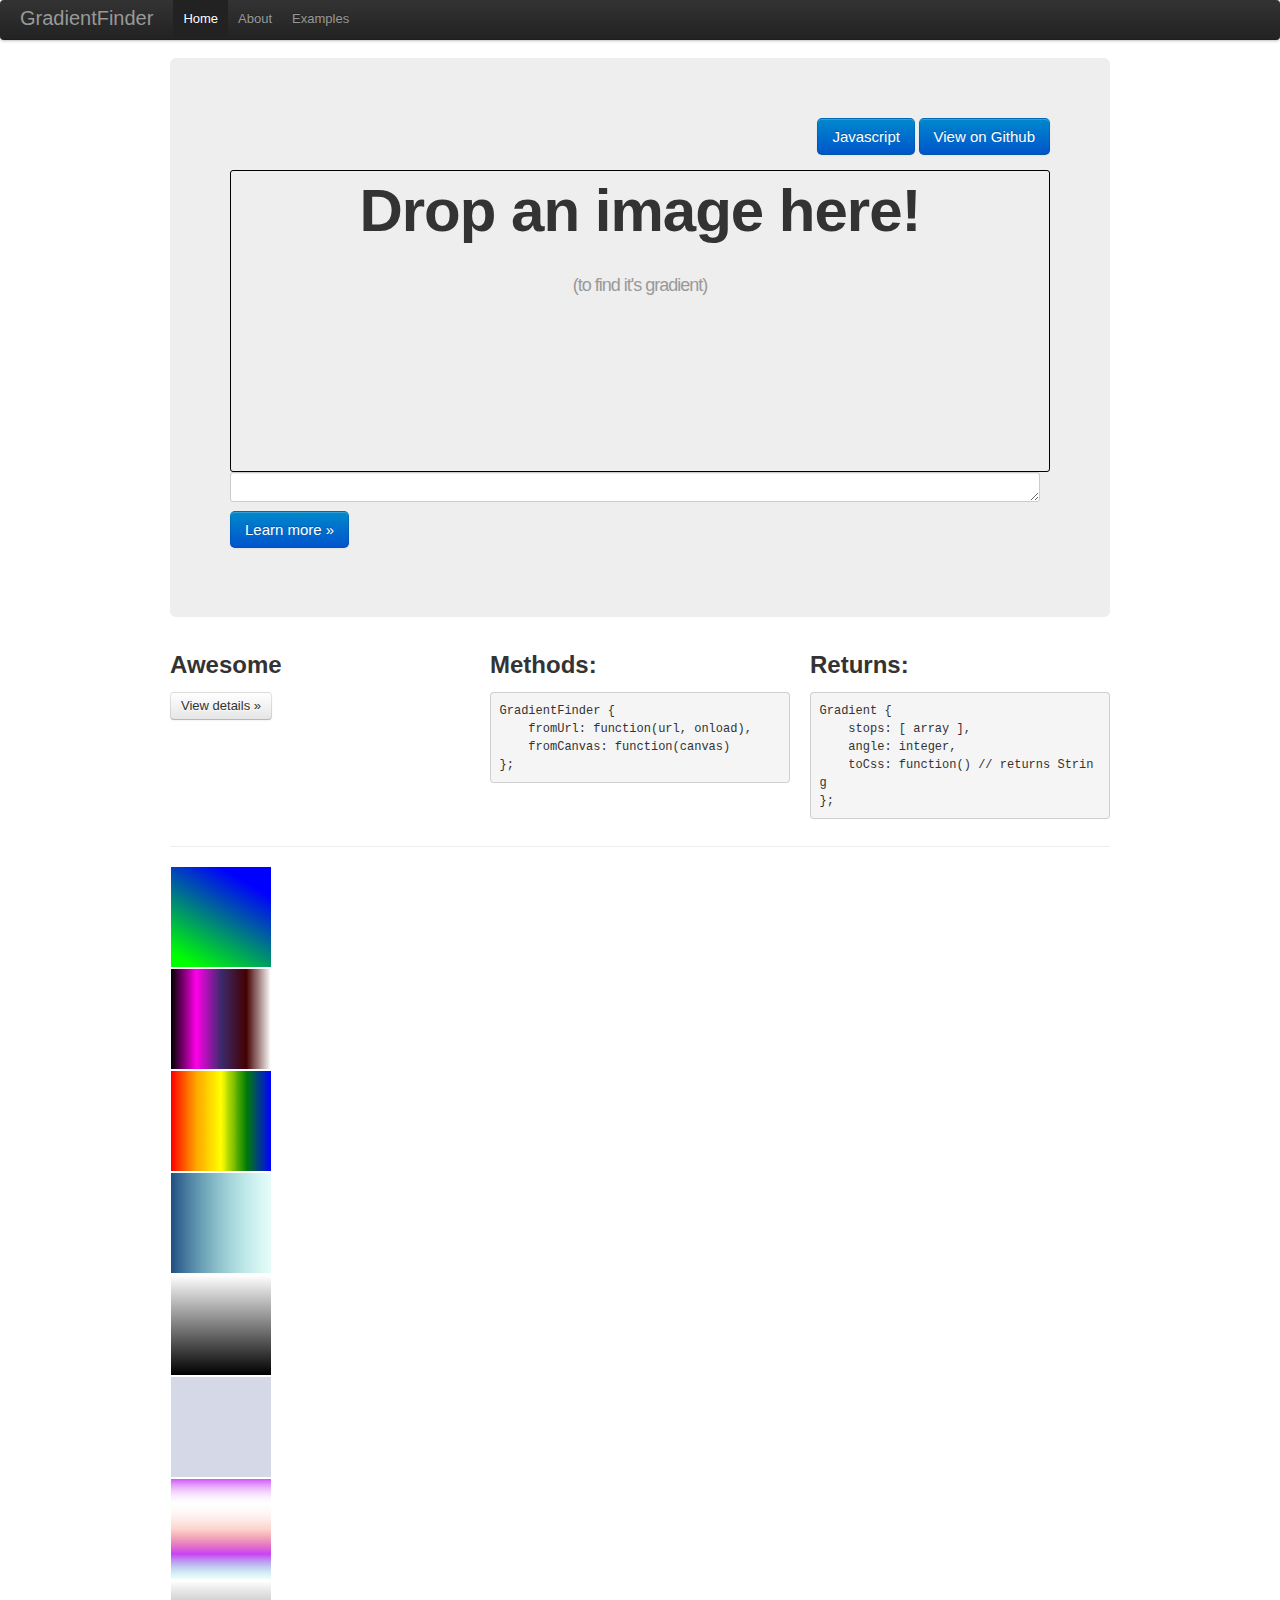
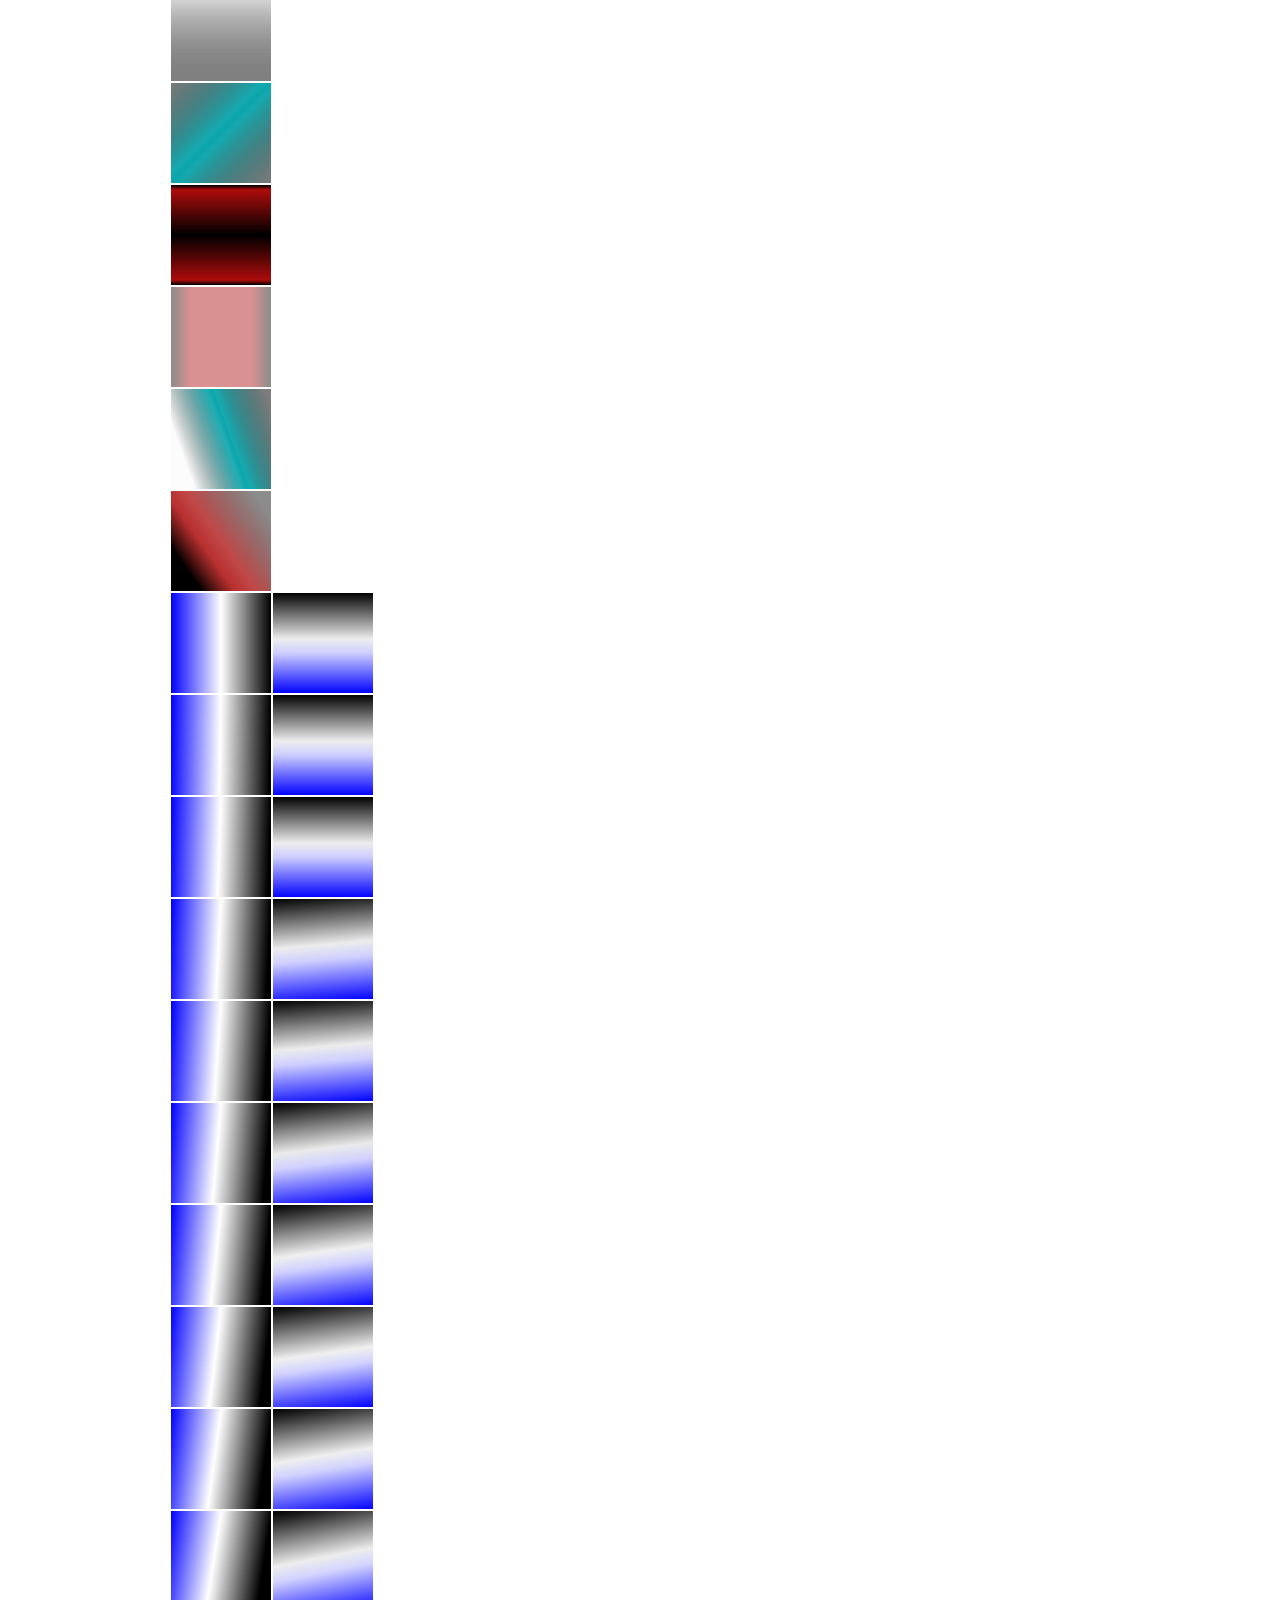
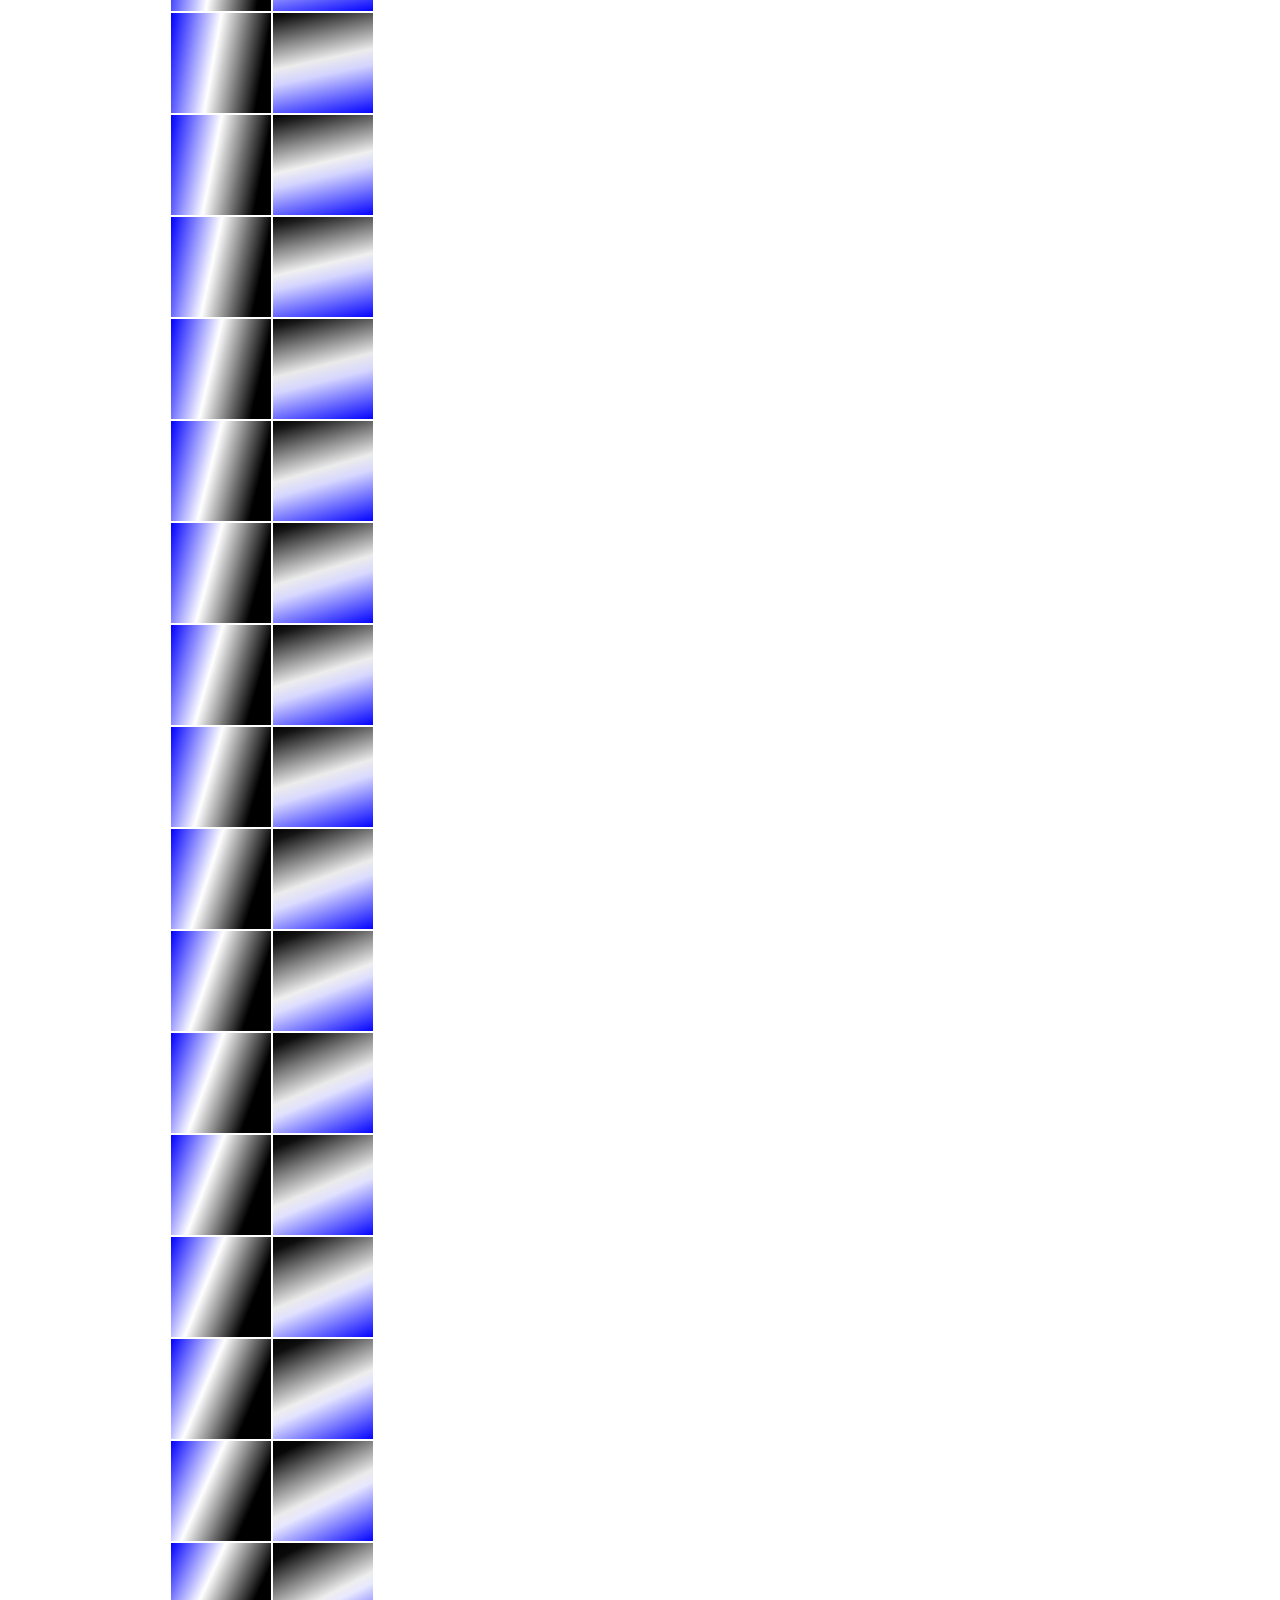
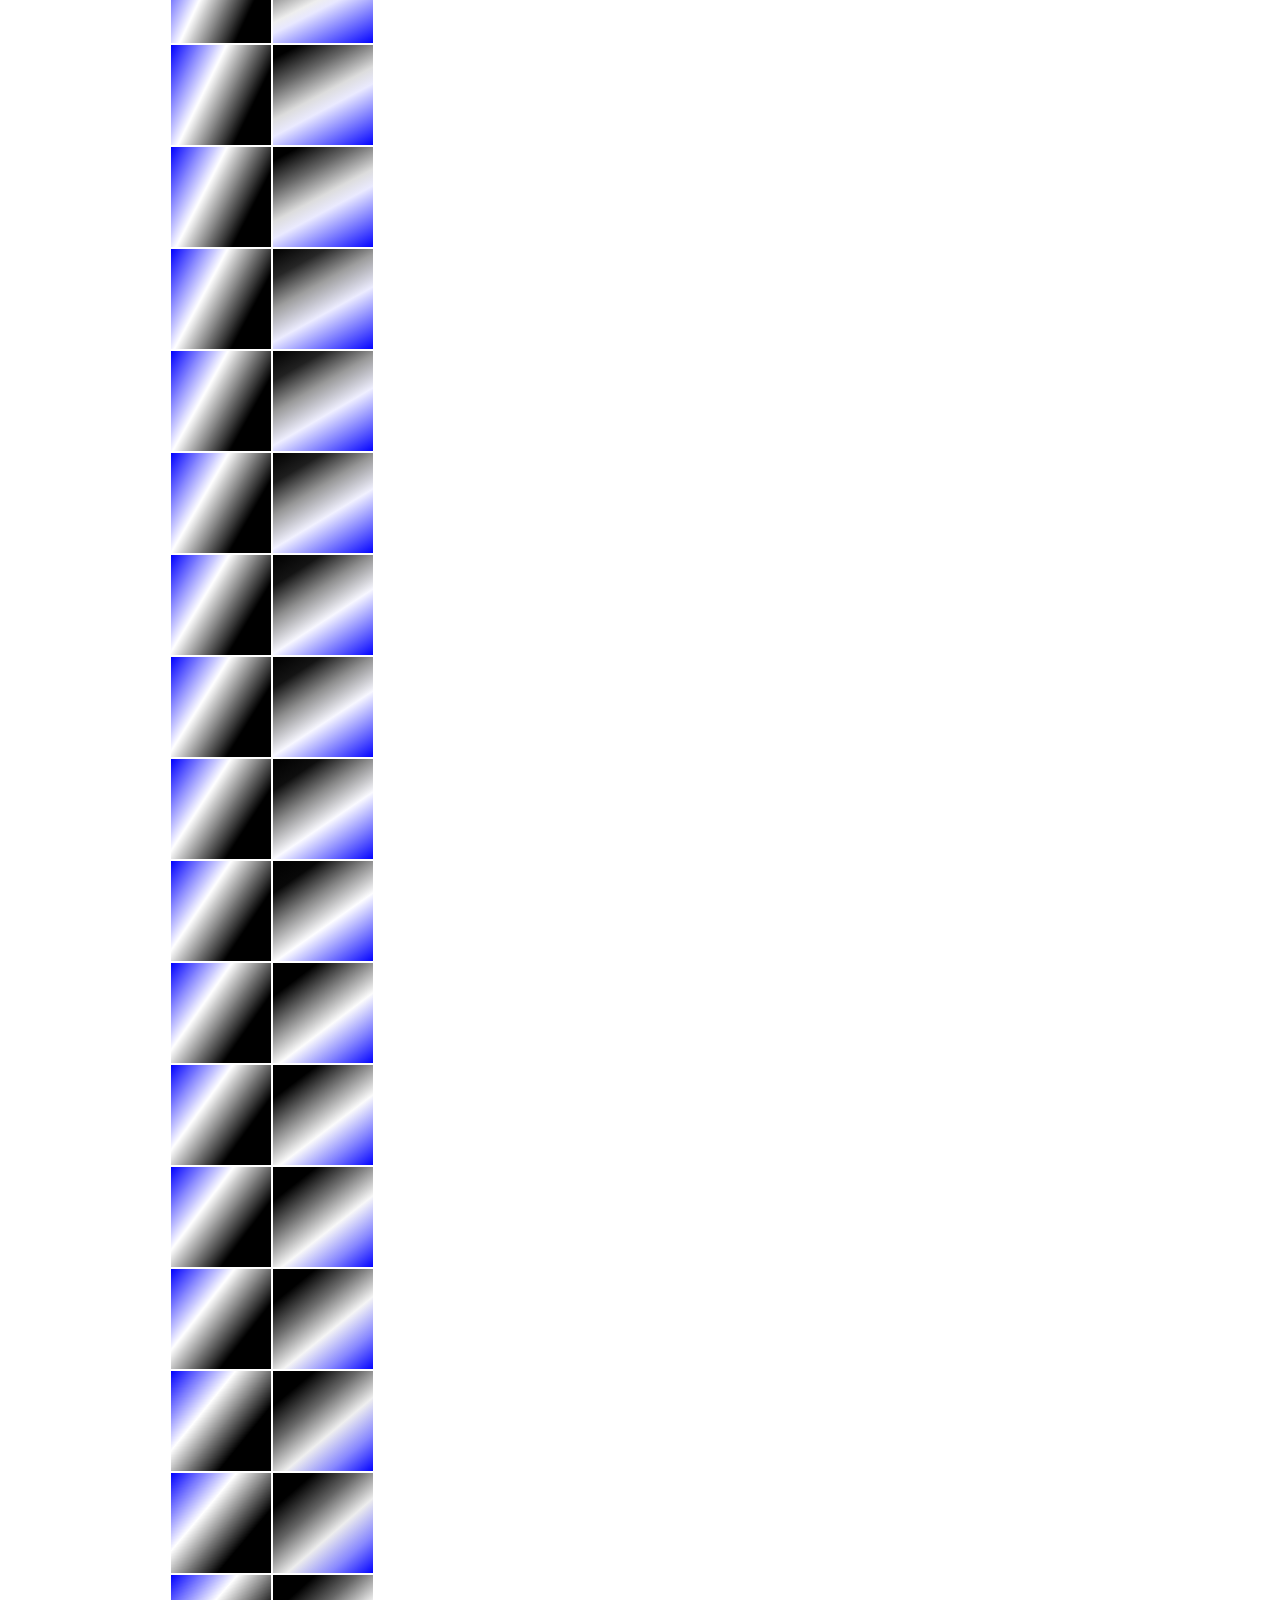
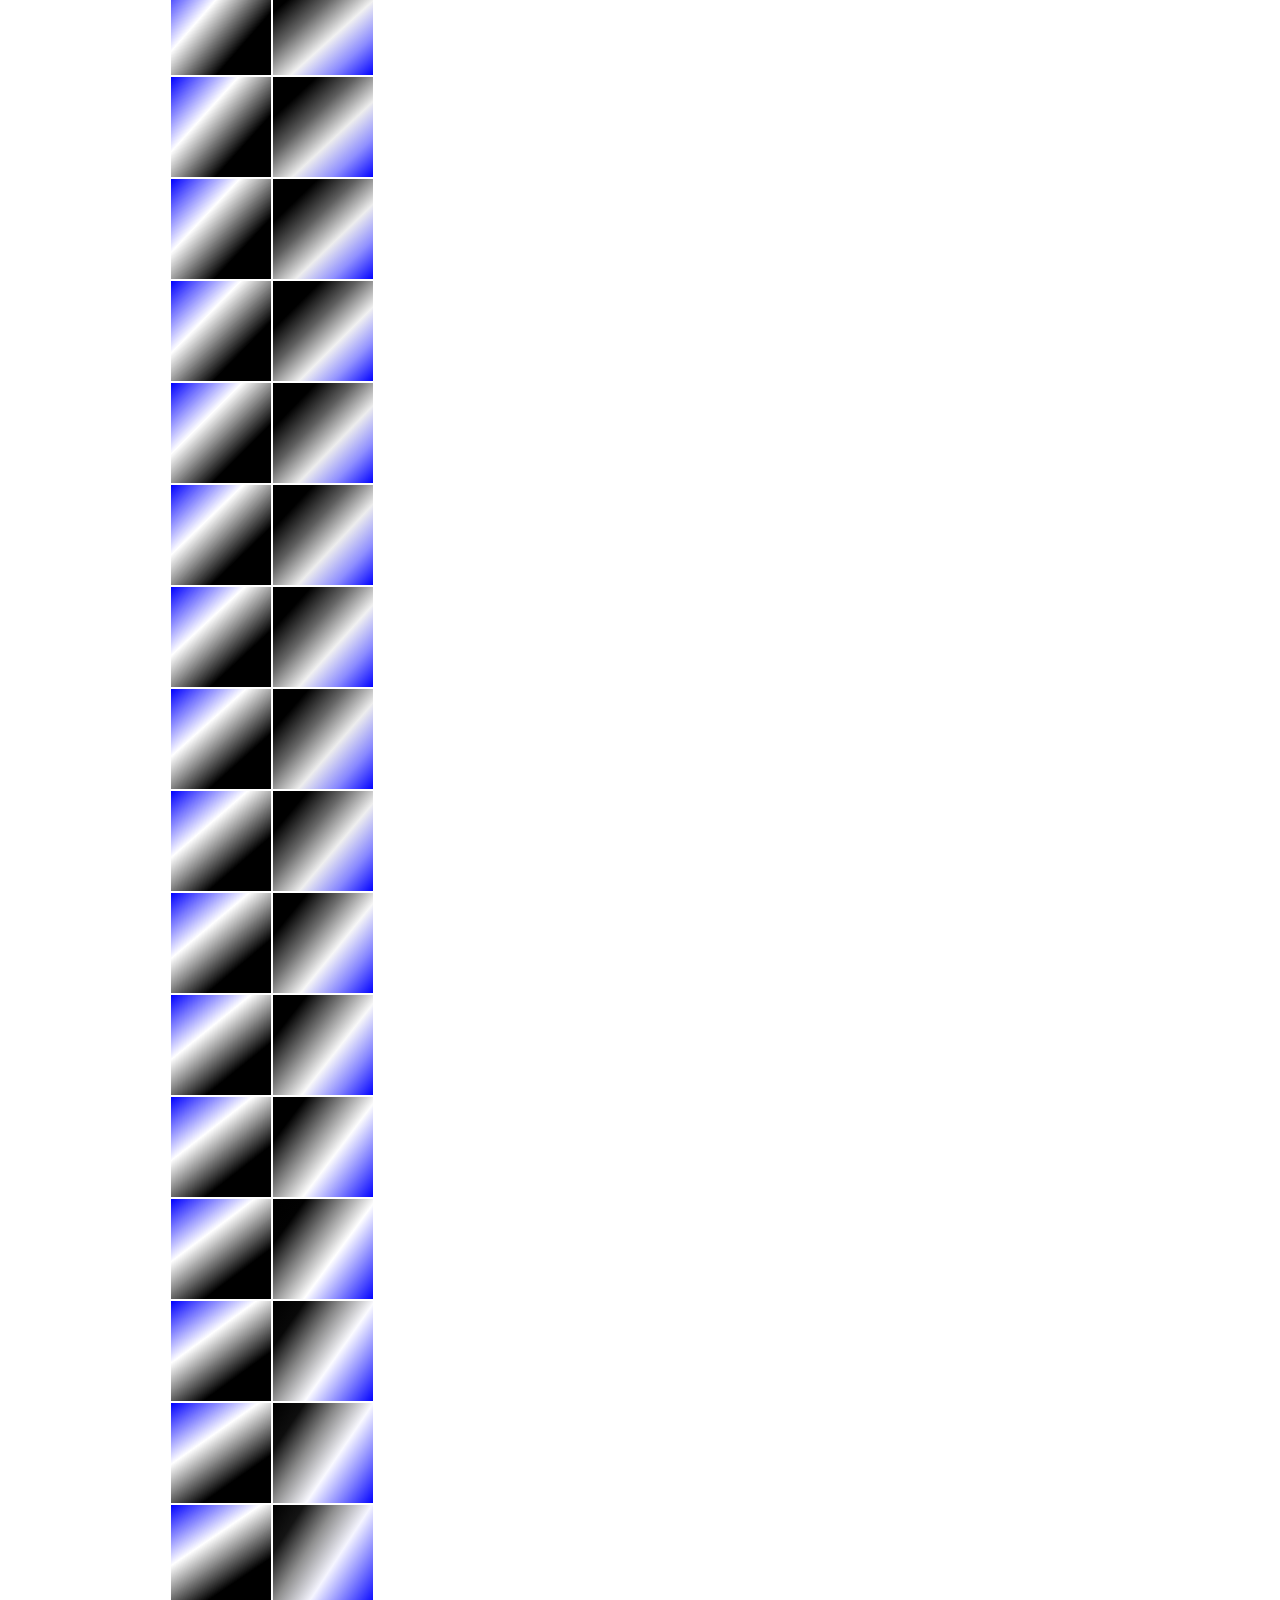
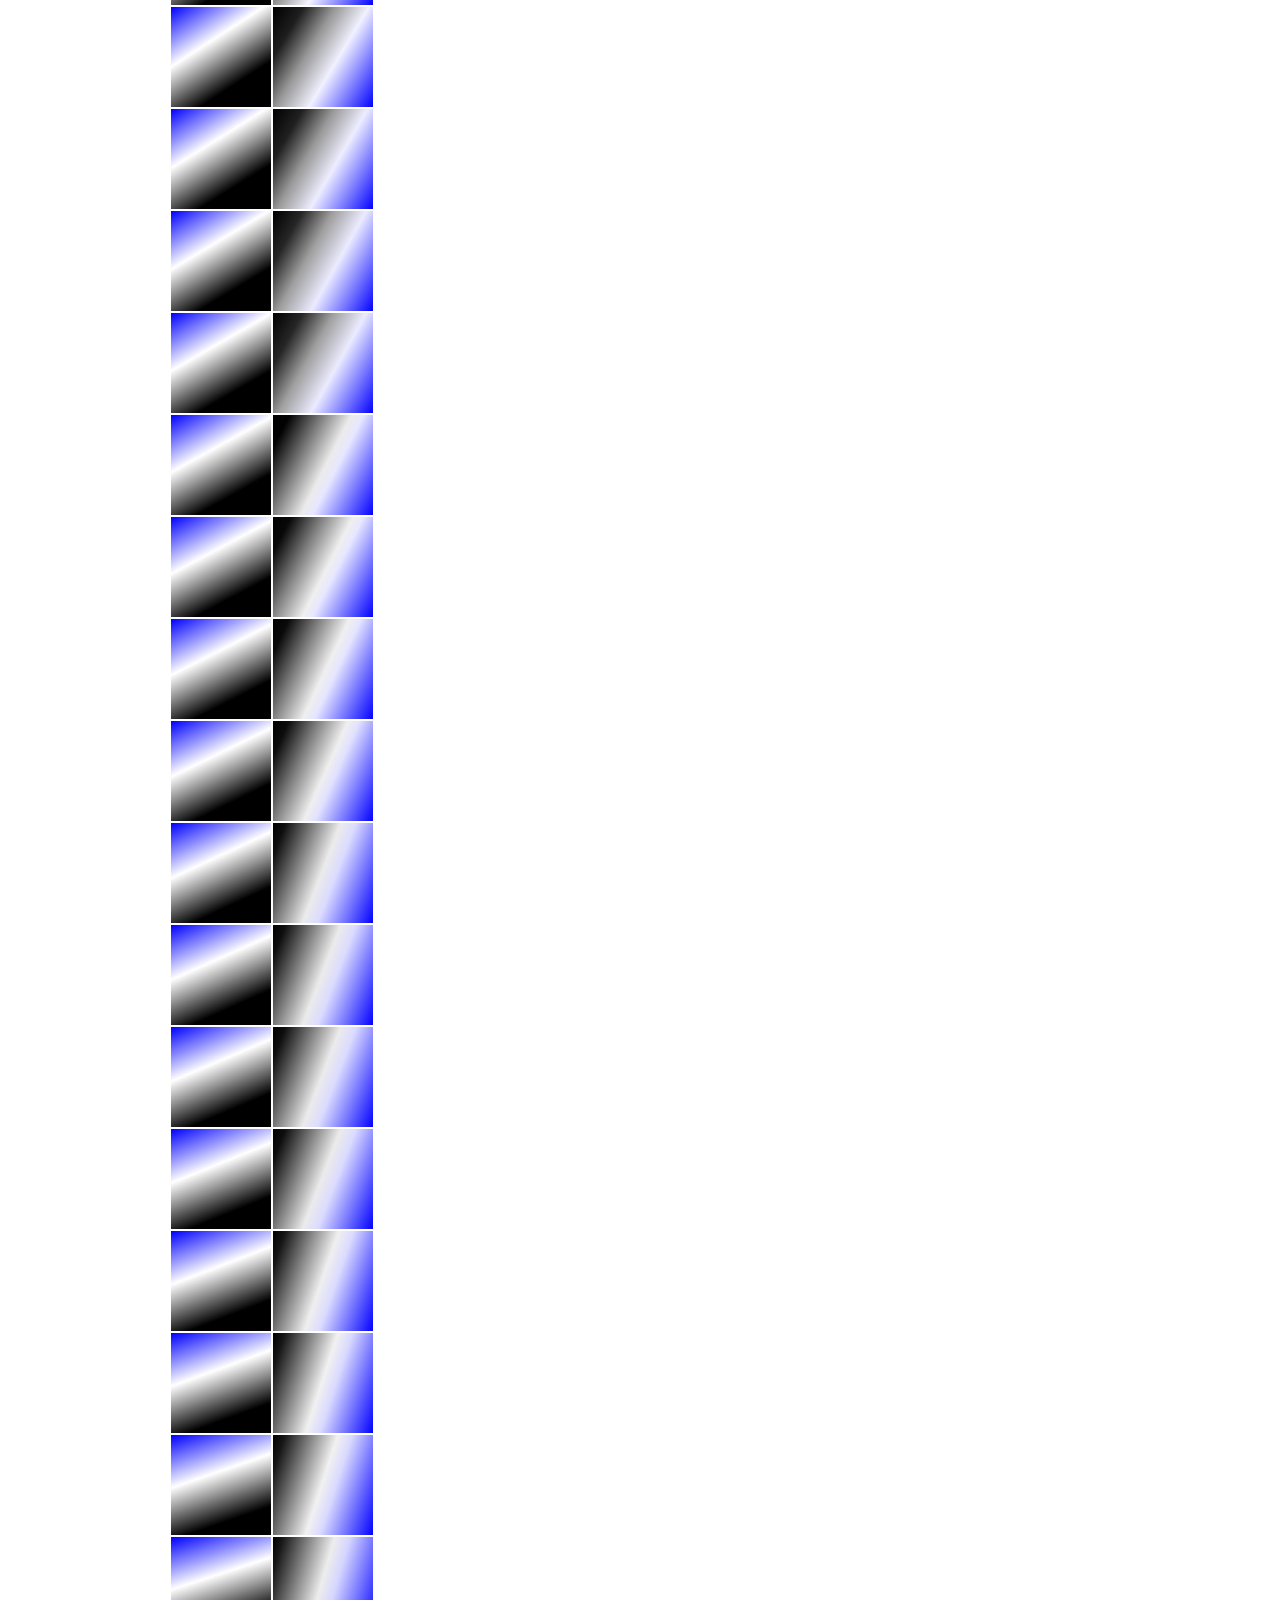
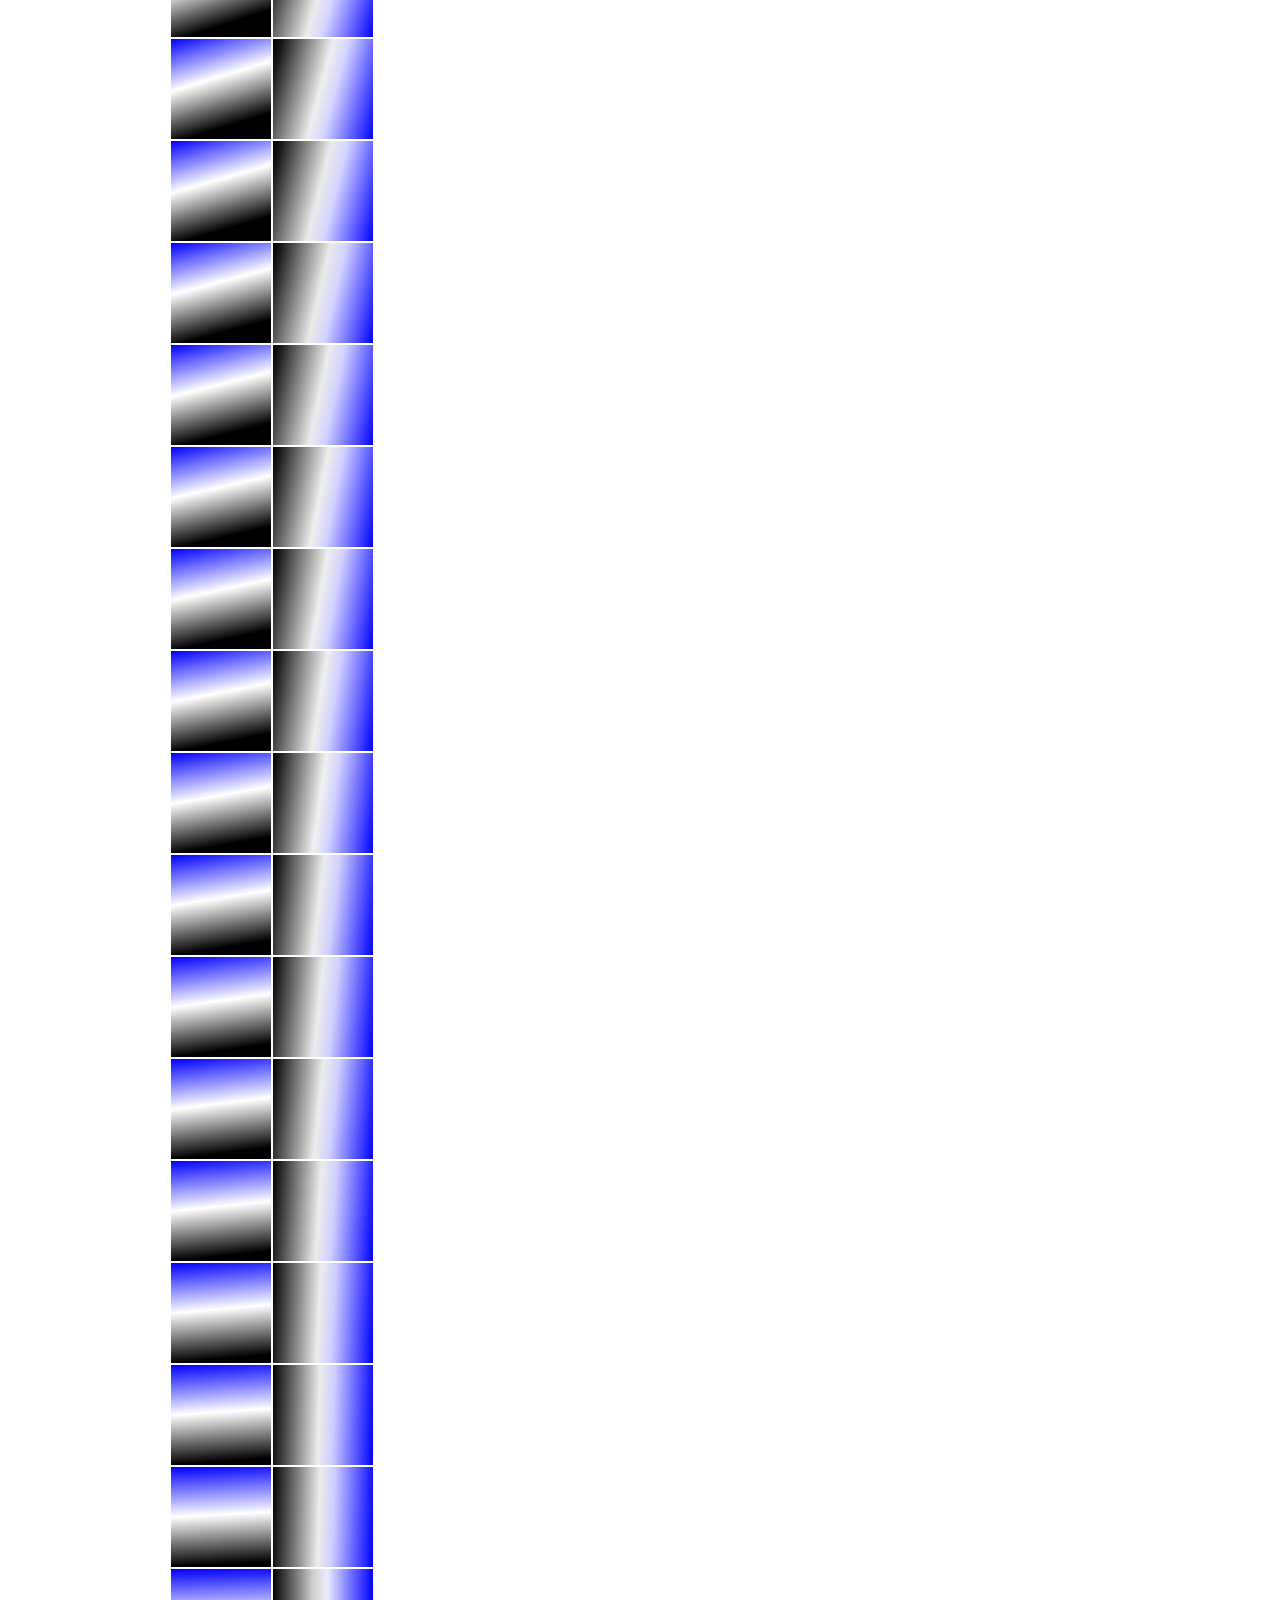
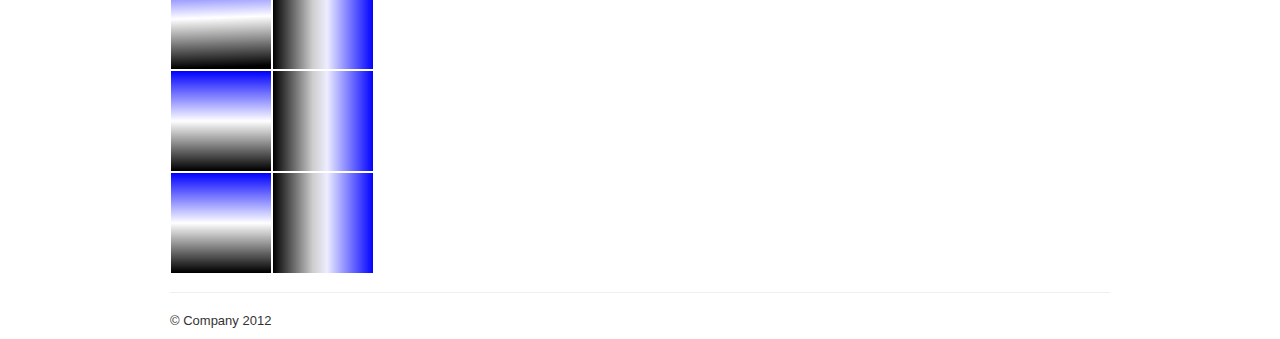
<file: index.html>
<!DOCTYPE html>
<html>
    <head>
        <link rel="stylesheet" href="static/style.css" type="text/css">
    </head>

    <body>

    <div class="navbar">
      <div class="navbar-inner">
        <div class="container">
          <a class="btn btn-navbar" data-toggle="collapse" data-target=".nav-collapse">
            <span class="icon-bar"></span>
            <span class="icon-bar"></span>
            <span class="icon-bar"></span>
          </a>
          <a class="brand" href="#">GradientFinder</a>
          <div class="nav-collapse">
            <ul class="nav">
              <li class="active"><a href="#">Home</a></li>
              <li><a href="#about">About</a></li>
              <li><a href="#examples">Examples</a></li>
            </ul>
          </div><!--/.nav-collapse -->
        </div>
      </div>
    </div>

    <div class="container">
      <!-- Main hero unit for a primary marketing message or call to action -->
      <div class="hero-unit">
        <div style="float:right; padding-bottom: 15px;">
            <a class="btn btn-primary btn-large" href="https://raw.github.com/aaronm67/gradientfinder/master/gradientfinder.js">Javascript</a>
            <a class="btn btn-primary btn-large" href="https://github.com/aaronm67/gradientfinder">View on Github</a>
        </div>
        <br style="clear: right;" />

        <div id="filedropper">
            <div id="transparent"></div>
            <h1>Drop an image here! <br /><small>(to find it's gradient)</small></h1>
        </div>
        <textarea id="grad">

        </textarea>

        <p><a class="btn btn-primary btn-large">Learn more &raquo;</a></p>
      </div>

      <!-- Example row of columns -->
      <div class="row">
        <div class="span4">
          <h2>Awesome</h2>
           <p></p>
          <p><a class="btn" href="#">View details &raquo;</a></p>
        </div>
        <div class="span4">
          <h2>Methods:</h2>
          <p></p>
          <p>
<pre>
GradientFinder {
    fromUrl: function(url, onload),
    fromCanvas: function(canvas)
};
</pre>
        </div>
        <div class="span4">
          <h2>Returns:</h2>
           <p></p>
          <p>
<pre>
Gradient {
    stops: [ array ],
    angle: integer,
    toCss: function() // returns String
};
</pre>
          </p>
       </div>
      </div>

      <hr>

    <table id="samples">
        <tr>
            <td>
                <img src="gradients/diagonal.png" />
            </td>
            <td>
                <div class="preview"></div>
            </td>
            <td>
                <div class="canvas"></div>
            </td>
            <td>
                <textarea class="css"></textarea>
            </td>
        </tr>
        <tr>
            <td>
                <img src="gradients/horizontal.png" />
            </td>
            <td>
                <div class="preview"></div>
            </td>
            <td>
                <div class="canvas"></div>
            </td>
            <td>
                <textarea class="css"></textarea>
            </td>
        </tr>
        <tr>
            <td>
                <img src="gradients/linear_rainbow.png" />
            </td>
            <td>
                <div class="preview"></div>
            </td>
            <td>
                <div class="canvas"></div>
            </td>
            <td>
                <textarea class="css"></textarea>
            </td>
        </tr>
        <tr>
            <td>
                <img src="gradients/singlehorizontal.png" />
            </td>
            <td>
                <div class="preview"></div>
            </td>
            <td>
                <div class="canvas"></div>
            </td>
            <td>
                <textarea class="css"></textarea>
            </td>
        </tr>
        <tr>
            <td>
                <img src="gradients/singlevertical.png" />
            </td>
            <td>
                <div class="preview"></div>
            </td>
            <td>
                <div class="canvas"></div>
            </td>
            <td>
                <textarea class="css"></textarea>
            </td>
        </tr>
        <tr>
            <td>
                <img src="gradients/solid.png" />
            </td>
            <td>
                <div class="preview"></div>
            </td>
            <td>
                <div class="canvas"></div>
            </td>
            <td>
                <textarea class="css"></textarea>
            </td>
        </tr>
        <tr>
            <td>
                <img src="gradients/vertical.png" />
            </td>
            <td>
                <div class="preview"></div>
            </td>
            <td>
                <div class="canvas"></div>
            </td>
            <td>
                <textarea class="css"></textarea>
            </td>
        </tr>
        <tr>
            <td>
                <img src="gradients/transparent.png" />
            </td>
            <td>
                <div class="preview"></div>
            </td>
            <td>
                <div class="canvas"></div>
            </td>
            <td>
                <textarea class="css"></textarea>
            </td>
        </tr>
        <tr>
            <td>
                <img src="gradients/cooldiag.png" />
            </td>
            <td>
                <div class="preview"></div>
            </td>
            <td>
                <div class="canvas"></div>
            </td>
            <td>
                <textarea class="css"></textarea>
            </td>
        </tr>
        <tr>
            <td>
                <img src="gradients/weirdhoriz.png" />
            </td>
            <td>
                <div class="preview"></div>
            </td>
            <td>
                <div class="canvas"></div>
            </td>
            <td>
                <textarea class="css"></textarea>
            </td>
        </tr>
        <tr>
            <td>
                <img src="gradients/superlight.png" />
            </td>
            <td>
                <div class="preview"></div>
            </td>
            <td>
                <div class="canvas"></div>
            </td>
            <td>
                <textarea class="css"></textarea>
            </td>
        </tr>
        <tr>
            <td>
                <img src="gradients/weirddiag.png" />
            </td>
            <td>
                <div class="preview"></div>
            </td>
            <td>
                <div class="canvas"></div>
            </td>
            <td>
                <textarea class="css"></textarea>
            </td>
        </tr>
        <tr>
            <td>
                <img src="gradients/transdiag.png" />
            </td>
            <td>
                <div class="preview"></div>
            </td>
            <td>
                <div class="canvas"></div>
            </td>
            <td>
                <textarea class="css"></textarea>
            </td>
        </tr>
    </table>


      <hr>

    <footer>
        <p>&copy; Company 2012</p>
    </footer>

    </div>

    <script type="text/javascript" src="static/jquery-1.7.2.min.js"></script>
    <script type="text/javascript" src="static/filereader.js"></script>
    <script type="text/javascript" src="static/tinycolor.js"></script>
    <script type="text/javascript" src="../gradientfinder.js"></script>
    <script type="text/javascript" src="static/demo.js"></script>
</body>
</html>
</file>
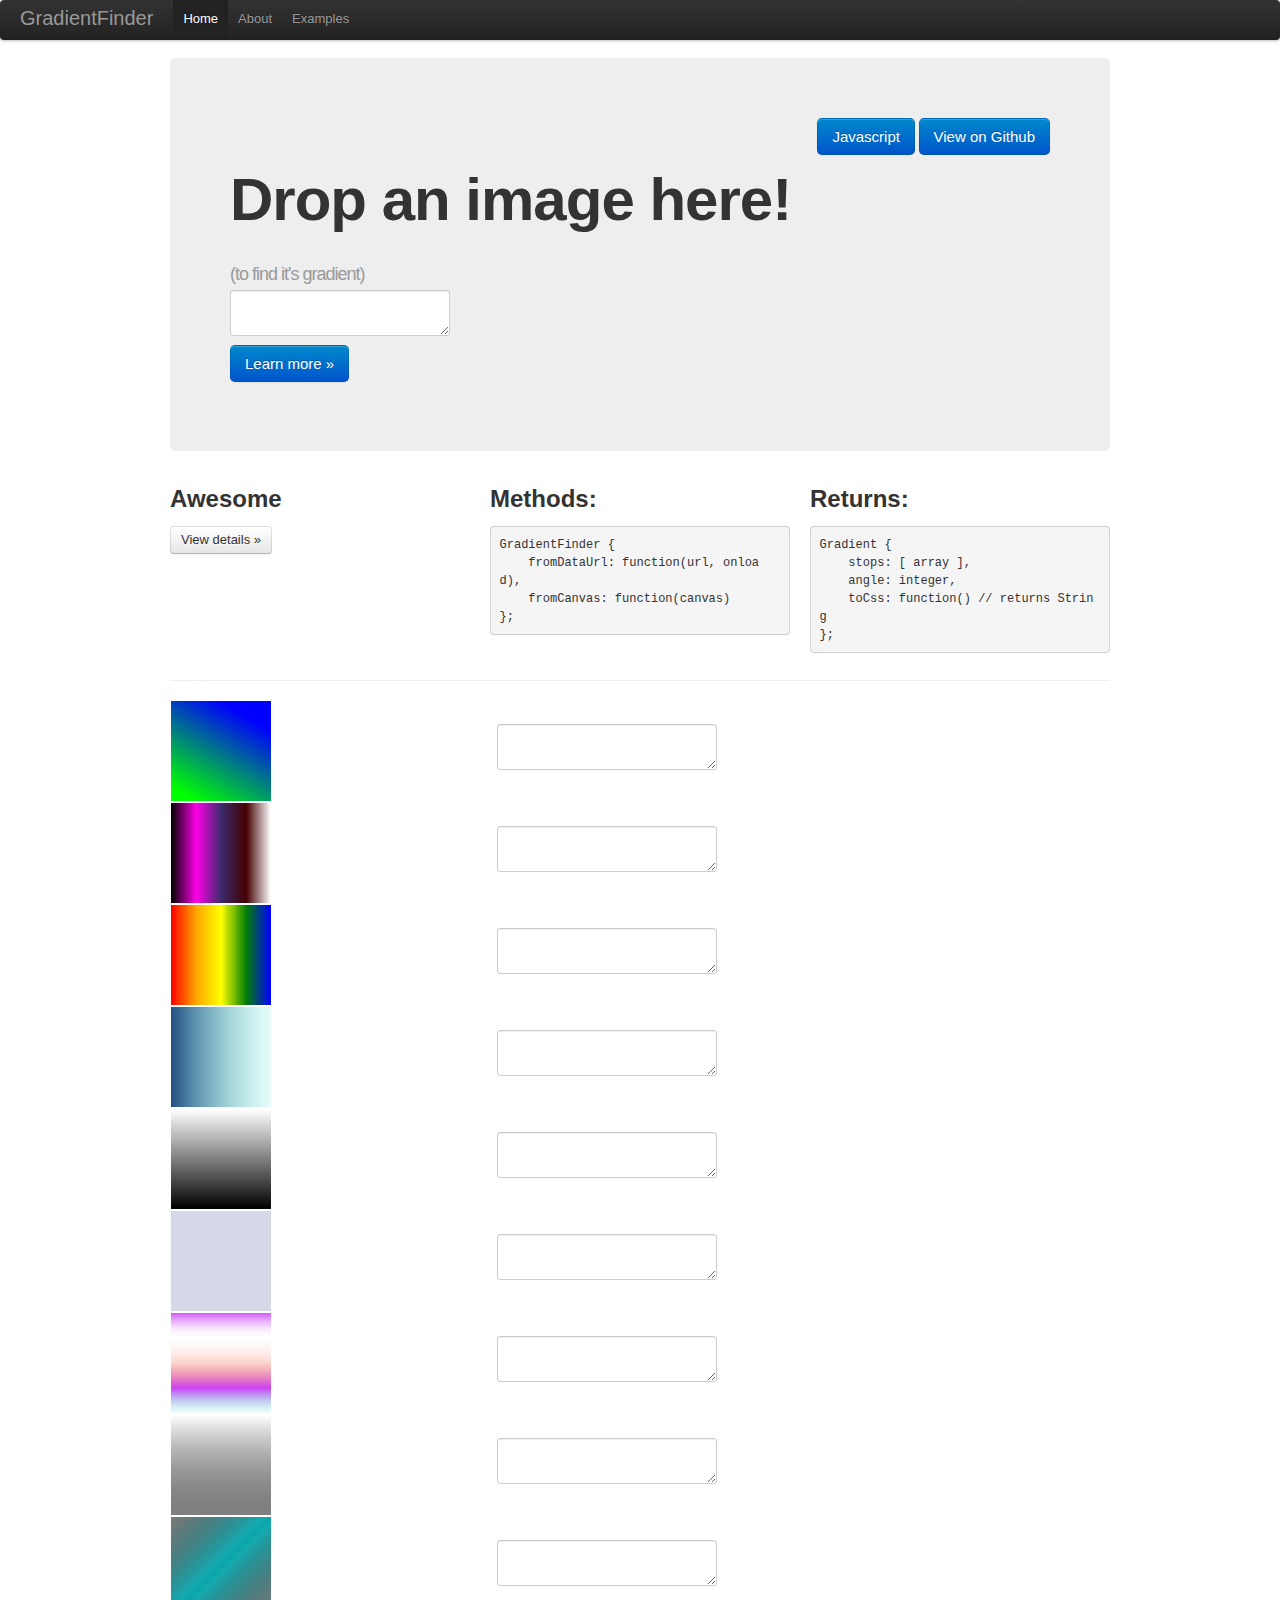
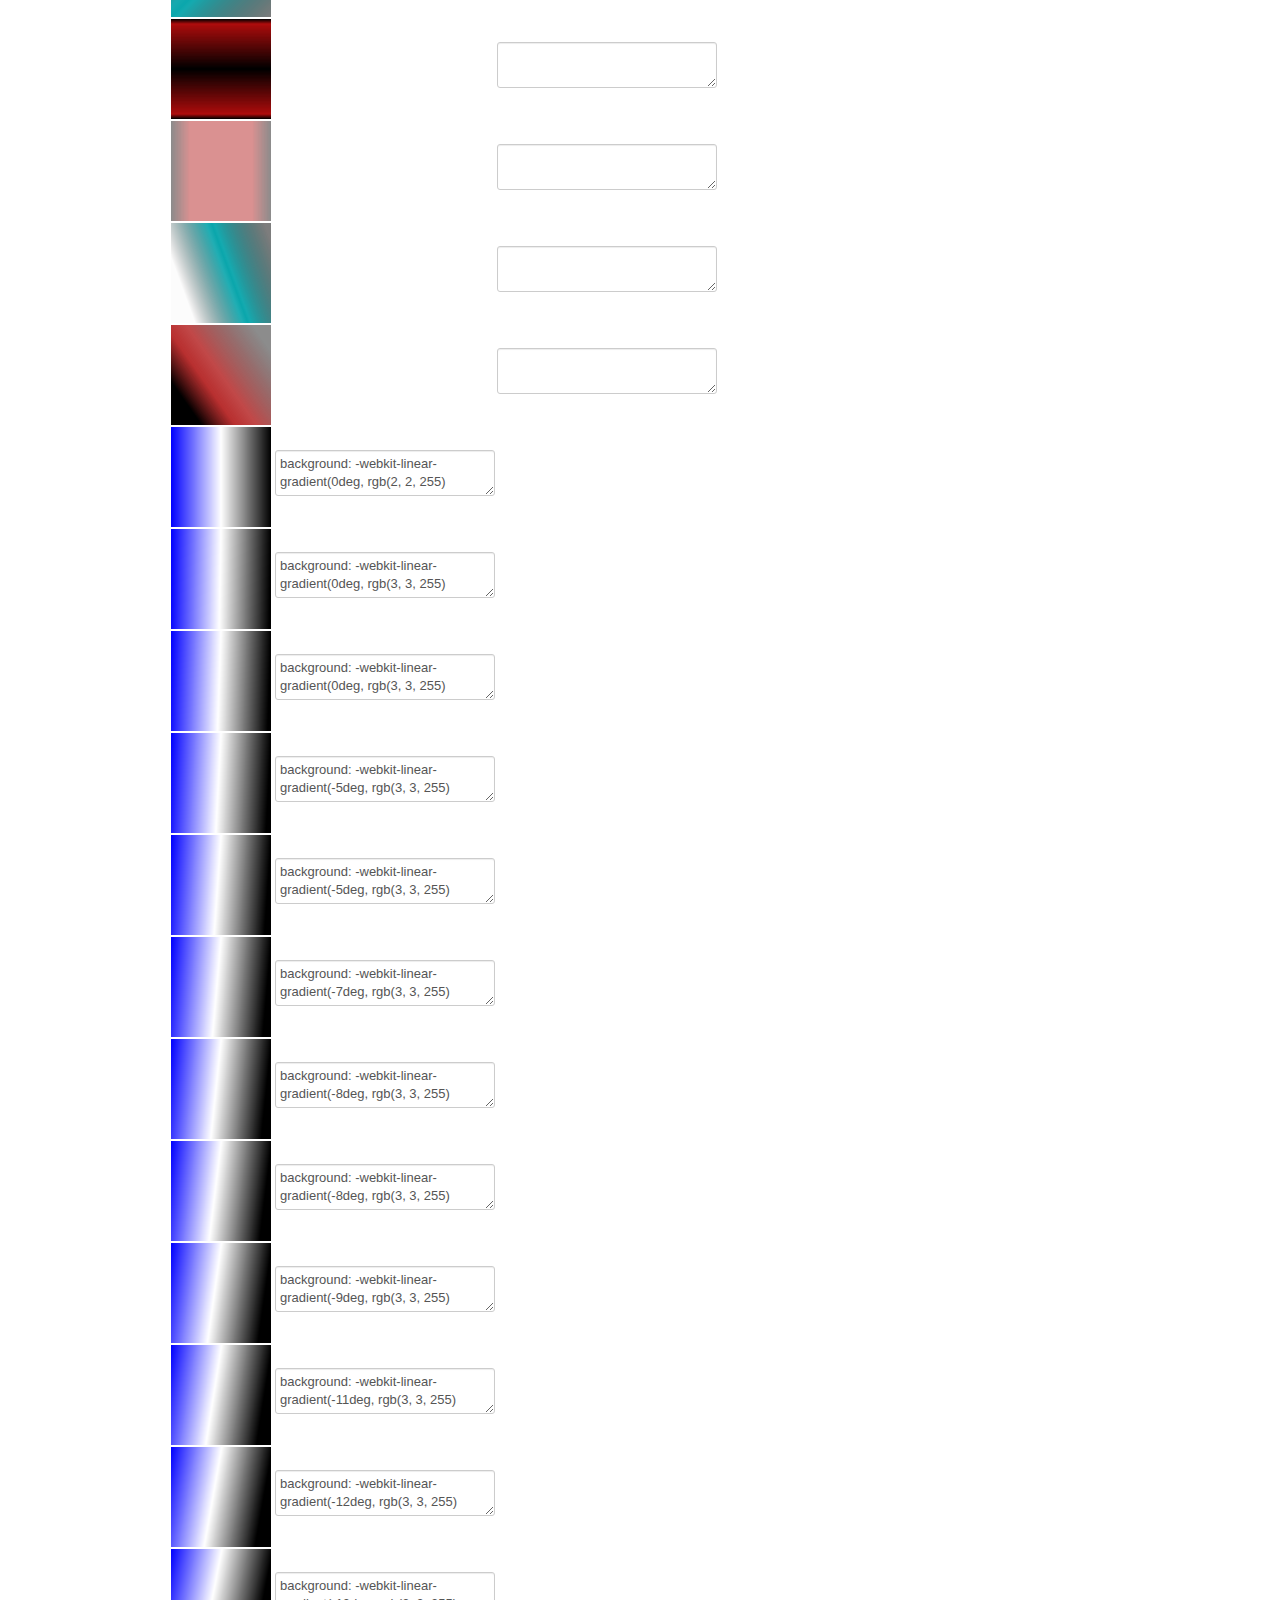
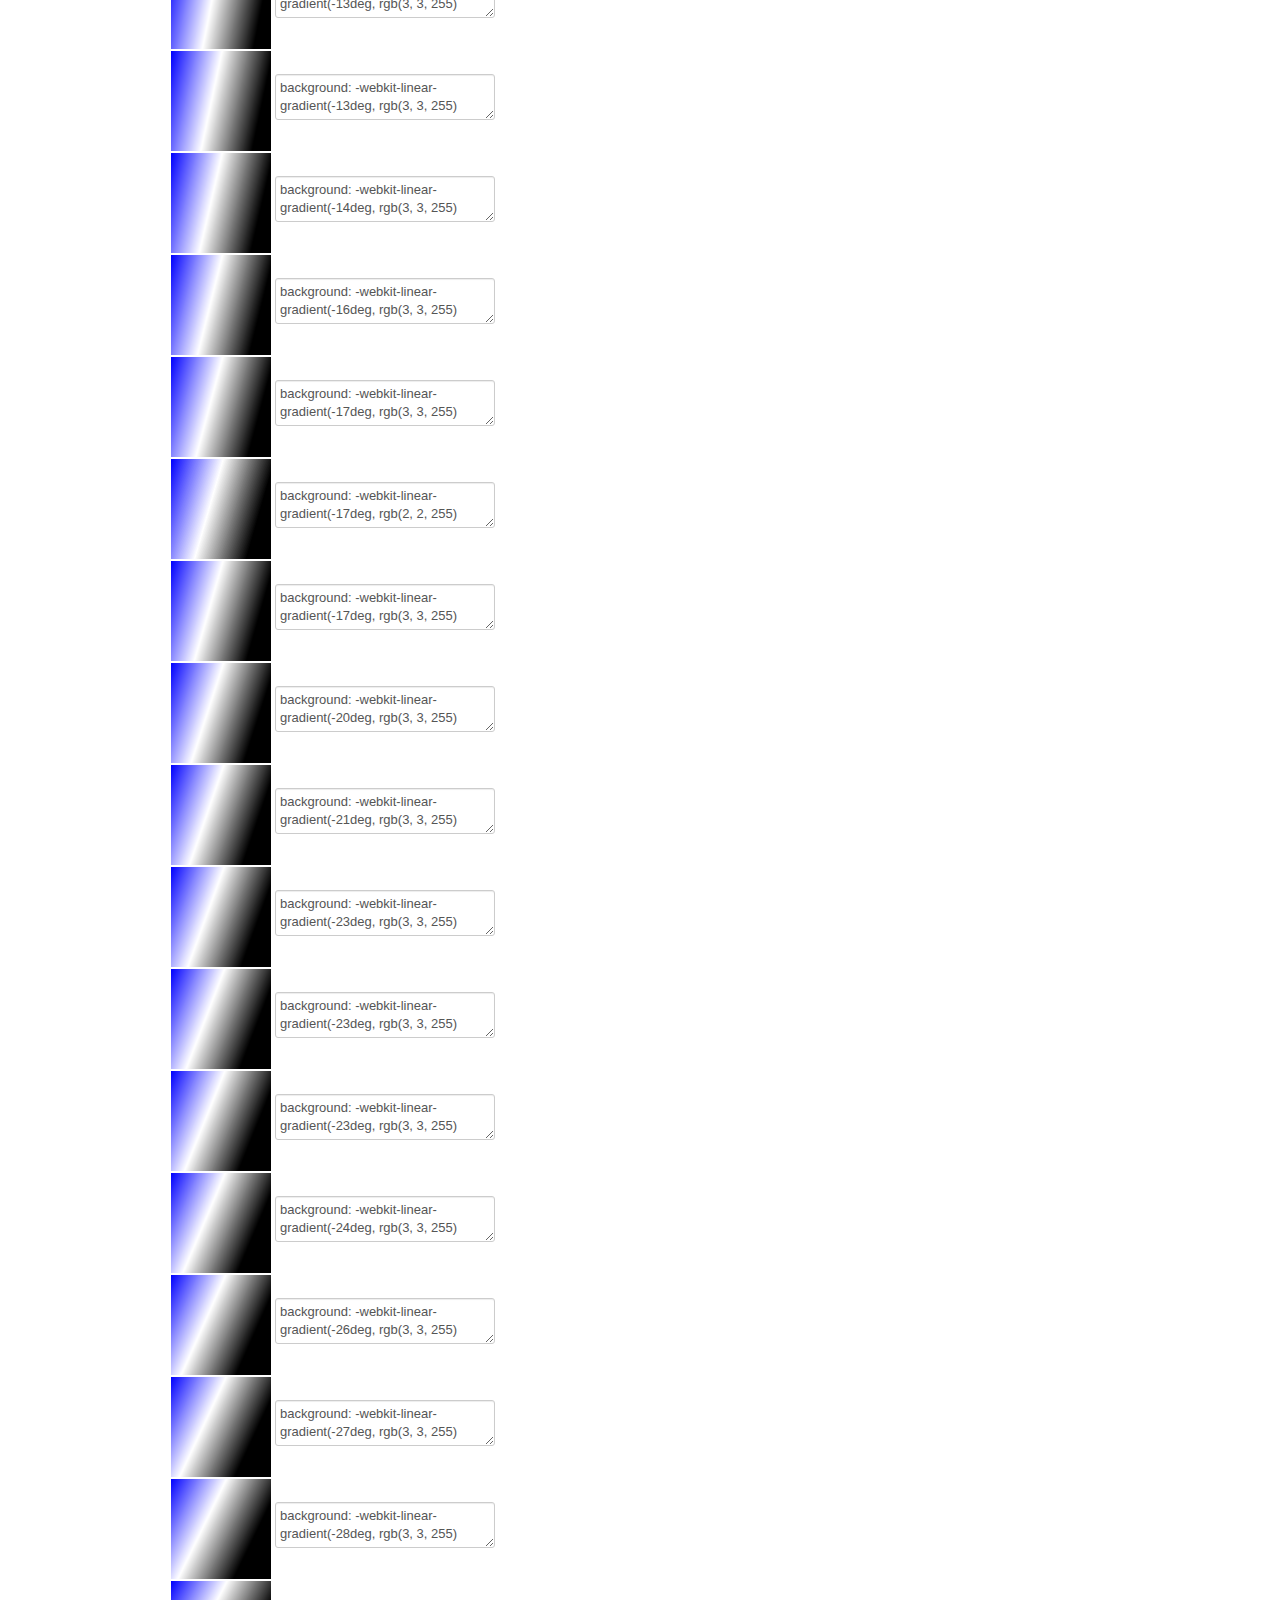
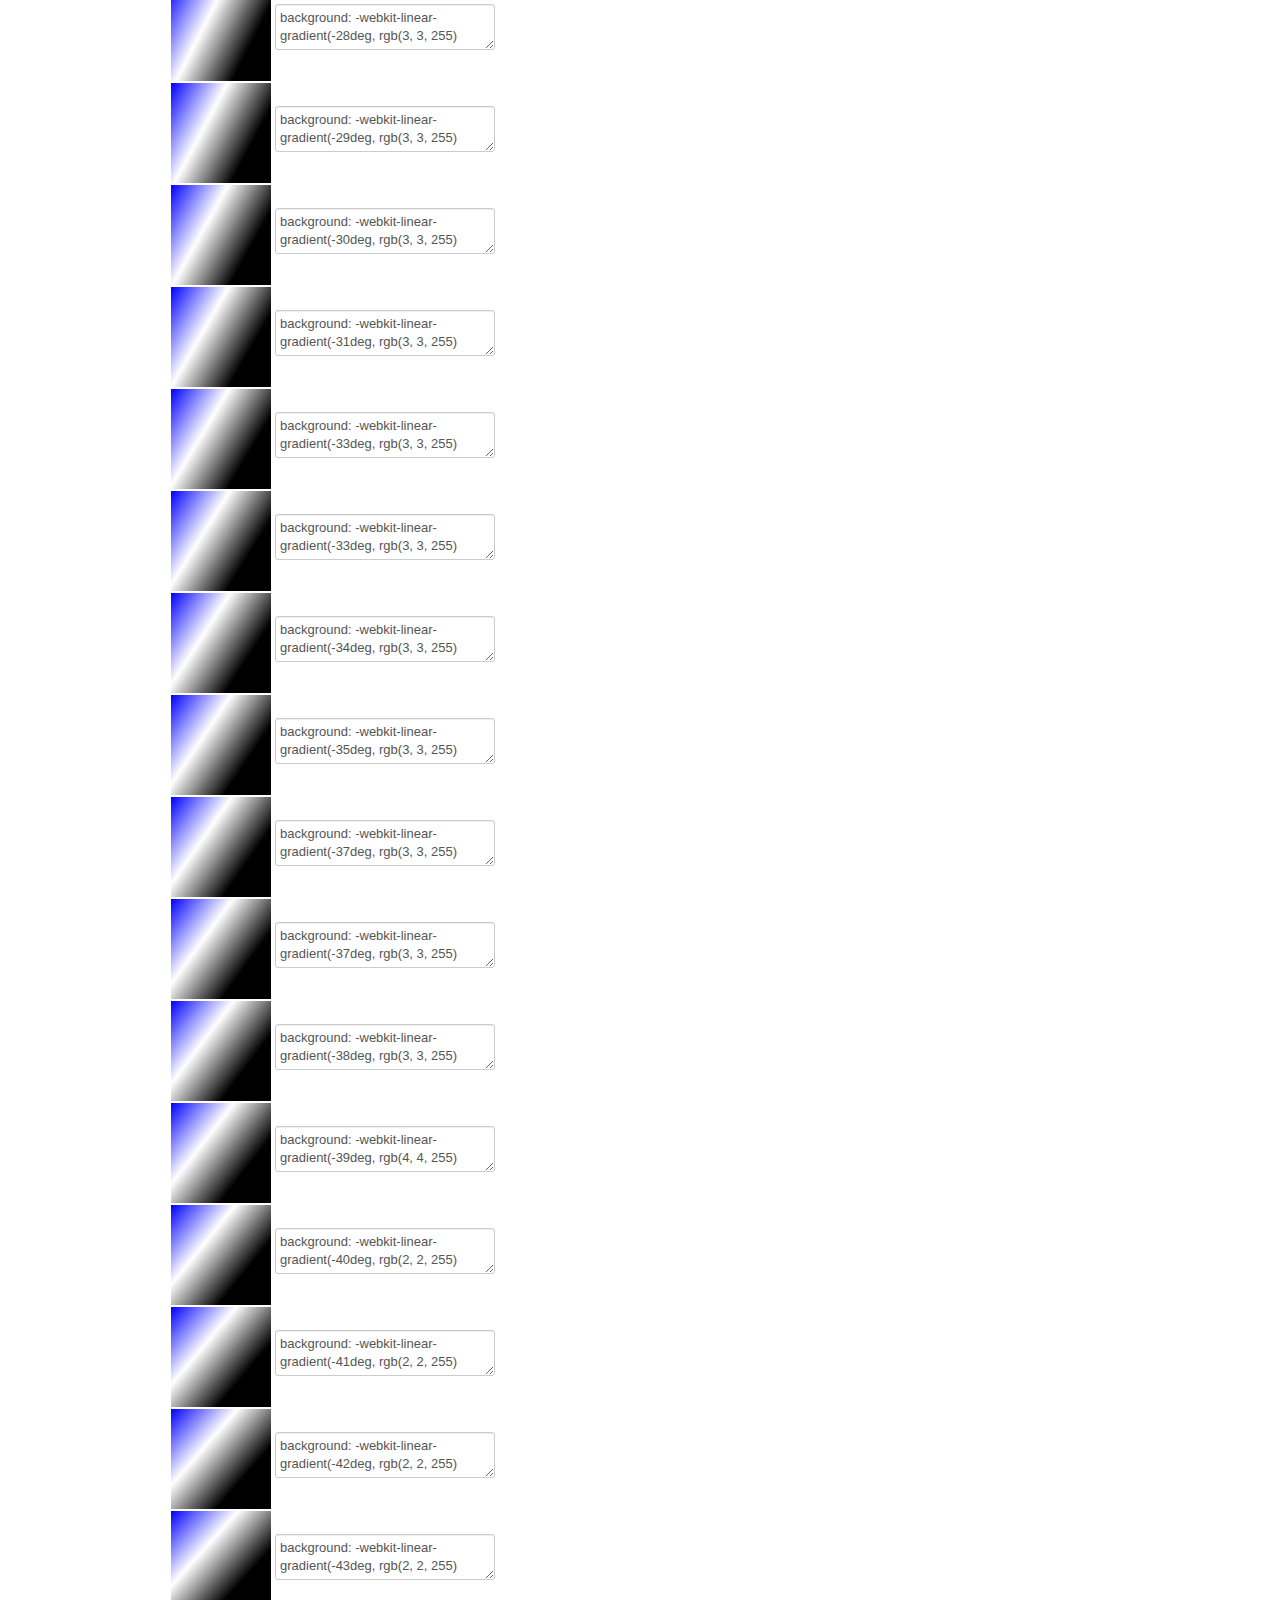
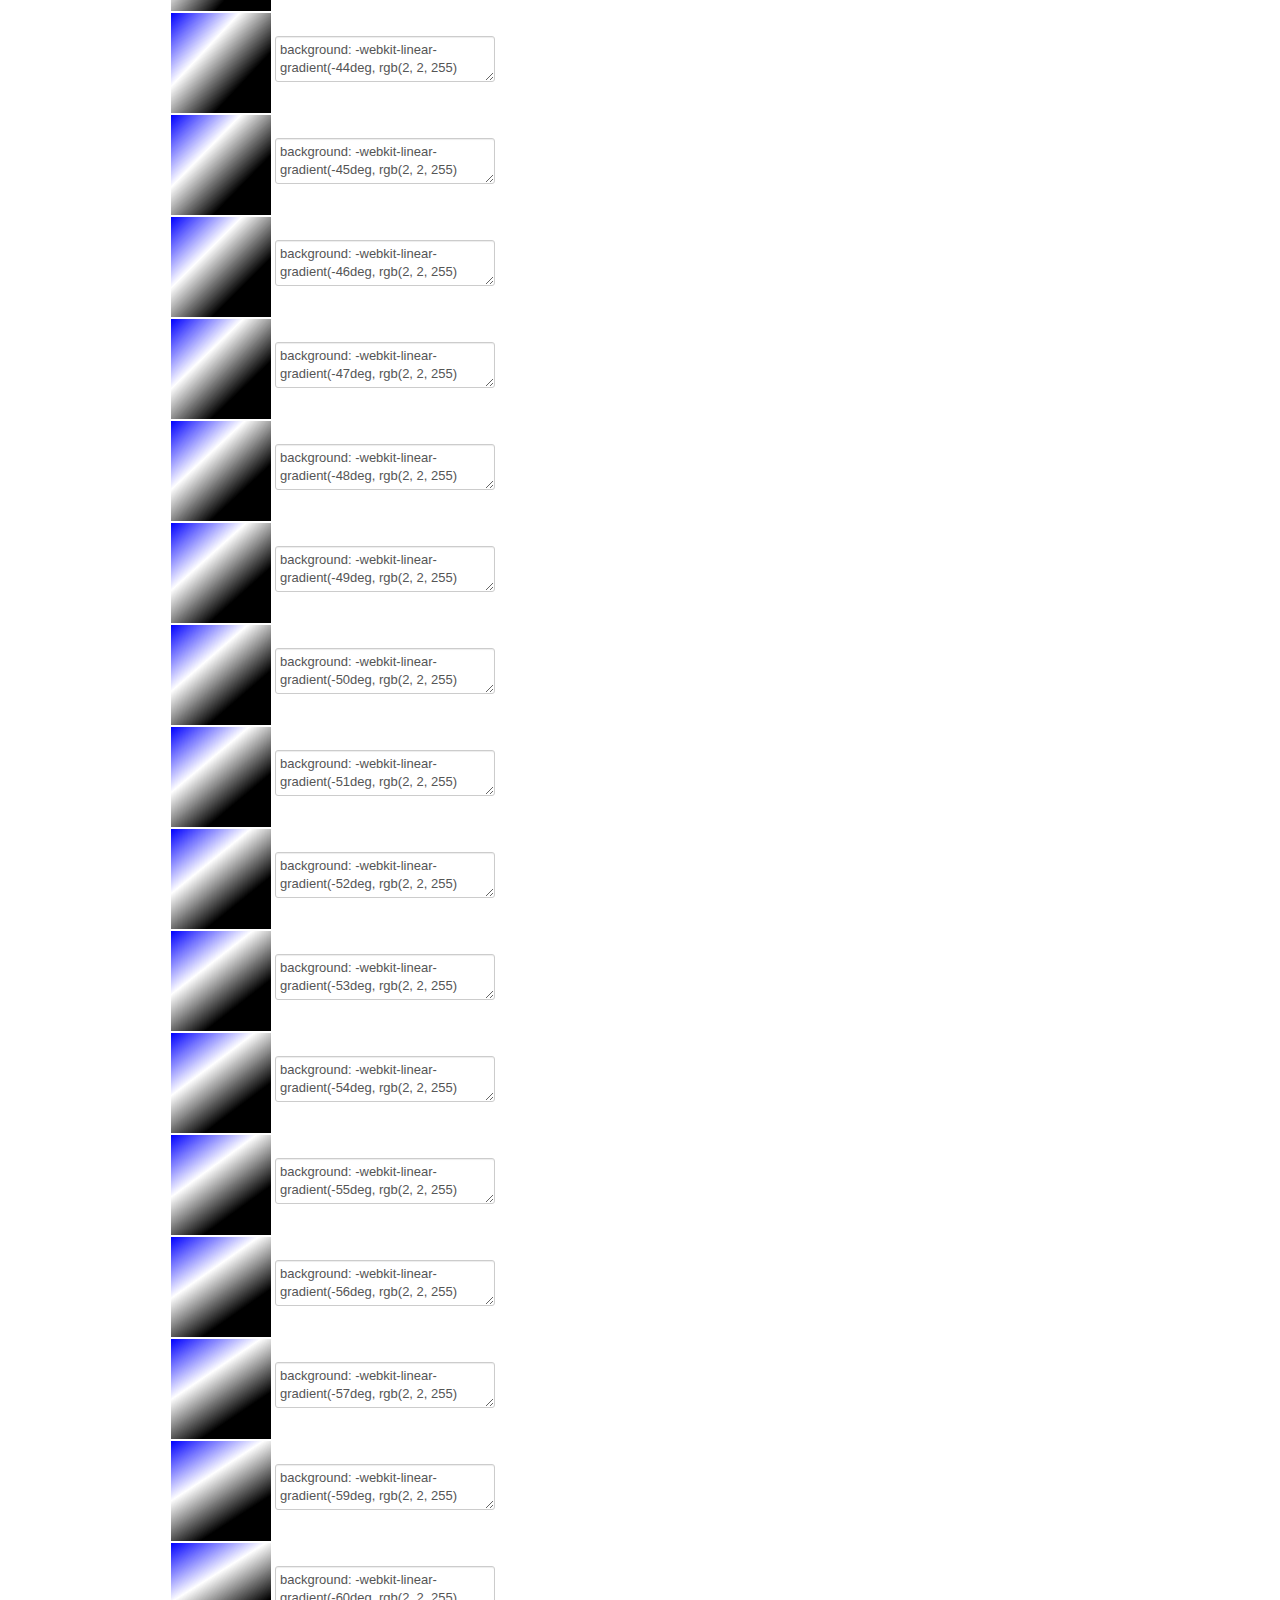
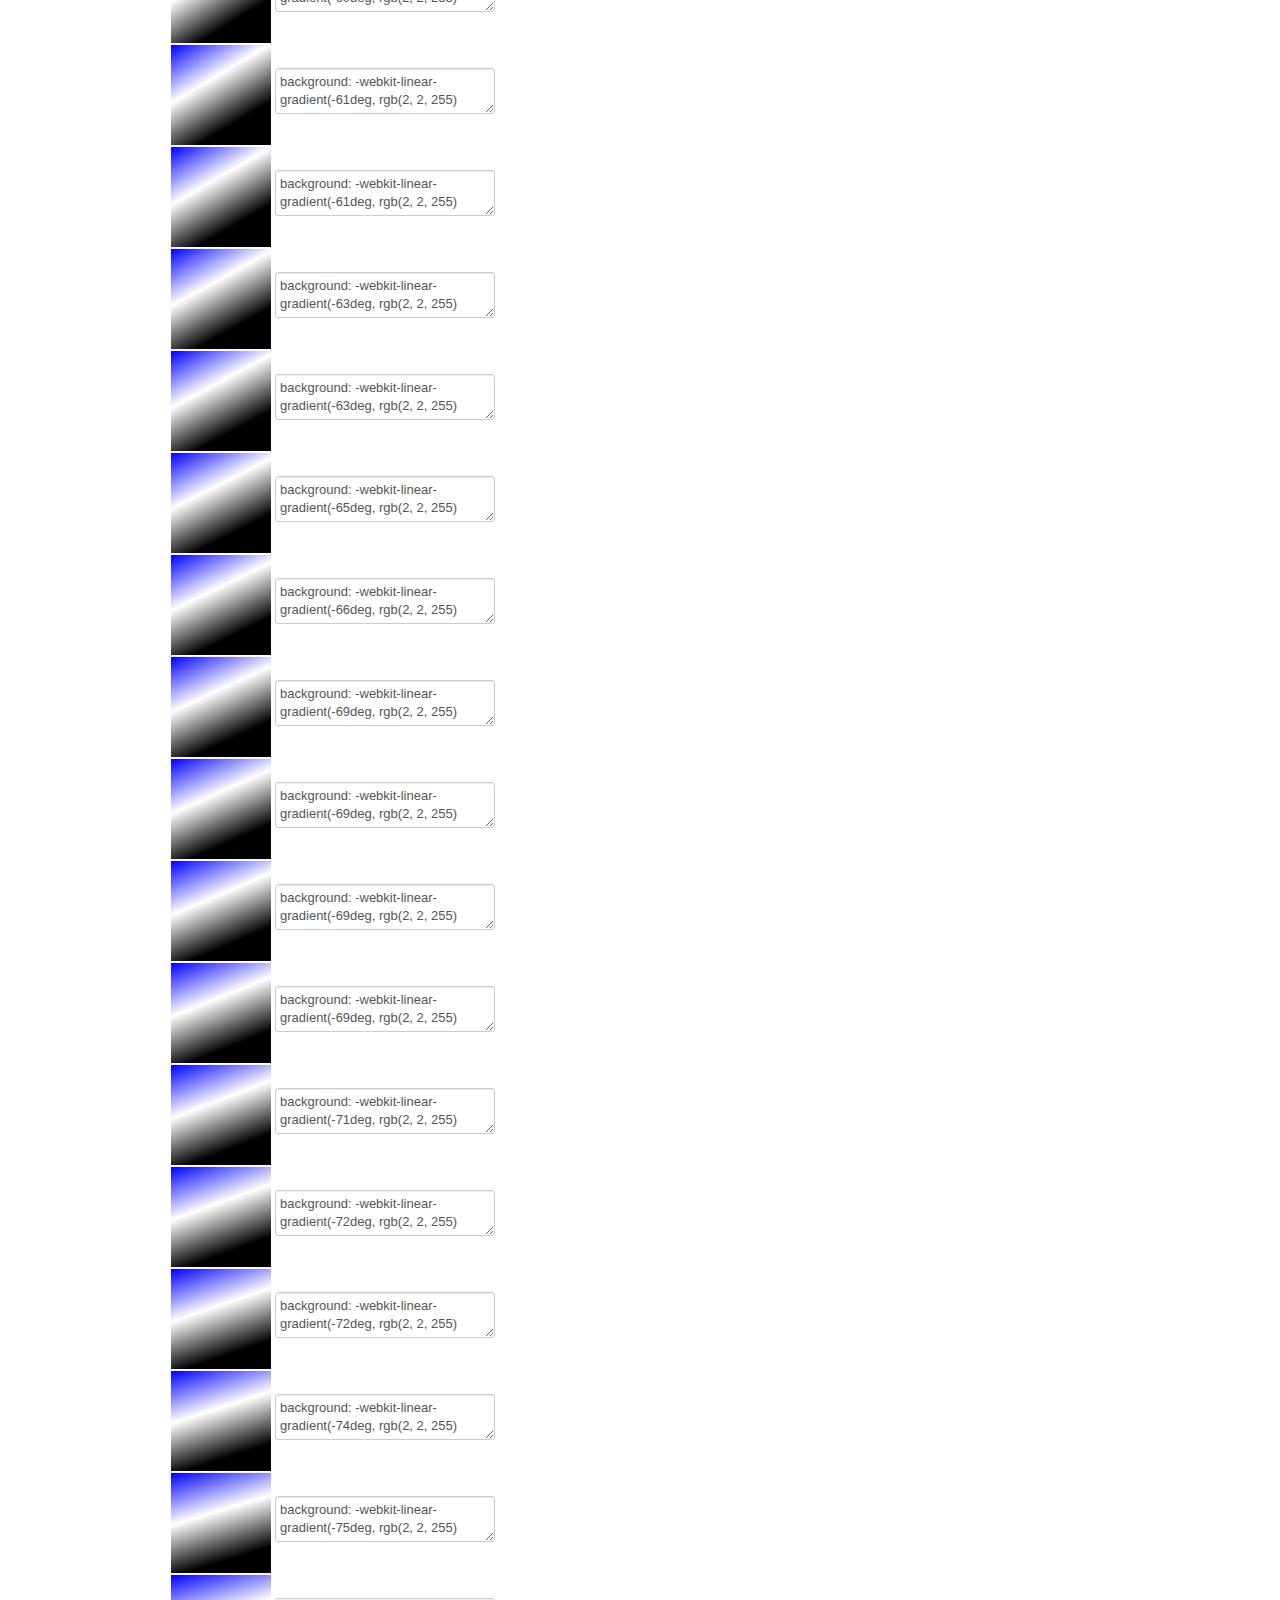
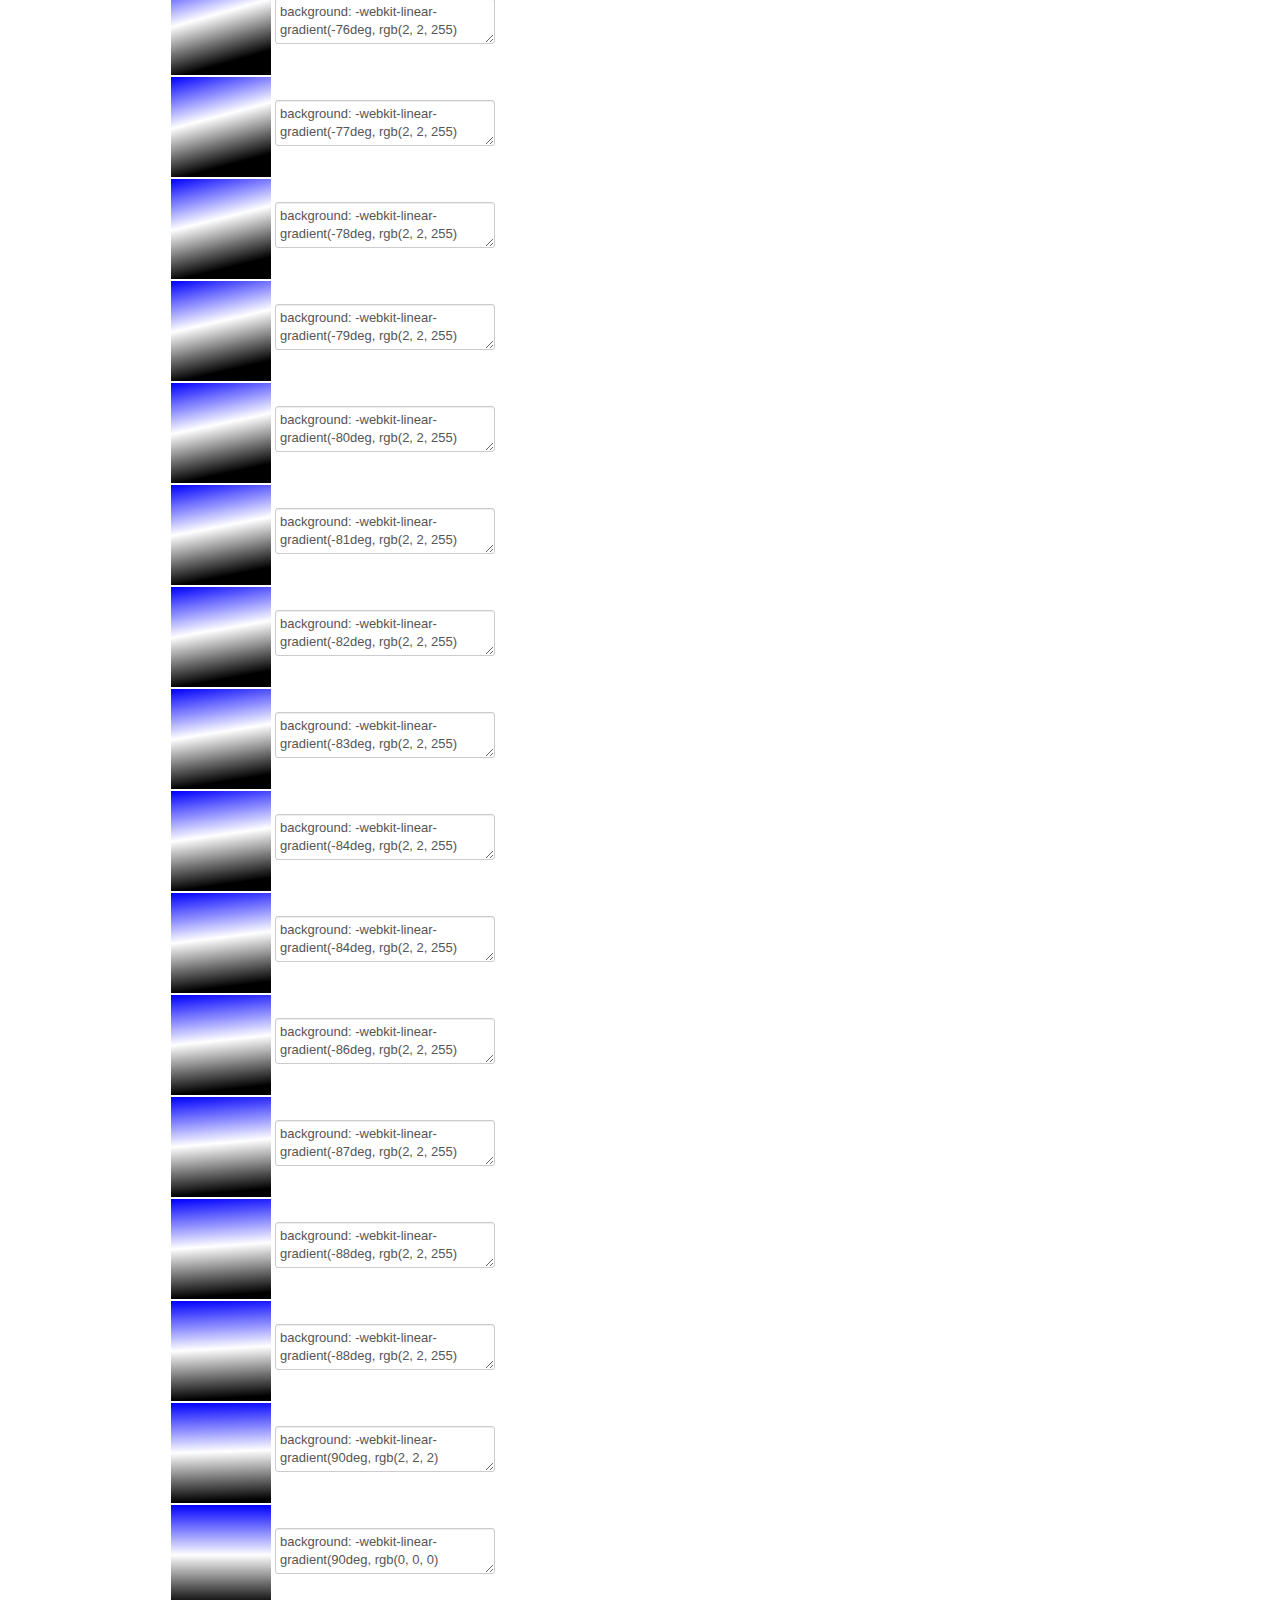
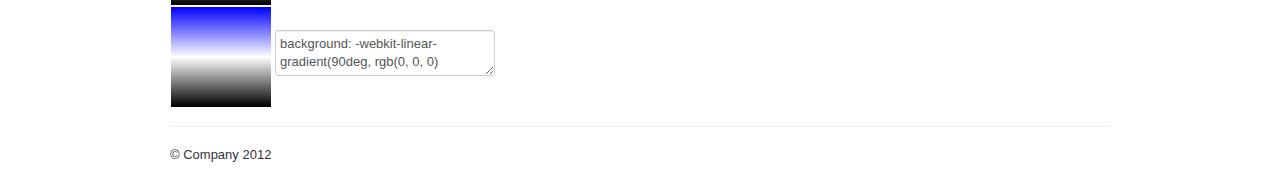
<file: demo/index.html>
<!DOCTYPE html>
<html>
    <head>
        <link rel="stylesheet" href="static/style.css" type="text/css">
    </head>

    <body>

    <div class="navbar">
      <div class="navbar-inner">
        <div class="container">
          <a class="btn btn-navbar" data-toggle="collapse" data-target=".nav-collapse">
            <span class="icon-bar"></span>
            <span class="icon-bar"></span>
            <span class="icon-bar"></span>
          </a>
          <a class="brand" href="#">GradientFinder</a>
          <div class="nav-collapse">
            <ul class="nav">
              <li class="active"><a href="#">Home</a></li>
              <li><a href="#about">About</a></li>
              <li><a href="#examples">Examples</a></li>
            </ul>
          </div><!--/.nav-collapse -->
        </div>
      </div>
    </div>

    <div class="container">
      <!-- Main hero unit for a primary marketing message or call to action -->
      <div class="hero-unit">
        <div style="float:right; padding-bottom: 15px;">
            <a class="btn btn-primary btn-large" href="https://raw.github.com/aaronm67/gradientfinder/master/gradientfinder.js">Javascript</a>
            <a class="btn btn-primary btn-large" href="https://github.com/aaronm67/gradientfinder">View on Github</a>
        </div>
        <br style="clear: right;" />

        <div id="filedropper">
            <div id="transparent"></div>
            <h1>Drop an image here! <br /><small>(to find it's gradient)</small></h1>
        </div>
        <textarea id="grad">

        </textarea>

        <p><a class="btn btn-primary btn-large">Learn more &raquo;</a></p>
      </div>

      <!-- Example row of columns -->
      <div class="row">
        <div class="span4">
          <h2>Awesome</h2>
           <p></p>
          <p><a class="btn" href="#">View details &raquo;</a></p>
        </div>
        <div class="span4">
          <h2>Methods:</h2>
          <p></p>
          <p>
<pre>
GradientFinder {
    fromDataUrl: function(url, onload),
    fromCanvas: function(canvas)
};
</pre>
        </div>
        <div class="span4">
          <h2>Returns:</h2>
           <p></p>
          <p>
<pre>
Gradient {
    stops: [ array ],
    angle: integer,
    toCss: function() // returns String
};
</pre>
          </p>
       </div>
      </div>

      <hr>

    <table id="samples">
        <tr>
            <td>
                <img src="gradients/diagonal.png" />
            </td>
            <td>
                <div class="preview"></div>
            </td>
            <td>
                <div class="canvas"></div>
            </td>
            <td>
                <textarea class="css"></textarea>
            </td>
        </tr>
        <tr>
            <td>
                <img src="gradients/horizontal.png" />
            </td>
            <td>
                <div class="preview"></div>
            </td>
            <td>
                <div class="canvas"></div>
            </td>
            <td>
                <textarea class="css"></textarea>
            </td>
        </tr>
        <tr>
            <td>
                <img src="gradients/linear_rainbow.png" />
            </td>
            <td>
                <div class="preview"></div>
            </td>
            <td>
                <div class="canvas"></div>
            </td>
            <td>
                <textarea class="css"></textarea>
            </td>
        </tr>
        <tr>
            <td>
                <img src="gradients/singlehorizontal.png" />
            </td>
            <td>
                <div class="preview"></div>
            </td>
            <td>
                <div class="canvas"></div>
            </td>
            <td>
                <textarea class="css"></textarea>
            </td>
        </tr>
        <tr>
            <td>
                <img src="gradients/singlevertical.png" />
            </td>
            <td>
                <div class="preview"></div>
            </td>
            <td>
                <div class="canvas"></div>
            </td>
            <td>
                <textarea class="css"></textarea>
            </td>
        </tr>
        <tr>
            <td>
                <img src="gradients/solid.png" />
            </td>
            <td>
                <div class="preview"></div>
            </td>
            <td>
                <div class="canvas"></div>
            </td>
            <td>
                <textarea class="css"></textarea>
            </td>
        </tr>
        <tr>
            <td>
                <img src="gradients/vertical.png" />
            </td>
            <td>
                <div class="preview"></div>
            </td>
            <td>
                <div class="canvas"></div>
            </td>
            <td>
                <textarea class="css"></textarea>
            </td>
        </tr>
        <tr>
            <td>
                <img src="gradients/transparent.png" />
            </td>
            <td>
                <div class="preview"></div>
            </td>
            <td>
                <div class="canvas"></div>
            </td>
            <td>
                <textarea class="css"></textarea>
            </td>
        </tr>
        <tr>
            <td>
                <img src="gradients/cooldiag.png" />
            </td>
            <td>
                <div class="preview"></div>
            </td>
            <td>
                <div class="canvas"></div>
            </td>
            <td>
                <textarea class="css"></textarea>
            </td>
        </tr>
        <tr>
            <td>
                <img src="gradients/weirdhoriz.png" />
            </td>
            <td>
                <div class="preview"></div>
            </td>
            <td>
                <div class="canvas"></div>
            </td>
            <td>
                <textarea class="css"></textarea>
            </td>
        </tr>
        <tr>
            <td>
                <img src="gradients/superlight.png" />
            </td>
            <td>
                <div class="preview"></div>
            </td>
            <td>
                <div class="canvas"></div>
            </td>
            <td>
                <textarea class="css"></textarea>
            </td>
        </tr>
        <tr>
            <td>
                <img src="gradients/weirddiag.png" />
            </td>
            <td>
                <div class="preview"></div>
            </td>
            <td>
                <div class="canvas"></div>
            </td>
            <td>
                <textarea class="css"></textarea>
            </td>
        </tr>
        <tr>
            <td>
                <img src="gradients/transdiag.png" />
            </td>
            <td>
                <div class="preview"></div>
            </td>
            <td>
                <div class="canvas"></div>
            </td>
            <td>
                <textarea class="css"></textarea>
            </td>
        </tr>
    </table>


      <hr>

    <footer>
        <p>&copy; Company 2012</p>
    </footer>

    </div>

    <script type="text/javascript" src="static/jquery-1.7.2.min.js"></script>
    <script type="text/javascript" src="static/filereader.js"></script>
    <script type="text/javascript" src="static/tinycolor.js"></script>
    <script type="text/javascript" src="../gradientfinder.js"></script>
    <script type="text/javascript" src="static/demo.js"></script>
</body>
</html>
</file>
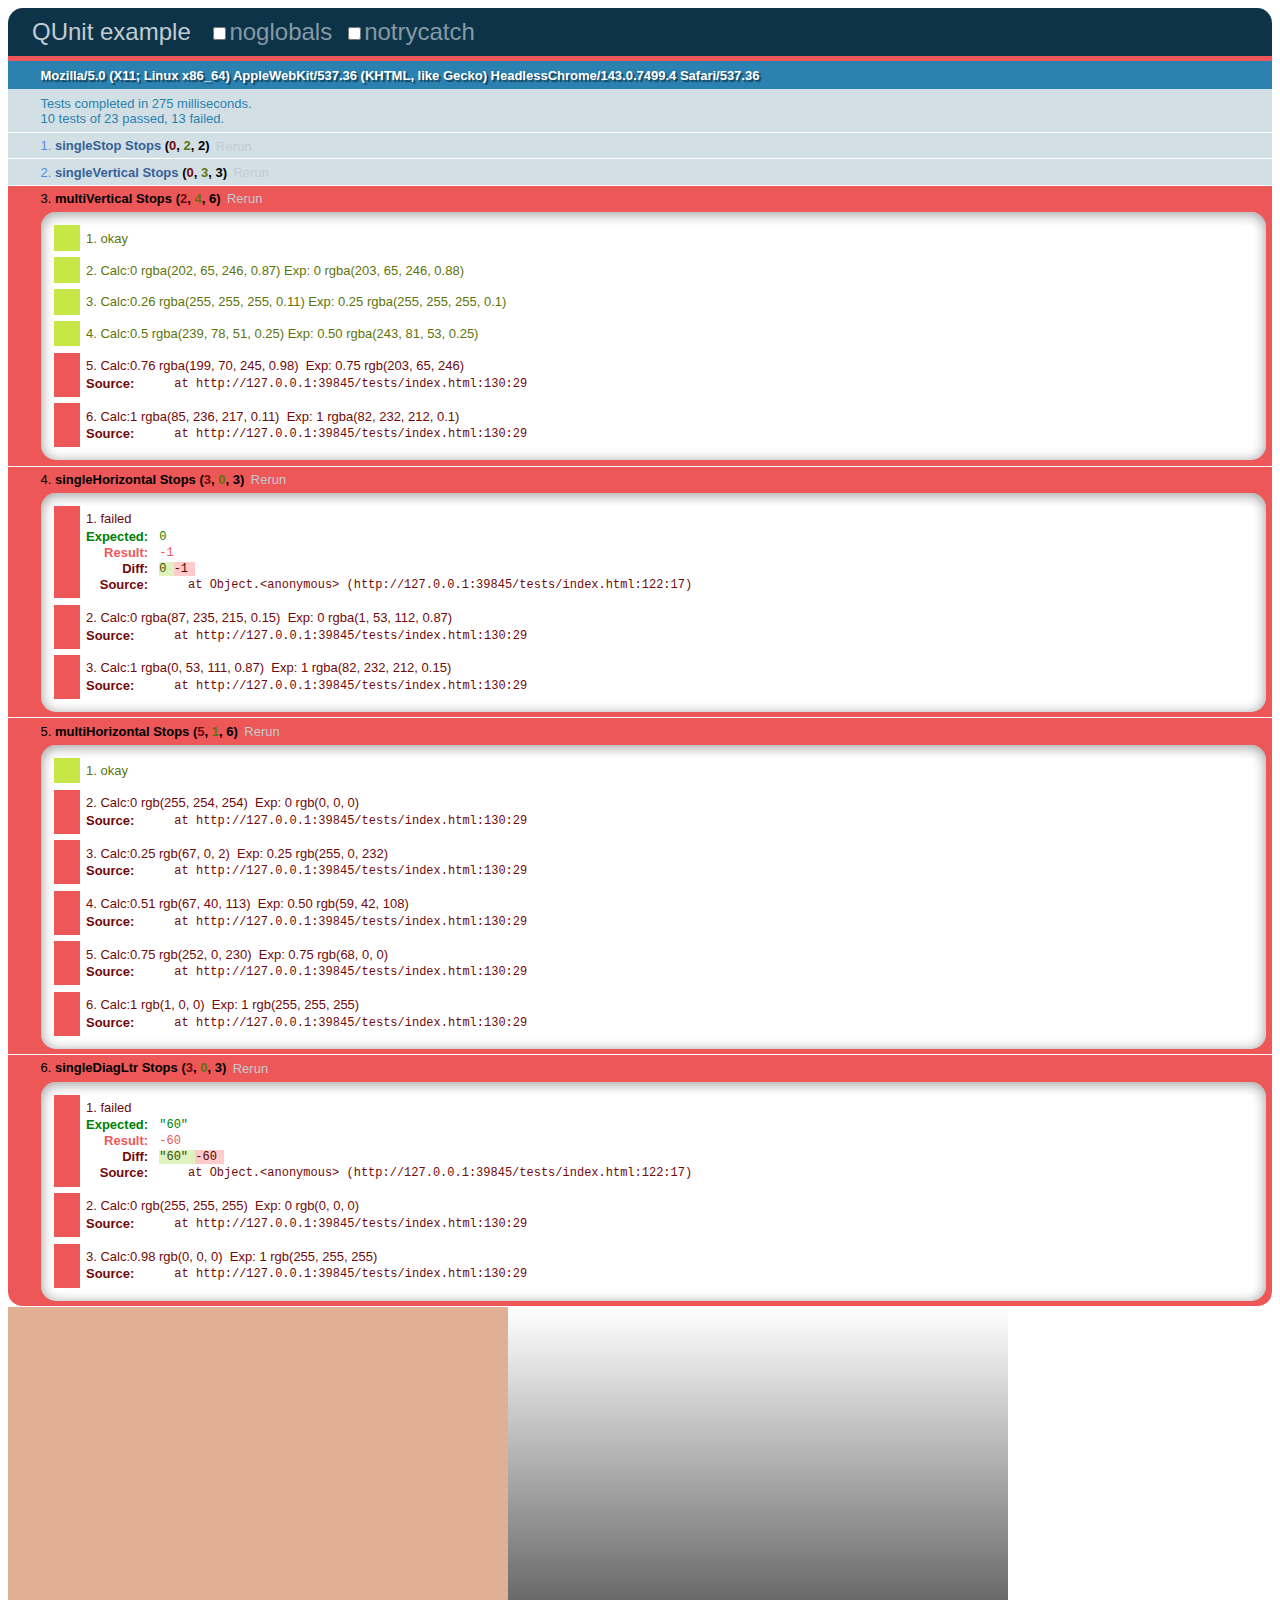
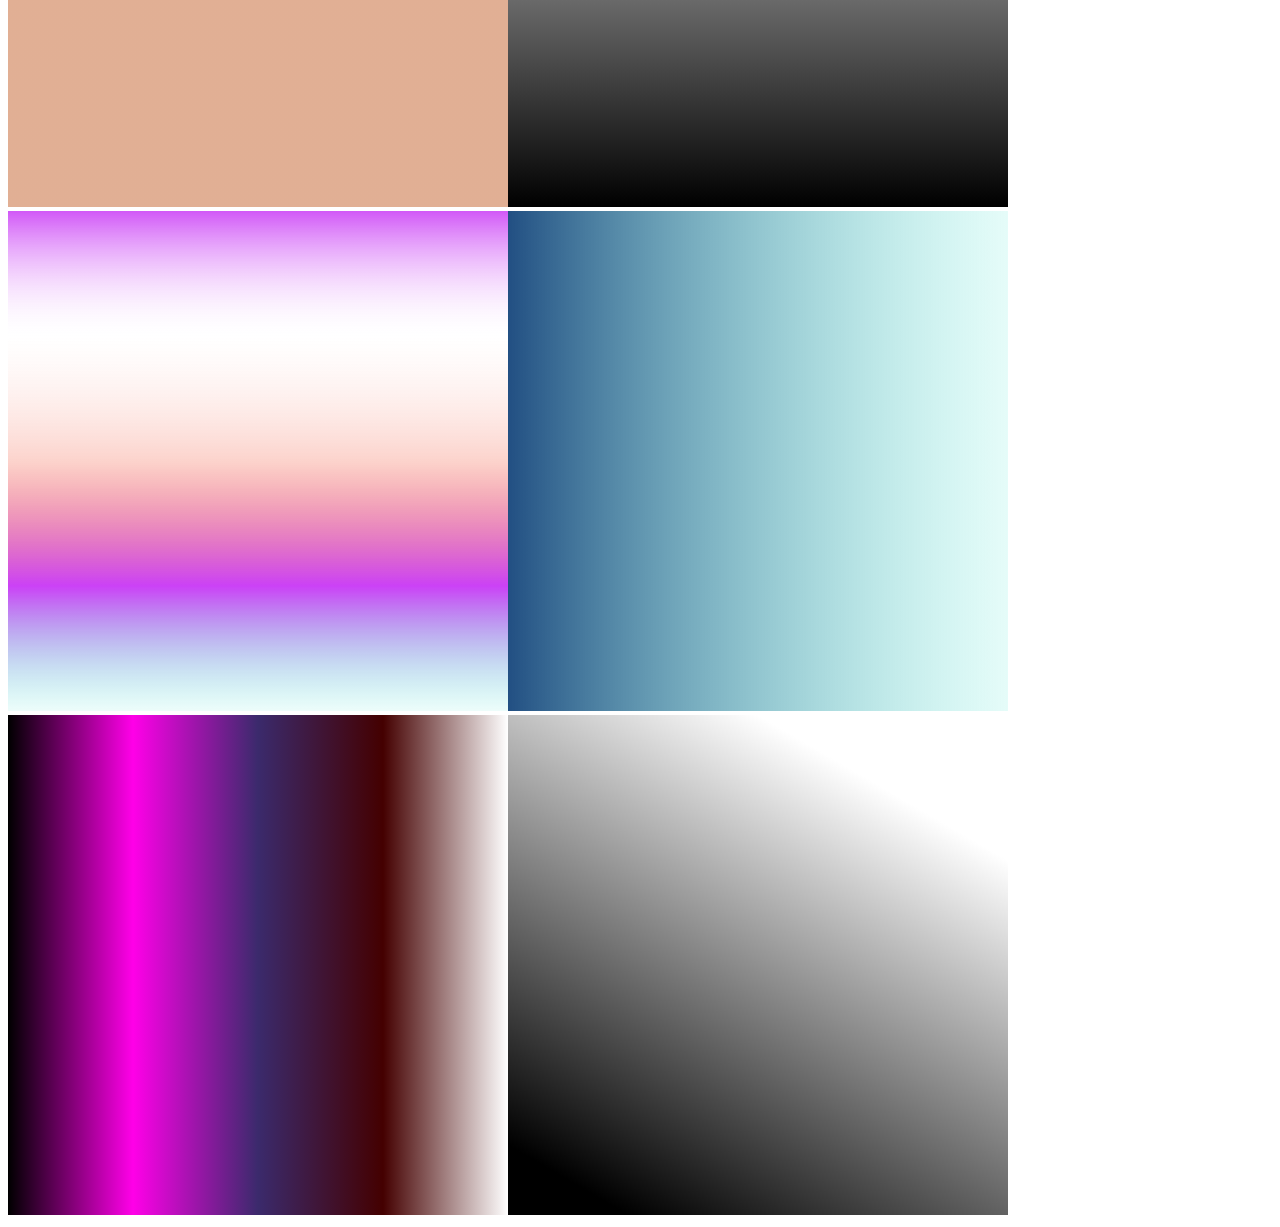
<file: tests/index.html>
<!DOCTYPE html>
<html>
    <head>
        <script type="text/javascript">
            // http://paulirish.com/2009/log-a-lightweight-wrapper-for-consolelog/
            window.log=function(){log.history=log.history||[];log.history.push(arguments);if(this.console){console.log(Array.prototype.slice.call(arguments))}};
        </script>
        <script type="text/javascript" src="jquery-1.7.2.min.js"></script>
        <script type="text/javascript" src="tinycolor.js"></script>
        <script type="text/javascript" src="../imgtocss.js"></script>
        <script type="text/javascript" src="qunit.js"></script>
        <link rel="stylesheet" href="qunit.css" type="text/css">
<script type="text/javascript">
    function random() {
        var f = function() {
            return Math.floor(Math.random() * 255);
        }

        return tinycolor({
            r: f(),
            g: f(),
            b: f(),
            a: Math.max(Math.round( (f() / 255) * 100 ) / 100, .1)
        }).toString();
    }

    var gradTests = {
        singleStop: {
            angle: -90,
            param: [0, 0, 0, 1],
            stops: {
                "0": random()
            }
        },
        singleVertical: {
            angle: -90,
            param: [0, 0, 0, 1],
            stops: {
                "0": "rgba(255, 255, 255, 1)",
                "1": "rgb(0, 0, 0)"
            }
        },
        multiVertical: {
            angle: -90,
            param: [0, 0, 0, 1],
            stops: {
                "0": "rgba(203, 65, 246, 0.88)",
                "0.25": "rgba(255, 255, 255, 0.1)",
                "0.50": "rgba(243, 81, 53, 0.25)",
                "0.75": "rgba(203, 65, 246, 1)",
                "1": "rgba(82, 232, 212, 0.1)"
            }
        },
        singleHorizontal: {
            angle: 0,
            param: [0, 0, 1, 0],
            stops: {
                "0": "rgba(1, 53, 112, 0.87)",
                "1": "rgba(82, 232, 212, 0.15)"
            }
        },
        multiHorizontal: {
            angle: 0,
            param: [0, 0, 1, 0 ],
            stops: {
                "0": "rgb(0, 0, 0)",
                "0.25": "rgb(255, 0, 232)",
                "0.50": "rgb(59, 42, 108)",
                "0.75": "rgb(68, 0, 0)",
                "1": "rgb(255, 255, 255)"
            }
        },
        singleDiagLtr: {
            angle: "60",
            param: [0, (258/300), .5, 0],
            stops: {
                "0": "rgb(0, 0, 0)",
                "1": "rgb(255, 255, 255)"
            }
        }
    };

    $(function() {
        QUnit.init();

        var key, canvas, context, grad, gradient, idx, calcgrad;
        for (key in gradTests) {
            if (gradTests.hasOwnProperty(key)) {
                var width = 500;
                var height = 500;

                grad = gradTests[key];
                canvas = document.createElement('canvas');
                context = canvas.getContext('2d')
                canvas.width = width;
                canvas.height = height;
                var param = [grad.param[0] * width, grad.param[1] * height, grad.param[2] * width, grad.param[3] * height];
                gradient = context.createLinearGradient.apply(context, param);

                for (idx in grad.stops) {
                    if (grad.stops.hasOwnProperty(idx)) {
                        gradient.addColorStop(parseFloat(idx), grad.stops[idx]);
                    }
                }

                context.fillStyle = gradient;
                context.fillRect(0, 0, width, height);
                $("body").append(canvas);
                testGrad(key, grad, canvas);                
            }
        }

        function testGrad(name, grad, canvas) {
            var calcgrad = GradientCalc.findGradFromCanvas(canvas);
            var expectedStops = 0;
            for (var i in grad.stops) {
                expectedStops++;
            }

            test(name + " Stops", function() {
                expect(expectedStops + 1);
                equal(calcgrad.angle, grad.angle);
                calcgrad.stops.forEach(function(s) {   
                    var found = false;
                    for (var i in grad.stops) {
                        var diff = Math.abs(s.idx - i);
                        if (diff <= 0.050) {
                            var a = tinycolor(s.color);
                            var b = tinycolor(grad.stops[i]);
                            ok(GradientCalc.colorsEqual(a.toRgb(), b.toRgb()), "Calc:" +  s.idx + " " + a.toRgbString() + "  Exp: " +i + " " + b.toRgbString());
                            found = true;
                            break;
                        }
                    }
                });
            });
        }
    });
</script>

</head>
    <body>
        <h1 id="qunit-header">QUnit example</h1>
        <h2 id="qunit-banner"></h2>
        <h2 id="qunit-userAgent"></h2>
        <ol id="qunit-tests">
    </body>
</html>
</file>
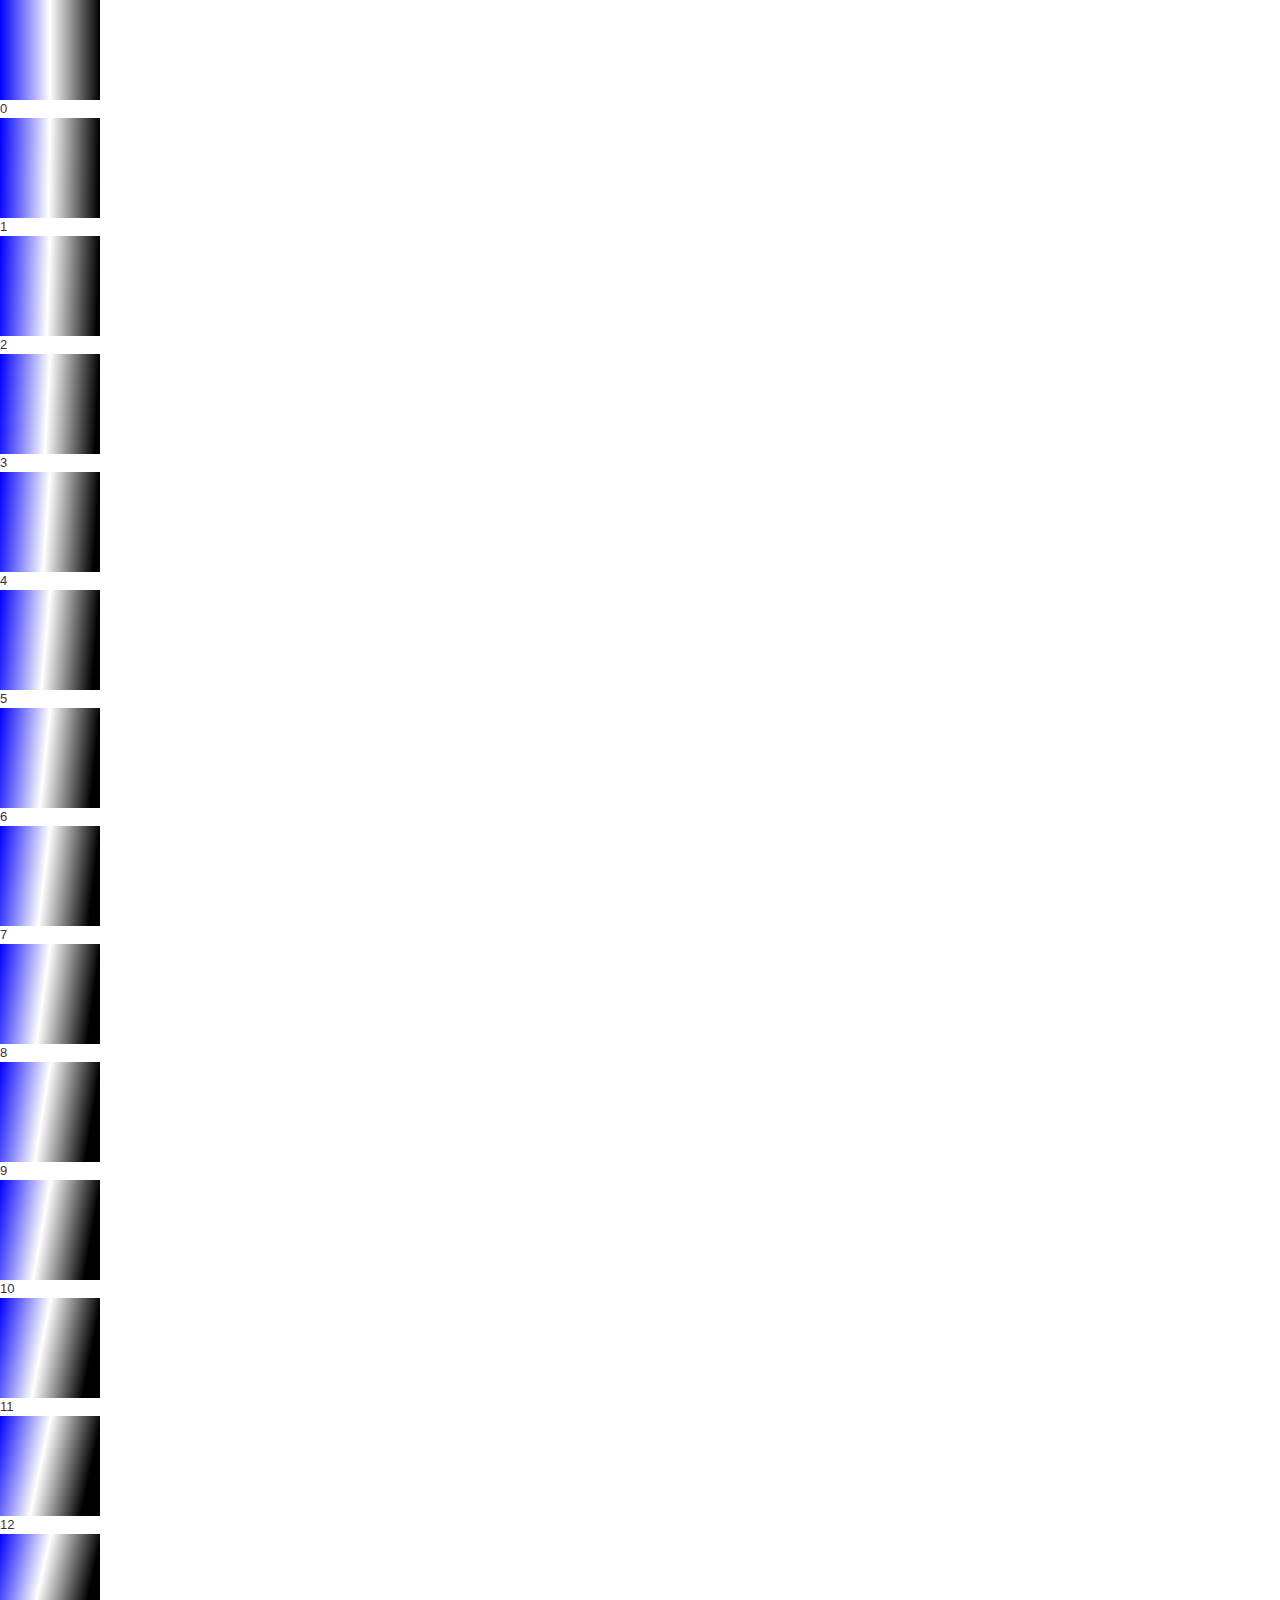
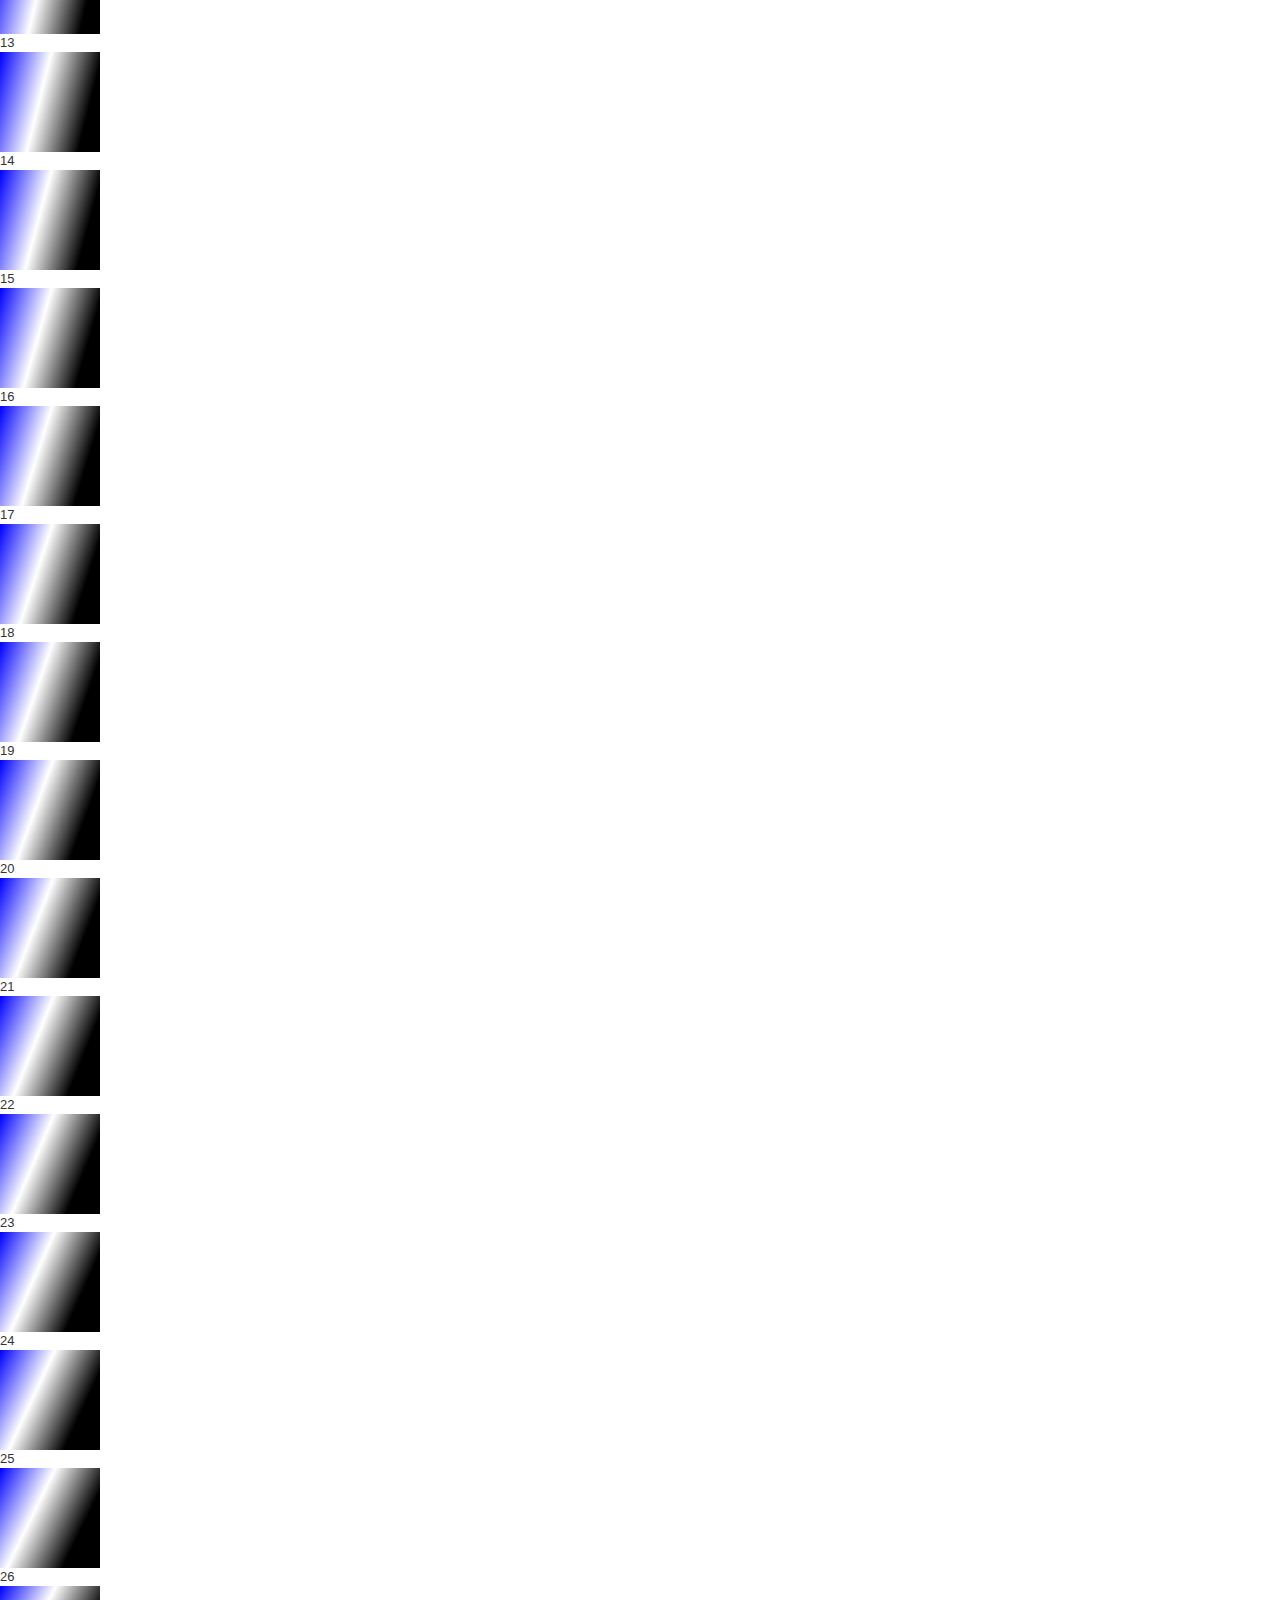
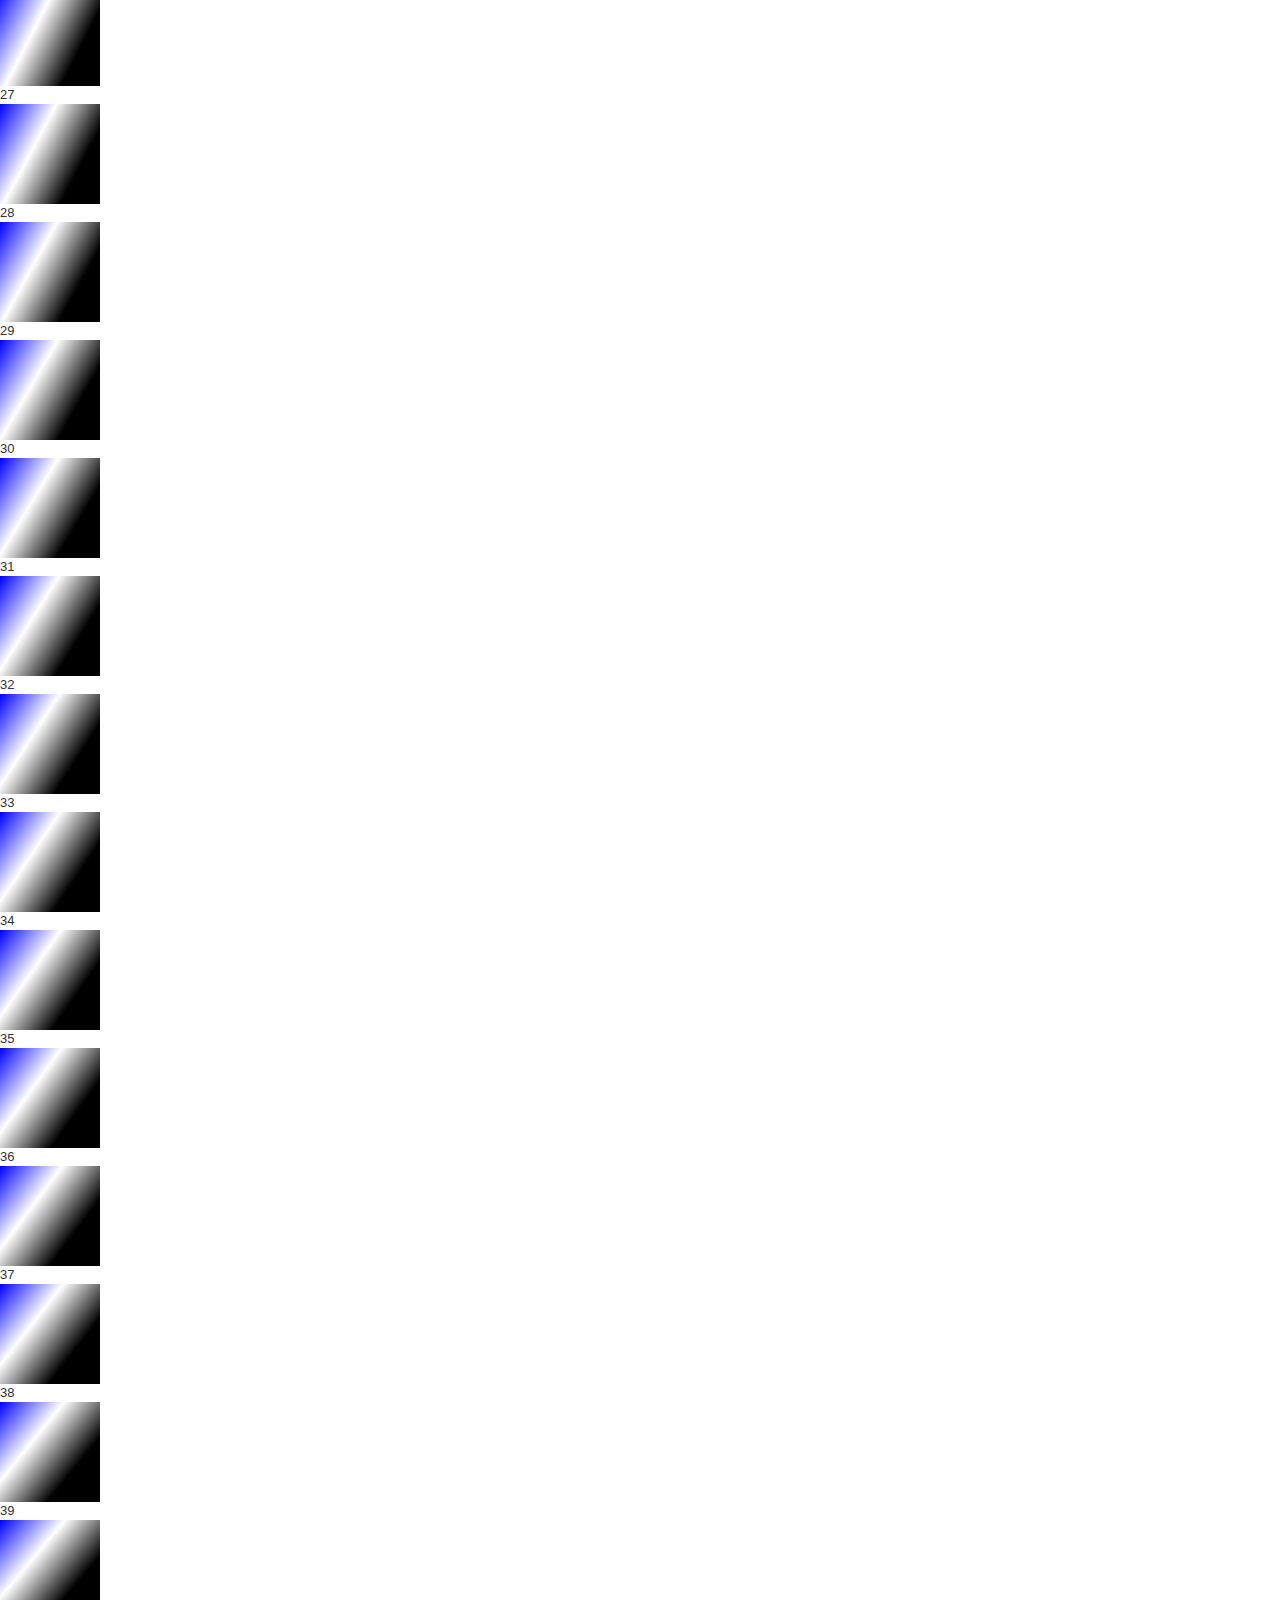
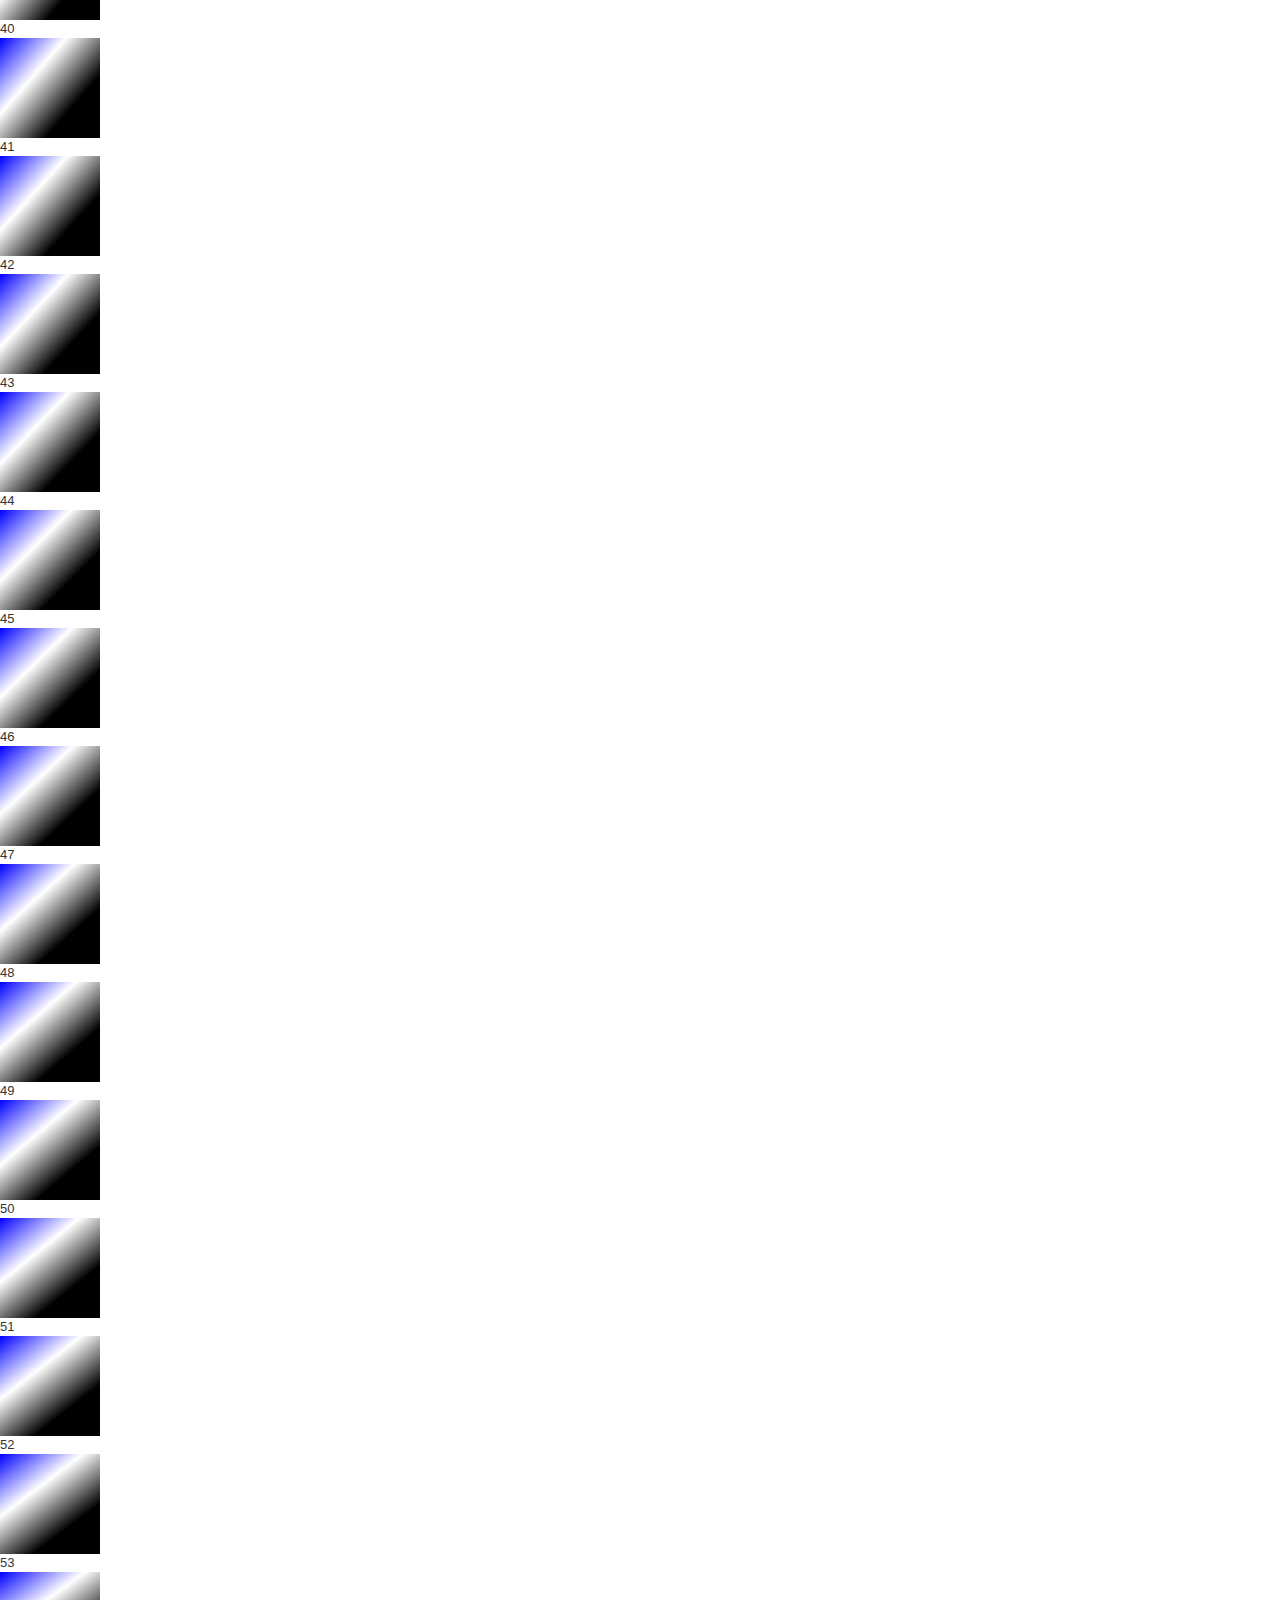
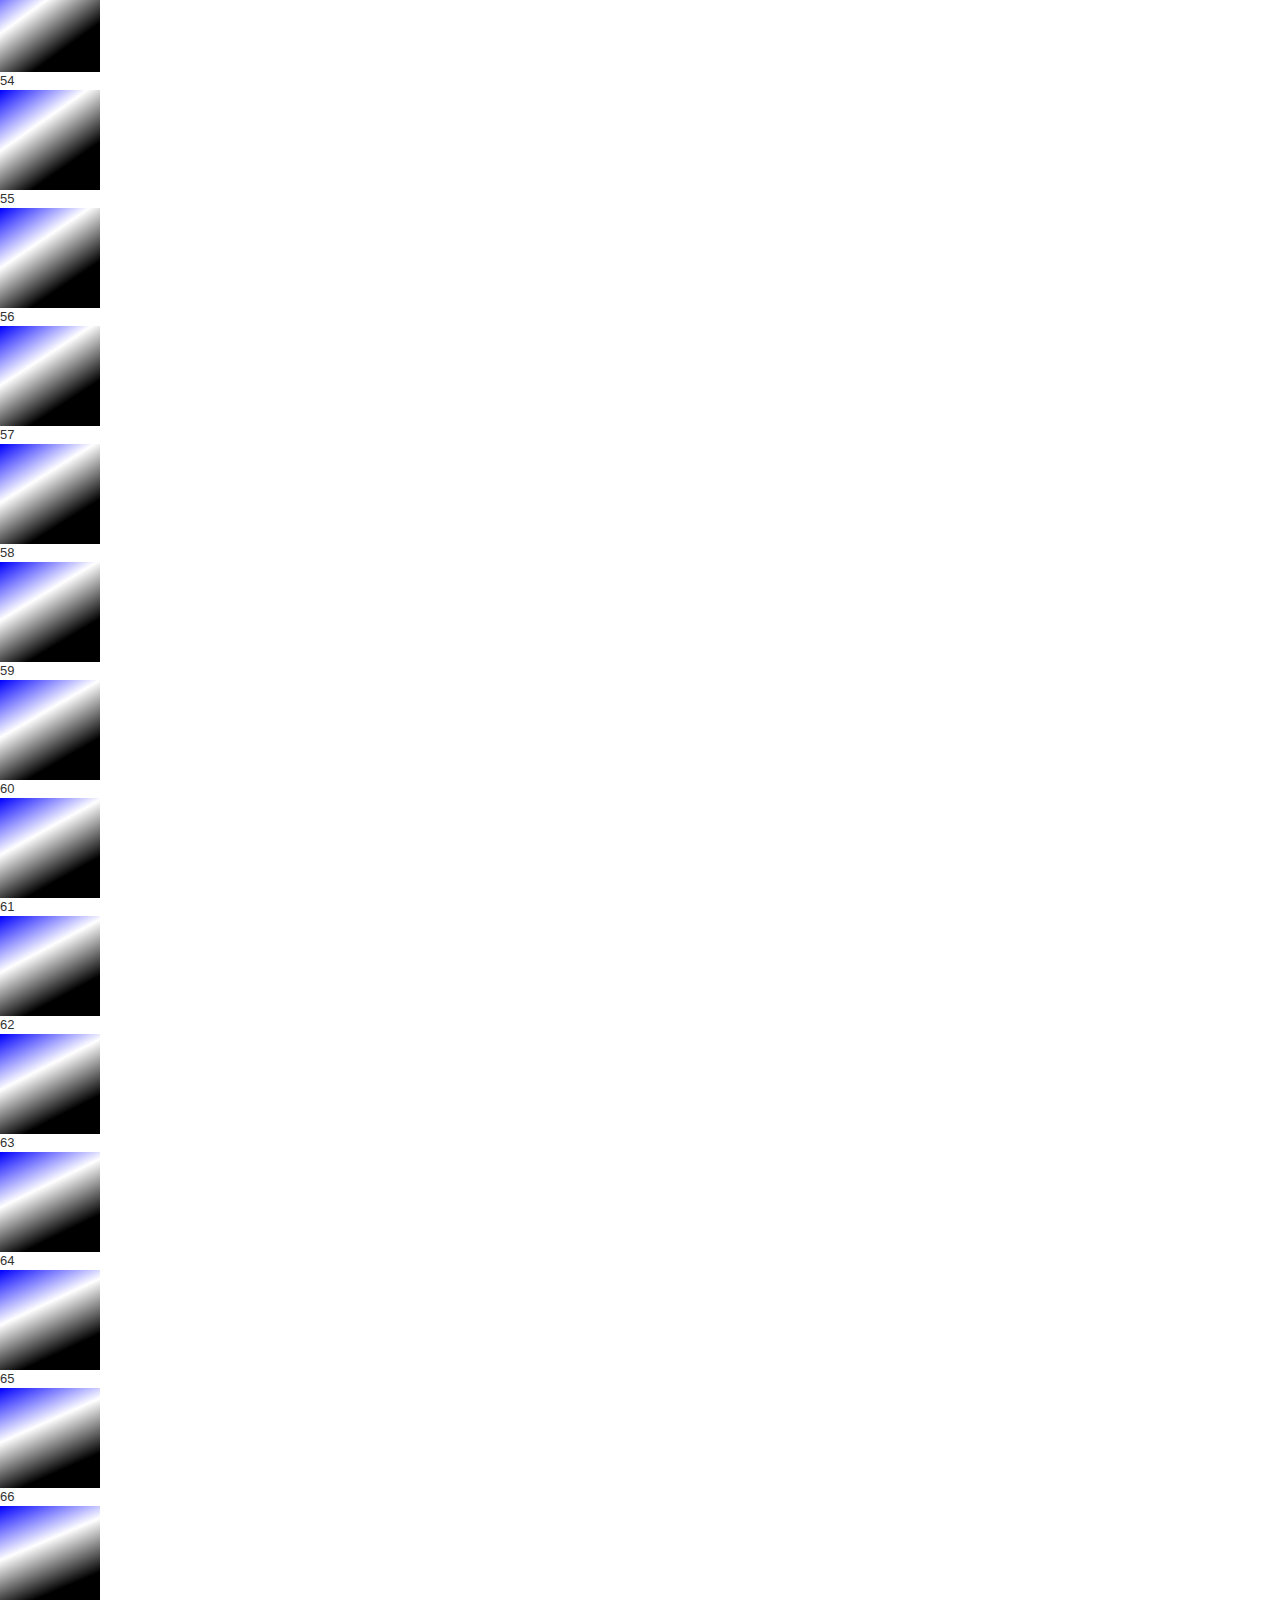
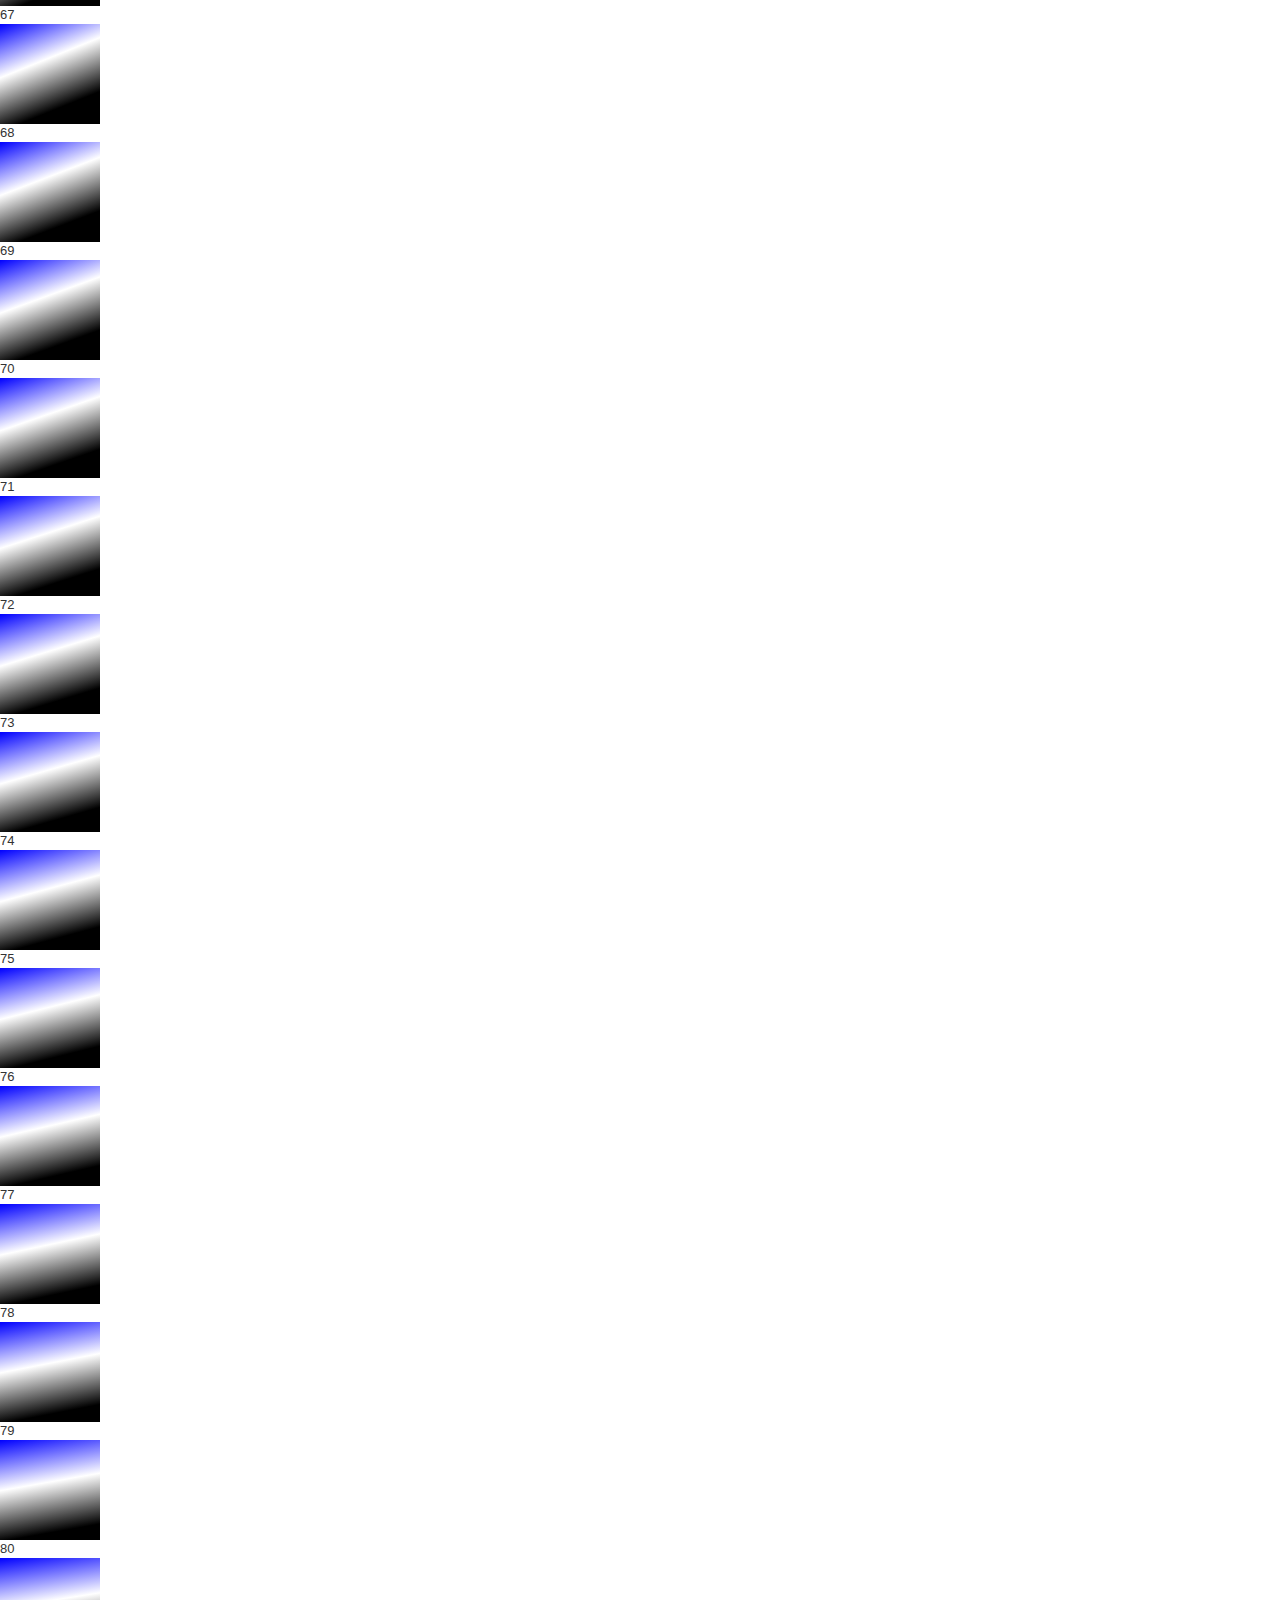
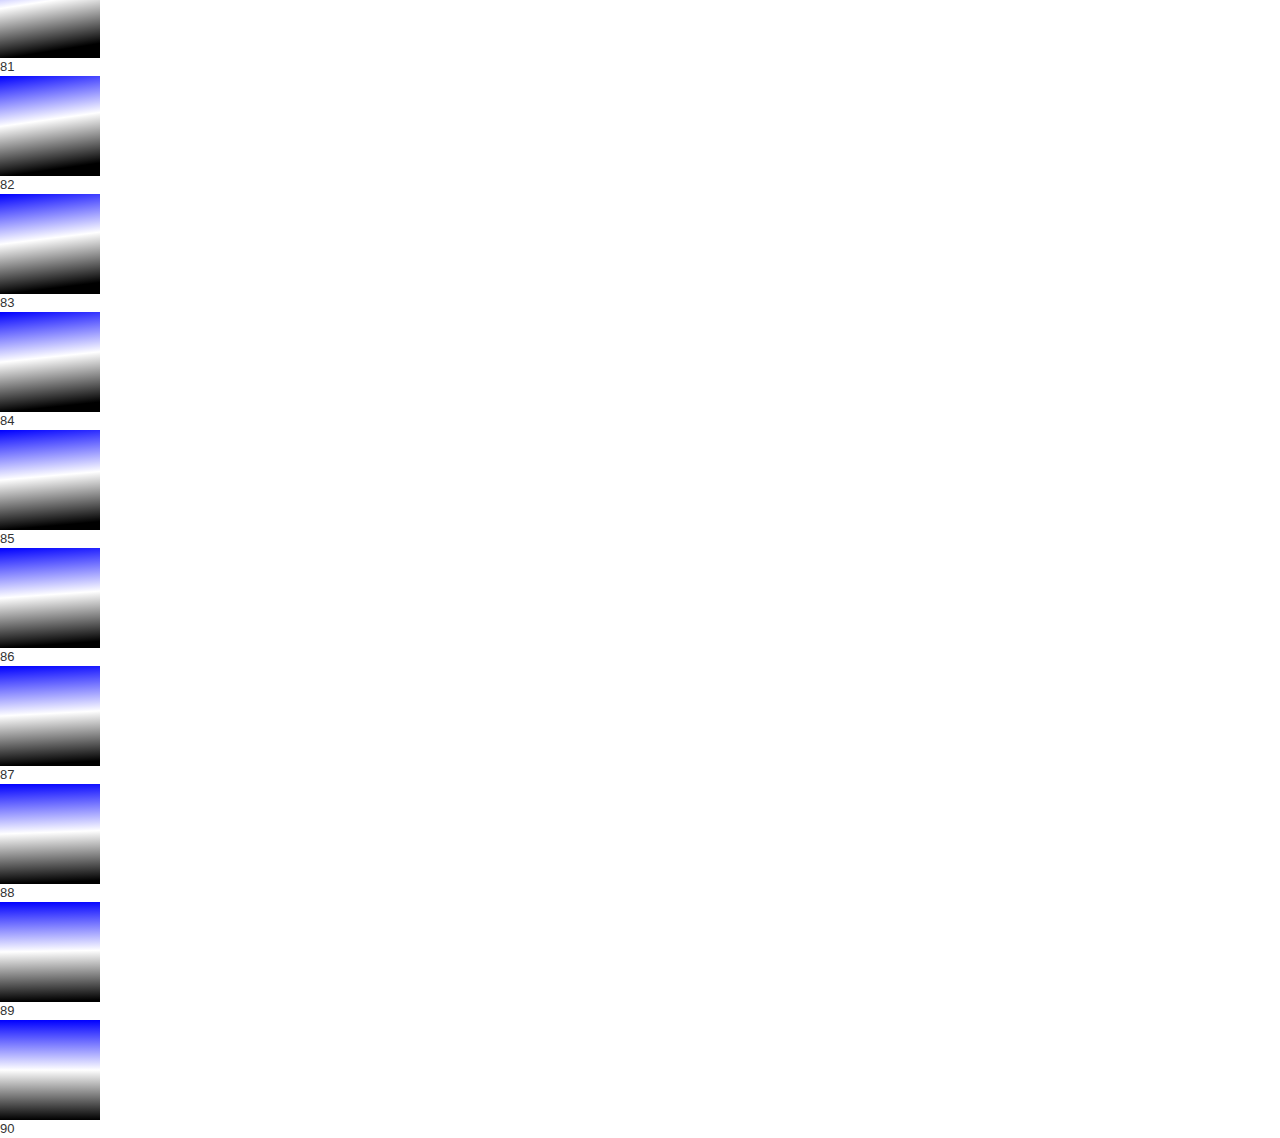
<file: generategradients.html>
<!DOCTYPE html>
<html>
    <head>
        <script type="text/javascript">
            // http://paulirish.com/2009/log-a-lightweight-wrapper-for-consolelog/
            window.log=function(){log.history=log.history||[];log.history.push(arguments);if(this.console){console.log(Array.prototype.slice.call(arguments))}};
        </script>
        <script type="text/javascript" src="static/jquery-1.7.2.min.js"></script>
        <script type="text/javascript" src="static/filereader.js"></script>
        <script type="text/javascript" src="static/tinycolor.js"></script>
        <script type="text/javascript" src="../gradientfinder.js"></script>
        <link rel="stylesheet" href="static/style.css" type="text/css">
        <script type="text/javascript">
            (function() {
                function getDownloadImage(canvas, name) {
                    var src= canvas.toDataURL("image/png");  
                    var dragoutData = "image/png:" + name + ".png:" + src;
        
                    var img = new Image();
                    img.src = src;
                    img.setAttribute("draggable", "true");
                    img.ondragstart = function(e) {
                        e.dataTransfer.setData("DownloadURL", dragoutData);
                    };

                    return img;
                }

                function makeDownloadable(canvas, name) {
                    
                    canvas.setAttribute("draggable", "true");
                    canvas.ondragstart = function(e) {
                        var src= canvas.toDataURL("image/png");  
                        var dragoutData = "image/png:" + name + ".png:" + src;
                        
                        e.dataTransfer.setData("DownloadURL", dragoutData);
                    };
                    
                }

                var default_stops = { 
                    0 : "blue",
                    .5 : "white",
                    1 : "black"
                };

                function drawShape(dimensions, angle, filename, stops){
                    var rads = angle * (Math.PI / 180);
                    var multiplier = Math.sqrt( 2 * Math.pow(dimensions, 2));

                    stops = stops || default_stops;
                    var canvas = $("<canvas>")[0];
                    canvas.width = dimensions;
                    canvas.height = dimensions;
                    var ctx = canvas.getContext('2d');
                    // Create Linear Gradients
                    var lingrad = ctx.createLinearGradient(0,0,Math.cos(rads) * dimensions, Math.sin(rads) * dimensions);
                    for (var i in stops) {
                        lingrad.addColorStop(i, stops[i]);
                    }

                    // assign gradients to fill and stroke styles
                    ctx.fillStyle = lingrad;
                    ctx.fillRect(0,0,dimensions,dimensions);          
                    $("body").append(getDownloadImage(canvas, filename));
                    $("body").append("<br>" + filename + "<br>");
                }

                $(function() {
                    var width = 100; 
                    for (var i = 0; i <= 90; i++) {
                        drawShape(width, i, i);
                    }
                });
            })();
        </script>
        <style>
            #filedropper { width: 300px; height: 300px; border: 1px solid black; }
            #transparent { 
                background: url(static/checker.png);
                height: 300px;
                z-index: -1;
                padding: 0;
                position:absolute;
                width: 300px;                
            }
            .filedrop { background-color: red; }
            textarea { width: 800px; height: 200px; }
            .preview { width: 100px; height: 100px; }
            .css { height: 100px; }
        </style>
    </head>
    
    <body>
    </body>
</html>
</file>
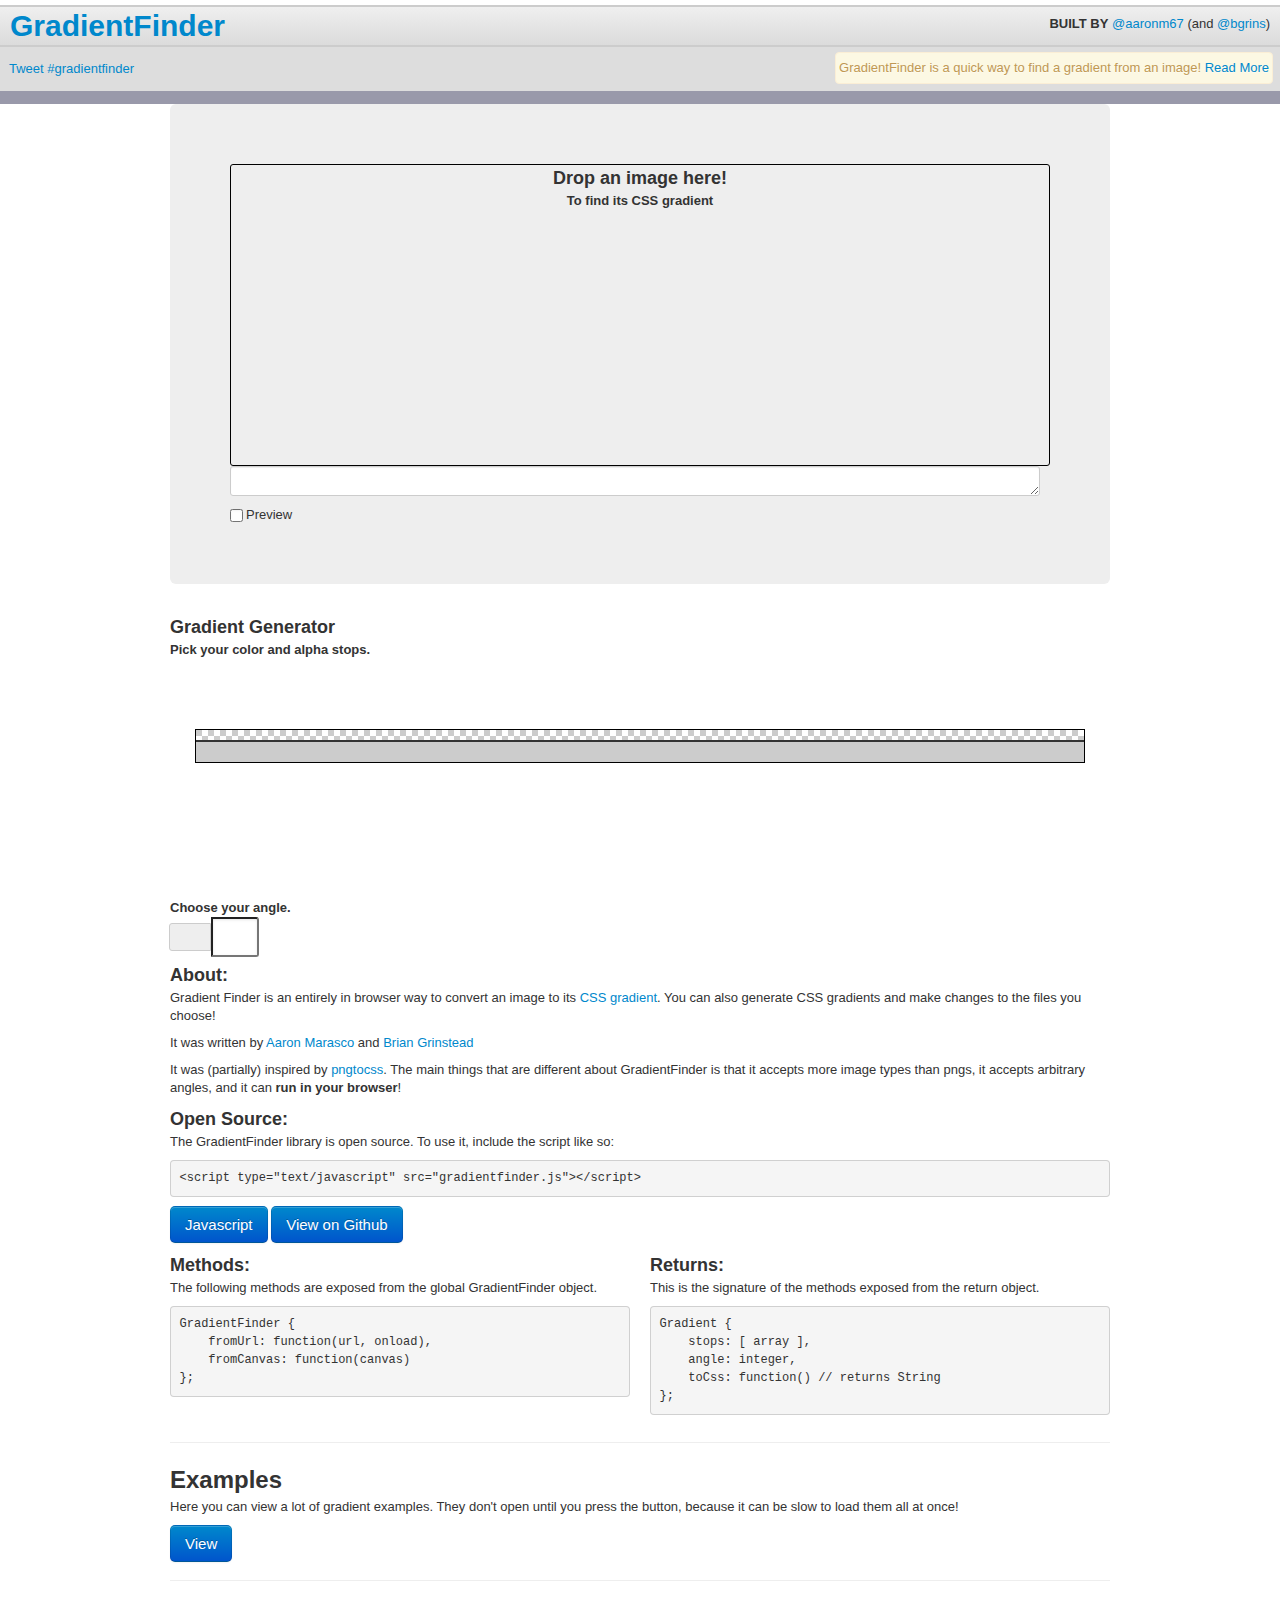
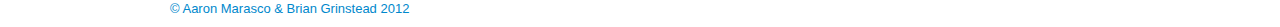
<file: index_dev.html>
<!DOCTYPE html>
<html>
    <head>
        <title>GradientFinder - Convert your Images into CSS Gradients</title>
        <meta name="Description" content="An entirely in browser way to convert an image to its CSS3 Gradient" />
        <!-- build:css compiled/demo.css -->
        <link rel="stylesheet" type="text/css" href="static/ui.anglepicker.css" />
        <link rel="stylesheet" type="text/css" href="static/gradient.css" />
        <link rel="stylesheet" type="text/css" href="static/bootstrap.css" />
        <link rel="stylesheet" type="text/css" href="static/style.css" />
        <!-- endbuild -->

        <style id="custom-style"></style>
    </head>
    <body>

    <header class="clearfix">
        <h1><a href=".">GradientFinder</a></h1>
        <div>
            <strong>BUILT BY</strong>
            <a href="http://twitter.com/aaronm67">@aaronm67</a>
            (and <a href="http://twitter.com/bgrins">@bgrins</a>)
        </div>
    </header>

    <div class="toolbar clearfix">

            <a href="https://twitter.com/intent/tweet?text=I visited %23gradientfinder to convert an image to a CSS gradient!" class="twitter-share-button">Tweet #gradientfinder</a>

            <div class="alert alert-warning">
                GradientFinder is a quick way to find a gradient from an image!  <a href='#about'>Read More</a>
            </div>
        <div class="btn-toolbar hide">
            <div class="btn-group">

            </div>
        </div>
    </div>

    <div class="container">

        <div class="hero-unit main-section">
            <div id="filedropper">
                <h3>Drop an image here!</h3>
                <strong>To find its CSS gradient</strong>
                <div id="transparent"></div>
            </div>
            <textarea id="grad">

            </textarea>

            <form class="form-inline" style="margin-bottom: 0;">
                <label class="checkbox"><input id="applyBody" type="checkbox" />Preview</label>
            </form>

            <div class="hide" id="uploaded-image-container">
                Gradient from this Image: <img id="uploaded-image" />
            </div>
            <div class="hide" id="error">
                Couldn't find a gradient from that image...
            </div>
        </div>


        <div id="stops-container" class="main-section">
            <h3>Gradient Generator</h3>

            <div class='alert alert-info hide'>
            Move alpha or color stops by dragging them across the track.<br />
            Click on the track to add a new stop.
            </div>

            <div id="gradient-picker">
                <strong>Pick your color and alpha stops.</strong>
                <br />
                <div id="stops">
                    <div id='track'>
                        <div id='tracktop'><div class='top-filler'></div></div>
                        <div id='trackbottom'></div>
                    </div>
                    <div id="guides"></div>
                </div>

                <div id="currentstop"></div>

                <strong>Choose your angle.</strong>

                <div class='controls'>
                    <div class="angle input-prepend">
                        <span id="angle-label" class="add-on"><div id="anglepicker"></div></span>
                        <input id="current-angle" />
                    </div>

                    <em id="tip" class="hide">
                        Tip: If you hold shift, you can snap to 15 degree increments
                    </em>
                </div>
            </div>
        </div>
    </div>
      <div class="container content">

      <a name='about'></a>
      <div class="row">
        <div class="span12">
            <h3>About:</h3>
           <p>
               Gradient Finder is an entirely in browser way to convert an image to its
               <a href="http://dev.w3.org/csswg/css3-images/#gradients">CSS gradient</a>.
               You can also generate CSS gradients and make changes to the files you choose!
           </p>

           <p>
                It was written by <a href="http://aaronm67.foliotek.me">Aaron Marasco</a> and <a href="http://briangrinstead.com">Brian Grinstead</a>
           </p>
           <p>
                It was (partially) inspired by <a href="https://github.com/bluesmoon/pngtocss">pngtocss</a>.  The main things that are different about GradientFinder is that it accepts more image types than pngs, it accepts arbitrary angles, and it can <strong>run in your browser</strong>!
           </p>
        </div>
       </div>

      <div class="row">
        <div class="span12">
            <h3>Open Source:</h3>
            <p>
                The GradientFinder library is open source.  To use it, include the script like so:
            </p>
            <pre>&lt;script type="text/javascript" src="gradientfinder.js"&gt;&lt;/script&gt;</pre>
            <p>
                <a class="btn btn-primary btn-large" href="https://raw.github.com/aaronm67/gradientfinder/master/gradientfinder.js">Javascript</a>
                <a class="btn btn-primary btn-large" href="https://github.com/aaronm67/gradientfinder">View on Github</a>
            </p>
        </div>
      </div>
      <div class="row">
        <div class="span6">
          <h3>Methods:</h3>
          <p>The following methods are exposed from the global GradientFinder object.</p>
          <p>
<pre>
GradientFinder {
    fromUrl: function(url, onload),
    fromCanvas: function(canvas)
};
</pre>
        </div>
        <div class="span6">
          <h3>Returns:</h3>
           <p>This is the signature of the methods exposed from the return object.</p>
          <p>
<pre>
Gradient {
    stops: [ array ],
    angle: integer,
    toCss: function() // returns String
};
</pre>
          </p>
       </div>
      </div>

      <hr>

      <a name="examples"></a>
      <h2>Examples</h2>
      <p>Here you can view a lot of gradient examples.  They don't open until you press the button, because it can be slow to load them all at once!
      <div><a class="btn btn-primary btn-large" id="showExamples" href="#">View</a>
      <div id="example-container" class="hide">
          <p>
                (left is an image, right is the CSS Gradient of that image)
          </p>
          <div class='well'>
            <table id="samples">
                <tr>
                    <td>
                        <img data-src="gradients/diagonal.png" />
                    </td>
                    <td>
                        <div class="preview"></div>
                    </td>
                    <td>
                        <div class="canvas"></div>
                    </td>
                    <td>
                        <textarea class="css"></textarea>
                    </td>
                </tr>
                <tr>
                    <td>
                        <img data-src="gradients/horizontal.png" />
                    </td>
                    <td>
                        <div class="preview"></div>
                    </td>
                    <td>
                        <div class="canvas"></div>
                    </td>
                    <td>
                        <textarea class="css"></textarea>
                    </td>
                </tr>
                <tr>
                    <td>
                        <img data-src="gradients/linear_rainbow.png" />
                    </td>
                    <td>
                        <div class="preview"></div>
                    </td>
                    <td>
                        <div class="canvas"></div>
                    </td>
                    <td>
                        <textarea class="css"></textarea>
                    </td>
                </tr>
                <tr>
                    <td>
                        <img data-src="gradients/singlehorizontal.png" />
                    </td>
                    <td>
                        <div class="preview"></div>
                    </td>
                    <td>
                        <div class="canvas"></div>
                    </td>
                    <td>
                        <textarea class="css"></textarea>
                    </td>
                </tr>
                <tr>
                    <td>
                        <img data-src="gradients/singlevertical.png" />
                    </td>
                    <td>
                        <div class="preview"></div>
                    </td>
                    <td>
                        <div class="canvas"></div>
                    </td>
                    <td>
                        <textarea class="css"></textarea>
                    </td>
                </tr>
                <tr>
                    <td>
                        <img data-src="gradients/solid.png" />
                    </td>
                    <td>
                        <div class="preview"></div>
                    </td>
                    <td>
                        <div class="canvas"></div>
                    </td>
                    <td>
                        <textarea class="css"></textarea>
                    </td>
                </tr>
                <tr>
                    <td>
                        <img data-src="gradients/vertical.png" />
                    </td>
                    <td>
                        <div class="preview"></div>
                    </td>
                    <td>
                        <div class="canvas"></div>
                    </td>
                    <td>
                        <textarea class="css"></textarea>
                    </td>
                </tr>
                <tr>
                    <td>
                        <img data-src="gradients/transparent.png" />
                    </td>
                    <td>
                        <div class="preview"></div>
                    </td>
                    <td>
                        <div class="canvas"></div>
                    </td>
                    <td>
                        <textarea class="css"></textarea>
                    </td>
                </tr>
                <tr>
                    <td>
                        <img data-src="gradients/cooldiag.png" />
                    </td>
                    <td>
                        <div class="preview"></div>
                    </td>
                    <td>
                        <div class="canvas"></div>
                    </td>
                    <td>
                        <textarea class="css"></textarea>
                    </td>
                </tr>
                <tr>
                    <td>
                        <img data-src="gradients/weirdhoriz.png" />
                    </td>
                    <td>
                        <div class="preview"></div>
                    </td>
                    <td>
                        <div class="canvas"></div>
                    </td>
                    <td>
                        <textarea class="css"></textarea>
                    </td>
                </tr>
                <tr>
                    <td>
                        <img data-src="gradients/weirddiag.png" />
                    </td>
                    <td>
                        <div class="preview"></div>
                    </td>
                    <td>
                        <div class="canvas"></div>
                    </td>
                    <td>
                        <textarea class="css"></textarea>
                    </td>
                </tr>
                <tr>
                    <td>
                        <img data-src="gradients/transdiag.png" />
                    </td>
                    <td>
                        <div class="preview"></div>
                    </td>
                    <td>
                        <div class="canvas"></div>
                    </td>
                    <td>
                        <textarea class="css"></textarea>
                    </td>
                </tr>
            </table>
        </div>
    </div>
</div>

      <hr>

    <footer>
        <div class="container">
            <p><a href="https://raw.github.com/aaronm67/gradientfinder/master/LICENSE">&copy; Aaron Marasco &amp; Brian Grinstead 2012</a></p>
        </div>
    </footer>

    </div>

    <img id="default-grad" src="gradients/linear_rainbow.png" style="display:none" />

    <script type="text/javascript" src="gradientfinder.js"></script>

    <!--build:js ./compiled/framework.js -->
    <script type="text/javascript" src="static/jquery-1.7.2.min.js"></script>
    <script type="text/javascript" src="static/jquery-ui.js" ></script>
    <!-- endbuild -->

    <!--build:js ./compiled/plugin.js -->
    <script type="text/javascript" src="static/plugin/filereader.js" ></script>
    <script type="text/javascript" src="static/plugin/tinycolor.js" ></script>
    <script type="text/javascript" src="static/plugin/keymaster.js" ></script>
    <script type="text/javascript" src="static/plugin/prefixfree.js" ></script>
    <script type="text/javascript" src="static/plugin/spectrum.js" ></script>
    <script type="text/javascript" src="static/plugin/ui.anglepicker.js" ></script>
    <script type="text/javascript" src="static/plugin/utils.js" ></script>
    <script type="text/javascript" src="static/plugin/webkit-utils.js" ></script>
    <!-- endbuild -->

    <script type="text/javascript" src="./compiled/gradient.js"></script>

    <!-- build:js ./compiled/demo.js -->
    <script type="text/javascript" src="static/gradientgenerator.js"></script>
    <script type="text/javascript" src="static/demo.js"></script>
    <!-- endbuild -->
    <script type="text/javascript">
        var _gaq = _gaq || [];
        _gaq.push(['_setAccount', 'UA-32456048-1']);
        _gaq.push(['_trackPageview']);

        (function() {
            var ga = document.createElement('script'); ga.type = 'text/javascript'; ga.async = true;
            ga.src = ('https:' == document.location.protocol ? 'https://ssl' : 'http://www') + '.google-analytics.com/ga.js';
            var s = document.getElementsByTagName('script')[0]; s.parentNode.insertBefore(ga, s);
        })();
    </script>
</body>
</html>
</file>
<file: static/gradient.css>
#gradient-type-tabs ul{
    display:none;
}

.alert-info {
    font-size: 10px;
}

.ui-tabs {
    background: transparent;
    position:relative;
}
#output-tabs {
    margin: 0 275px;
    min-width: 400px;
    margin-top:-10px;
}

/*
.region {
    float:left;
    position:relative;
    padding: 4px;
    width: 350px;
    background: #efefef;
    border-radius: 1px;
}
*/

#output-tabs textarea {
    margin: 10px 2%;
    padding: 3%;
    width: 90%;
    overflow: auto;
    white-space: pre;
    word-wrap: normal;
}

.toolbar {
    background: #DDD;
    padding-left: 9px;
    position:relative;
    height:44px;
    line-height:24px;
    vertical-align: middle;
    border-bottom: solid 13px #99A;
}
.toolbar > a {

display: inline-block;
vertical-align: middle;
line-height: 44px;
}
.toolbar .alert-warning {
    position: absolute;
    top: 5px;
    right: 7px;
    padding: 3px;
}
.toolbar:before {
    content: '';
    position: absolute;
    box-shadow: 0 2px 9px #aaa;
    left: 0;
    bottom: 0;
    right: 0;
    height: 5px;
    z-index: -1;
    display: block;
}
.toolbar .btn {
    padding: 3px 5px;
}

header {
    background: #efefef;
    background: -webkit-linear-gradient(top, rgb(239, 239, 239) 0%, rgb(219, 219, 219) 100%);
    border: solid 2px #ccc;
    padding: 1px 10px;
    border-left:none;
    border-right:none;
    margin-top: 5px;
}
header h1 {
    float: left;
}
header div {
    float: right;
    line-height: 32px;
    vertical-align: middle;
}
.toolbar .btn-toolbar {
    float:right;
    vertical-align: middle;
}
.btn-toolbar {
    margin:0;
    padding: 4px;
}

#container {
    margin: 0 20px;
    padding-top: 30px;
    margin-top: 0px;
    position:relative;;
}
#guides {
    display:none;
    background: orange;
    overflow:hidden;
    position:relative;
}
.guide { position:absolute; pointer-events: none;}
.guide-x { top:0; bottom:0; height: 100%; width: 1px; background: #ccc; border-right: solid 1px #333; opacity: .1; }
.guide-y { left:0; right:0; width: 100%; height: 1px; background:green; }


#log {
    margin: 30px 0;
    font-size: 20px;
}

.backfill {
    background: url(../../img/checker.png);
    /*width: 300px;*/
    height: 300px;
    padding: 0;
    margin: 0 auto;
    margin-top: 10px;
    border: solid 2px #CCC;
    position:relative;
}
#output-svg .backfill, #output-canvas .backfill {
    width: 300px;
}
#gradient-preview {
    position:absolute;
    top:0; left:0; bottom:0; right:0;
}

em {
    background: #2d2d2d;
    color: #b9b9b9;
    padding: 4px 10px;
    border-radius: 10px;
    display:inline-block;
    margin-top: 20px;
    font-style: normal;
}

.swatches {
    width: 90%;
    margin: 3px auto;
}

.swatches ul {
    max-height: 200px;
    overflow: auto;
}

.swatches li {
    display:inline-block;
    width: 20px;
    height: 20px;
    border: solid 2px #333;
    outline: solid 1px white;
    margin: 3px;
}
.swatches .alert {
    position:relative;
}


#stops {
    position:relative;
    width: 100%;
    height: 170px;
    padding-top: 70px;
}
#track {
    margin: 0 25px;
    border: 1px solid black;
    background: rgba(0, 0, 0, .2);
    position:relative;
}

#tracktop {
    height: 10px;
    border-bottom: solid 1px #333;
    background: url(../img/checker.png);
    position:relative;
    cursor: pointer;
}
#trackbottom {
    height: 20px;
    position:relative;
    border-top: solid 1px #333;
    cursor: pointer;
}


#currentstop {
}


.alpha-slider-container {
    position:relative;
}
.label-alpha {font-size: 8px;
    /*
    position:absolute;
    right:0;
    top:0;*/
}
.gradient-picker {
    padding-top: 20px;
}
.gradient-picker .ui-slider {
    display: none;
    height: 44px;
    position: absolute;
    left: -21px;
    top: -5px;
    background: -webkit-linear-gradient(bottom, transparent 0%, rgba(0, 0, 0, 1) 100%);
}
.gradient-picker .ui-slider:after {
    position: absolute;
    top:0;
    left:0;
    right:0;
    bottom:0;
    content: '';
    display:block;
    background: url(../../img/checker.png);
    z-index:-1;
    border: solid 1px #222;
    border-radius: 0;
}
.alpha.active .ui-slider {
    display:block;
    width: 10px;
}
.ui-slider .ui-slider-handle {
    height: 6px;
    background: rgba(255, 255, 255, .9);
    border: solid 1px #222;
    border-radius:0;
}

#save-current {
    margin: 0;
    position: absolute;
    right: 2px;
    top: 3px;
}
#save-current.disabled .icon-star-empty, #save-current .icon-star {
    display:none;
}
#save-current.disabled .icon-star {
    display:inline-block;
}


.stop:hover .sp-replacer, .stop.active .sp-replacer {
    border-color: #F0C49B;
}

.stop {
    position:absolute;
    width: 30px;
    background: #ddd;
    border-radius: 5px 5px 0 0;
    box-shadow: 0 0 5px #ccc;
    border: solid 1px #bbb;
    text-align: center;
    padding: 4px 3px;
    opacity:.9;
    -webkit-transition: top .1s linear;
    -moz-transition: top .1s linear;
    -ms-transition: top .1s linear;
    transition: top .1s linear;
}

.stop:hover {
    cursor: move;
    z-index: 3;
}
.stop.active {
    cursor: move;
    z-index: 2;
}

.stop-handle {
    position:absolute;
    left: 8px;
	width: 0;
	height: 0;
	border-left: 10px solid transparent;
	border-right: 10px solid transparent;
	border-bottom: 10px solid #222;
}
.color .stop-handle {
    top: -10px;
}
.alpha .stop-handle {
    border-color: #222 transparent transparent;
    border-style: solid;
    border-width: 10px 10px 0;
    bottom: -10px;
}

.color:hover .stop-handle, .color.active .stop-handle {
    border-color: transparent transparent #F0C49B;
}

.alpha:hover .stop-handle, .alpha.active .stop-handle {
    border-color: #F0C49B transparent transparent;
}


.stop button {
    padding: 4px;
    line-height: 10px;
    zoom: .8;
    right: -10px;
    position: absolute;
    border-radius: 11px;
}

.alpha button {
    top: -13px;
}
.color button {
    bottom: -13px;
}

.color {
    top: 42px;
    padding-bottom:10px;
}
.stop.color.almost-removed {
    top: 52px;
    opacity: .5;
}

.alpha {
    top: -63px;
    padding-top:10px;
}
.stop.alpha.almost-removed {
    top: -73px;
    opacity: .5;
}

.stop:hover, .stop.active {
    border: dotted 1px orange;
    outline: none;
    opacity:1;
}
.inc {
    display:block;
    width: 30px;
    position:absolute;
    top: 60px;
    text-align:center;
    font-size: 10px;
}
.label-offset {
    font-size: 7px;
}
.filler, .top-filler {
    position: absolute;
    top:0;
    left:0;
    right: 0;
    bottom:0;
}
#addstop {
    position:absolute;
}

    /*
#tip {display:none;
    position:absolute;
    right:0;
    position:absolute;
    left: -20px;
    padding-left: 25px;
    top: 300px;
    font-size: .8em;
    display: none;

}
*/
#current-angle {
    height: 34px;
    width: 40px;
    text-align: center;
    font-size: 14px;
    margin-bottom: 0;
    margin-left: -3px;
}

/* UI Anglepicker Modifications */
#anglepicker {
    vertical-align: middle;
    width: 30px;
    height: 30px;
}
.angle .add-on {

height: 34px;
}
#anglepicker:hover, #anglepicker.ui-anglepicker-dragging {
    opacity: 1;
}

/* Spectrum modifications */
.sp-picker-container {
    width: 200px;
}
.sp-container.sp-flat {
    position: absolute;
    top: 15px;
    left: -52px;
}
.stop .sp-replacer {
    display:block;
    width: 23px;
    padding:1px;
    margin: 3px auto;
}
.stop .sp-preview {

width: 93%;
}
.sp-button-container {
    display:none !important;
}

/*
.sp-container {
    opacity: .1;
}
.stop.active .sp-container {
    opacity: 1;
}*/

.sp-dd {
    display:none;
}
</file>
<file: demo/static/style.css>
.dropper {
    width: 200px;
    height: 200px;
    display: inline-block;
    border: 1px solid black;
}

/*!
 * Bootstrap v2.0.4
 *
 * Copyright 2012 Twitter, Inc
 * Licensed under the Apache License v2.0
 * http://www.apache.org/licenses/LICENSE-2.0
 *
 * Designed and built with all the love in the world @twitter by @mdo and @fat.
 */article,aside,details,figcaption,figure,footer,header,hgroup,nav,section{display:block}audio,canvas,video{display:inline-block;*display:inline;*zoom:1}audio:not([controls]){display:none}html{font-size:100%;-webkit-text-size-adjust:100%;-ms-text-size-adjust:100%}a:focus{outline:thin dotted #333;outline:5px auto -webkit-focus-ring-color;outline-offset:-2px}a:hover,a:active{outline:0}sub,sup{position:relative;font-size:75%;line-height:0;vertical-align:baseline}sup{top:-0.5em}sub{bottom:-0.25em}img{max-width:100%;vertical-align:middle;border:0;-ms-interpolation-mode:bicubic}#map_canvas img{max-width:none}button,input,select,textarea{margin:0;font-size:100%;vertical-align:middle}button,input{*overflow:visible;line-height:normal}button::-moz-focus-inner,input::-moz-focus-inner{padding:0;border:0}button,input[type="button"],input[type="reset"],input[type="submit"]{cursor:pointer;-webkit-appearance:button}input[type="search"]{-webkit-box-sizing:content-box;-moz-box-sizing:content-box;box-sizing:content-box;-webkit-appearance:textfield}input[type="search"]::-webkit-search-decoration,input[type="search"]::-webkit-search-cancel-button{-webkit-appearance:none}textarea{overflow:auto;vertical-align:top}.clearfix{*zoom:1}.clearfix:before,.clearfix:after{display:table;content:""}.clearfix:after{clear:both}.hide-text{font:0/0 a;color:transparent;text-shadow:none;background-color:transparent;border:0}.input-block-level{display:block;width:100%;min-height:28px;-webkit-box-sizing:border-box;-moz-box-sizing:border-box;-ms-box-sizing:border-box;box-sizing:border-box}body{margin:0;font-family:"Helvetica Neue",Helvetica,Arial,sans-serif;font-size:13px;line-height:18px;color:#333;background-color:#fff}a{color:#08c;text-decoration:none}a:hover{color:#005580;text-decoration:underline}.row{margin-left:-20px;*zoom:1}.row:before,.row:after{display:table;content:""}.row:after{clear:both}[class*="span"]{float:left;margin-left:20px}.container,.navbar-fixed-top .container,.navbar-fixed-bottom .container{width:940px}.span12{width:940px}.span11{width:860px}.span10{width:780px}.span9{width:700px}.span8{width:620px}.span7{width:540px}.span6{width:460px}.span5{width:380px}.span4{width:300px}.span3{width:220px}.span2{width:140px}.span1{width:60px}.offset12{margin-left:980px}.offset11{margin-left:900px}.offset10{margin-left:820px}.offset9{margin-left:740px}.offset8{margin-left:660px}.offset7{margin-left:580px}.offset6{margin-left:500px}.offset5{margin-left:420px}.offset4{margin-left:340px}.offset3{margin-left:260px}.offset2{margin-left:180px}.offset1{margin-left:100px}.row-fluid{width:100%;*zoom:1}.row-fluid:before,.row-fluid:after{display:table;content:""}.row-fluid:after{clear:both}.row-fluid [class*="span"]{display:block;float:left;width:100%;min-height:28px;margin-left:2.127659574%;*margin-left:2.0744680846382977%;-webkit-box-sizing:border-box;-moz-box-sizing:border-box;-ms-box-sizing:border-box;box-sizing:border-box}.row-fluid [class*="span"]:first-child{margin-left:0}.row-fluid .span12{width:99.99999998999999%;*width:99.94680850063828%}.row-fluid .span11{width:91.489361693%;*width:91.4361702036383%}.row-fluid .span10{width:82.97872339599999%;*width:82.92553190663828%}.row-fluid .span9{width:74.468085099%;*width:74.4148936096383%}.row-fluid .span8{width:65.95744680199999%;*width:65.90425531263828%}.row-fluid .span7{width:57.446808505%;*width:57.3936170156383%}.row-fluid .span6{width:48.93617020799999%;*width:48.88297871863829%}.row-fluid .span5{width:40.425531911%;*width:40.3723404216383%}.row-fluid .span4{width:31.914893614%;*width:31.8617021246383%}.row-fluid .span3{width:23.404255317%;*width:23.3510638276383%}.row-fluid .span2{width:14.89361702%;*width:14.8404255306383%}.row-fluid .span1{width:6.382978723%;*width:6.329787233638298%}.container{margin-right:auto;margin-left:auto;*zoom:1}.container:before,.container:after{display:table;content:""}.container:after{clear:both}.container-fluid{padding-right:20px;padding-left:20px;*zoom:1}.container-fluid:before,.container-fluid:after{display:table;content:""}.container-fluid:after{clear:both}p{margin:0 0 9px}p small{font-size:11px;color:#999}.lead{margin-bottom:18px;font-size:20px;font-weight:200;line-height:27px}h1,h2,h3,h4,h5,h6{margin:0;font-family:inherit;font-weight:bold;color:inherit;text-rendering:optimizelegibility}h1 small,h2 small,h3 small,h4 small,h5 small,h6 small{font-weight:normal;color:#999}h1{font-size:30px;line-height:36px}h1 small{font-size:18px}h2{font-size:24px;line-height:36px}h2 small{font-size:18px}h3{font-size:18px;line-height:27px}h3 small{font-size:14px}h4,h5,h6{line-height:18px}h4{font-size:14px}h4 small{font-size:12px}h5{font-size:12px}h6{font-size:11px;color:#999;text-transform:uppercase}.page-header{padding-bottom:17px;margin:18px 0;border-bottom:1px solid #eee}.page-header h1{line-height:1}ul,ol{padding:0;margin:0 0 9px 25px}ul ul,ul ol,ol ol,ol ul{margin-bottom:0}ul{list-style:disc}ol{list-style:decimal}li{line-height:18px}ul.unstyled,ol.unstyled{margin-left:0;list-style:none}dl{margin-bottom:18px}dt,dd{line-height:18px}dt{font-weight:bold;line-height:17px}dd{margin-left:9px}.dl-horizontal dt{float:left;width:120px;overflow:hidden;clear:left;text-align:right;text-overflow:ellipsis;white-space:nowrap}.dl-horizontal dd{margin-left:130px}hr{margin:18px 0;border:0;border-top:1px solid #eee;border-bottom:1px solid #fff}strong{font-weight:bold}em{font-style:italic}.muted{color:#999}abbr[title]{cursor:help;border-bottom:1px dotted #999}abbr.initialism{font-size:90%;text-transform:uppercase}blockquote{padding:0 0 0 15px;margin:0 0 18px;border-left:5px solid #eee}blockquote p{margin-bottom:0;font-size:16px;font-weight:300;line-height:22.5px}blockquote small{display:block;line-height:18px;color:#999}blockquote small:before{content:'\2014 \00A0'}blockquote.pull-right{float:right;padding-right:15px;padding-left:0;border-right:5px solid #eee;border-left:0}blockquote.pull-right p,blockquote.pull-right small{text-align:right}q:before,q:after,blockquote:before,blockquote:after{content:""}address{display:block;margin-bottom:18px;font-style:normal;line-height:18px}small{font-size:100%}cite{font-style:normal}code,pre{padding:0 3px 2px;font-family:Menlo,Monaco,Consolas,"Courier New",monospace;font-size:12px;color:#333;-webkit-border-radius:3px;-moz-border-radius:3px;border-radius:3px}code{padding:2px 4px;color:#d14;background-color:#f7f7f9;border:1px solid #e1e1e8}pre{display:block;padding:8.5px;margin:0 0 9px;font-size:12.025px;line-height:18px;word-break:break-all;word-wrap:break-word;white-space:pre;white-space:pre-wrap;background-color:#f5f5f5;border:1px solid #ccc;border:1px solid rgba(0,0,0,0.15);-webkit-border-radius:4px;-moz-border-radius:4px;border-radius:4px}pre.prettyprint{margin-bottom:18px}pre code{padding:0;color:inherit;background-color:transparent;border:0}.pre-scrollable{max-height:340px;overflow-y:scroll}form{margin:0 0 18px}fieldset{padding:0;margin:0;border:0}legend{display:block;width:100%;padding:0;margin-bottom:27px;font-size:19.5px;line-height:36px;color:#333;border:0;border-bottom:1px solid #e5e5e5}legend small{font-size:13.5px;color:#999}label,input,button,select,textarea{font-size:13px;font-weight:normal;line-height:18px}input,button,select,textarea{font-family:"Helvetica Neue",Helvetica,Arial,sans-serif}label{display:block;margin-bottom:5px}select,textarea,input[type="text"],input[type="password"],input[type="datetime"],input[type="datetime-local"],input[type="date"],input[type="month"],input[type="time"],input[type="week"],input[type="number"],input[type="email"],input[type="url"],input[type="search"],input[type="tel"],input[type="color"],.uneditable-input{display:inline-block;height:18px;padding:4px;margin-bottom:9px;font-size:13px;line-height:18px;color:#555}input,textarea{width:210px}textarea{height:auto}textarea,input[type="text"],input[type="password"],input[type="datetime"],input[type="datetime-local"],input[type="date"],input[type="month"],input[type="time"],input[type="week"],input[type="number"],input[type="email"],input[type="url"],input[type="search"],input[type="tel"],input[type="color"],.uneditable-input{background-color:#fff;border:1px solid #ccc;-webkit-border-radius:3px;-moz-border-radius:3px;border-radius:3px;-webkit-box-shadow:inset 0 1px 1px rgba(0,0,0,0.075);-moz-box-shadow:inset 0 1px 1px rgba(0,0,0,0.075);box-shadow:inset 0 1px 1px rgba(0,0,0,0.075);-webkit-transition:border linear .2s,box-shadow linear .2s;-moz-transition:border linear .2s,box-shadow linear .2s;-ms-transition:border linear .2s,box-shadow linear .2s;-o-transition:border linear .2s,box-shadow linear .2s;transition:border linear .2s,box-shadow linear .2s}textarea:focus,input[type="text"]:focus,input[type="password"]:focus,input[type="datetime"]:focus,input[type="datetime-local"]:focus,input[type="date"]:focus,input[type="month"]:focus,input[type="time"]:focus,input[type="week"]:focus,input[type="number"]:focus,input[type="email"]:focus,input[type="url"]:focus,input[type="search"]:focus,input[type="tel"]:focus,input[type="color"]:focus,.uneditable-input:focus{border-color:rgba(82,168,236,0.8);outline:0;outline:thin dotted \9;-webkit-box-shadow:inset 0 1px 1px rgba(0,0,0,0.075),0 0 8px rgba(82,168,236,0.6);-moz-box-shadow:inset 0 1px 1px rgba(0,0,0,0.075),0 0 8px rgba(82,168,236,0.6);box-shadow:inset 0 1px 1px rgba(0,0,0,0.075),0 0 8px rgba(82,168,236,0.6)}input[type="radio"],input[type="checkbox"]{margin:3px 0;*margin-top:0;line-height:normal;cursor:pointer}input[type="submit"],input[type="reset"],input[type="button"],input[type="radio"],input[type="checkbox"]{width:auto}.uneditable-textarea{width:auto;height:auto}select,input[type="file"]{height:28px;*margin-top:4px;line-height:28px}select{width:220px;border:1px solid #bbb}select[multiple],select[size]{height:auto}select:focus,input[type="file"]:focus,input[type="radio"]:focus,input[type="checkbox"]:focus{outline:thin dotted #333;outline:5px auto -webkit-focus-ring-color;outline-offset:-2px}.radio,.checkbox{min-height:18px;padding-left:18px}.radio input[type="radio"],.checkbox input[type="checkbox"]{float:left;margin-left:-18px}.controls>.radio:first-child,.controls>.checkbox:first-child{padding-top:5px}.radio.inline,.checkbox.inline{display:inline-block;padding-top:5px;margin-bottom:0;vertical-align:middle}.radio.inline+.radio.inline,.checkbox.inline+.checkbox.inline{margin-left:10px}.input-mini{width:60px}.input-small{width:90px}.input-medium{width:150px}.input-large{width:210px}.input-xlarge{width:270px}.input-xxlarge{width:530px}input[class*="span"],select[class*="span"],textarea[class*="span"],.uneditable-input[class*="span"],.row-fluid input[class*="span"],.row-fluid select[class*="span"],.row-fluid textarea[class*="span"],.row-fluid .uneditable-input[class*="span"]{float:none;margin-left:0}.input-append input[class*="span"],.input-append .uneditable-input[class*="span"],.input-prepend input[class*="span"],.input-prepend .uneditable-input[class*="span"],.row-fluid .input-prepend [class*="span"],.row-fluid .input-append [class*="span"]{display:inline-block}input,textarea,.uneditable-input{margin-left:0}input.span12,textarea.span12,.uneditable-input.span12{width:930px}input.span11,textarea.span11,.uneditable-input.span11{width:850px}input.span10,textarea.span10,.uneditable-input.span10{width:770px}input.span9,textarea.span9,.uneditable-input.span9{width:690px}input.span8,textarea.span8,.uneditable-input.span8{width:610px}input.span7,textarea.span7,.uneditable-input.span7{width:530px}input.span6,textarea.span6,.uneditable-input.span6{width:450px}input.span5,textarea.span5,.uneditable-input.span5{width:370px}input.span4,textarea.span4,.uneditable-input.span4{width:290px}input.span3,textarea.span3,.uneditable-input.span3{width:210px}input.span2,textarea.span2,.uneditable-input.span2{width:130px}input.span1,textarea.span1,.uneditable-input.span1{width:50px}input[disabled],select[disabled],textarea[disabled],input[readonly],select[readonly],textarea[readonly]{cursor:not-allowed;background-color:#eee;border-color:#ddd}input[type="radio"][disabled],input[type="checkbox"][disabled],input[type="radio"][readonly],input[type="checkbox"][readonly]{background-color:transparent}.control-group.warning>label,.control-group.warning .help-block,.control-group.warning .help-inline{color:#c09853}.control-group.warning .checkbox,.control-group.warning .radio,.control-group.warning input,.control-group.warning select,.control-group.warning textarea{color:#c09853;border-color:#c09853}.control-group.warning .checkbox:focus,.control-group.warning .radio:focus,.control-group.warning input:focus,.control-group.warning select:focus,.control-group.warning textarea:focus{border-color:#a47e3c;-webkit-box-shadow:0 0 6px #dbc59e;-moz-box-shadow:0 0 6px #dbc59e;box-shadow:0 0 6px #dbc59e}.control-group.warning .input-prepend .add-on,.control-group.warning .input-append .add-on{color:#c09853;background-color:#fcf8e3;border-color:#c09853}.control-group.error>label,.control-group.error .help-block,.control-group.error .help-inline{color:#b94a48}.control-group.error .checkbox,.control-group.error .radio,.control-group.error input,.control-group.error select,.control-group.error textarea{color:#b94a48;border-color:#b94a48}.control-group.error .checkbox:focus,.control-group.error .radio:focus,.control-group.error input:focus,.control-group.error select:focus,.control-group.error textarea:focus{border-color:#953b39;-webkit-box-shadow:0 0 6px #d59392;-moz-box-shadow:0 0 6px #d59392;box-shadow:0 0 6px #d59392}.control-group.error .input-prepend .add-on,.control-group.error .input-append .add-on{color:#b94a48;background-color:#f2dede;border-color:#b94a48}.control-group.success>label,.control-group.success .help-block,.control-group.success .help-inline{color:#468847}.control-group.success .checkbox,.control-group.success .radio,.control-group.success input,.control-group.success select,.control-group.success textarea{color:#468847;border-color:#468847}.control-group.success .checkbox:focus,.control-group.success .radio:focus,.control-group.success input:focus,.control-group.success select:focus,.control-group.success textarea:focus{border-color:#356635;-webkit-box-shadow:0 0 6px #7aba7b;-moz-box-shadow:0 0 6px #7aba7b;box-shadow:0 0 6px #7aba7b}.control-group.success .input-prepend .add-on,.control-group.success .input-append .add-on{color:#468847;background-color:#dff0d8;border-color:#468847}input:focus:required:invalid,textarea:focus:required:invalid,select:focus:required:invalid{color:#b94a48;border-color:#ee5f5b}input:focus:required:invalid:focus,textarea:focus:required:invalid:focus,select:focus:required:invalid:focus{border-color:#e9322d;-webkit-box-shadow:0 0 6px #f8b9b7;-moz-box-shadow:0 0 6px #f8b9b7;box-shadow:0 0 6px #f8b9b7}.form-actions{padding:17px 20px 18px;margin-top:18px;margin-bottom:18px;background-color:#f5f5f5;border-top:1px solid #e5e5e5;*zoom:1}.form-actions:before,.form-actions:after{display:table;content:""}.form-actions:after{clear:both}.uneditable-input{overflow:hidden;white-space:nowrap;cursor:not-allowed;background-color:#fff;border-color:#eee;-webkit-box-shadow:inset 0 1px 2px rgba(0,0,0,0.025);-moz-box-shadow:inset 0 1px 2px rgba(0,0,0,0.025);box-shadow:inset 0 1px 2px rgba(0,0,0,0.025)}:-moz-placeholder{color:#999}:-ms-input-placeholder{color:#999}::-webkit-input-placeholder{color:#999}.help-block,.help-inline{color:#555}.help-block{display:block;margin-bottom:9px}.help-inline{display:inline-block;*display:inline;padding-left:5px;vertical-align:middle;*zoom:1}.input-prepend,.input-append{margin-bottom:5px}.input-prepend input,.input-append input,.input-prepend select,.input-append select,.input-prepend .uneditable-input,.input-append .uneditable-input{position:relative;margin-bottom:0;*margin-left:0;vertical-align:middle;-webkit-border-radius:0 3px 3px 0;-moz-border-radius:0 3px 3px 0;border-radius:0 3px 3px 0}.input-prepend input:focus,.input-append input:focus,.input-prepend select:focus,.input-append select:focus,.input-prepend .uneditable-input:focus,.input-append .uneditable-input:focus{z-index:2}.input-prepend .uneditable-input,.input-append .uneditable-input{border-left-color:#ccc}.input-prepend .add-on,.input-append .add-on{display:inline-block;width:auto;height:18px;min-width:16px;padding:4px 5px;font-weight:normal;line-height:18px;text-align:center;text-shadow:0 1px 0 #fff;vertical-align:middle;background-color:#eee;border:1px solid #ccc}.input-prepend .add-on,.input-append .add-on,.input-prepend .btn,.input-append .btn{margin-left:-1px;-webkit-border-radius:0;-moz-border-radius:0;border-radius:0}.input-prepend .active,.input-append .active{background-color:#a9dba9;border-color:#46a546}.input-prepend .add-on,.input-prepend .btn{margin-right:-1px}.input-prepend .add-on:first-child,.input-prepend .btn:first-child{-webkit-border-radius:3px 0 0 3px;-moz-border-radius:3px 0 0 3px;border-radius:3px 0 0 3px}.input-append input,.input-append select,.input-append .uneditable-input{-webkit-border-radius:3px 0 0 3px;-moz-border-radius:3px 0 0 3px;border-radius:3px 0 0 3px}.input-append .uneditable-input{border-right-color:#ccc;border-left-color:#eee}.input-append .add-on:last-child,.input-append .btn:last-child{-webkit-border-radius:0 3px 3px 0;-moz-border-radius:0 3px 3px 0;border-radius:0 3px 3px 0}.input-prepend.input-append input,.input-prepend.input-append select,.input-prepend.input-append .uneditable-input{-webkit-border-radius:0;-moz-border-radius:0;border-radius:0}.input-prepend.input-append .add-on:first-child,.input-prepend.input-append .btn:first-child{margin-right:-1px;-webkit-border-radius:3px 0 0 3px;-moz-border-radius:3px 0 0 3px;border-radius:3px 0 0 3px}.input-prepend.input-append .add-on:last-child,.input-prepend.input-append .btn:last-child{margin-left:-1px;-webkit-border-radius:0 3px 3px 0;-moz-border-radius:0 3px 3px 0;border-radius:0 3px 3px 0}.search-query{padding-right:14px;padding-right:4px \9;padding-left:14px;padding-left:4px \9;margin-bottom:0;-webkit-border-radius:14px;-moz-border-radius:14px;border-radius:14px}.form-search input,.form-inline input,.form-horizontal input,.form-search textarea,.form-inline textarea,.form-horizontal textarea,.form-search select,.form-inline select,.form-horizontal select,.form-search .help-inline,.form-inline .help-inline,.form-horizontal .help-inline,.form-search .uneditable-input,.form-inline .uneditable-input,.form-horizontal .uneditable-input,.form-search .input-prepend,.form-inline .input-prepend,.form-horizontal .input-prepend,.form-search .input-append,.form-inline .input-append,.form-horizontal .input-append{display:inline-block;*display:inline;margin-bottom:0;*zoom:1}.form-search .hide,.form-inline .hide,.form-horizontal .hide{display:none}.form-search label,.form-inline label{display:inline-block}.form-search .input-append,.form-inline .input-append,.form-search .input-prepend,.form-inline .input-prepend{margin-bottom:0}.form-search .radio,.form-search .checkbox,.form-inline .radio,.form-inline .checkbox{padding-left:0;margin-bottom:0;vertical-align:middle}.form-search .radio input[type="radio"],.form-search .checkbox input[type="checkbox"],.form-inline .radio input[type="radio"],.form-inline .checkbox input[type="checkbox"]{float:left;margin-right:3px;margin-left:0}.control-group{margin-bottom:9px}legend+.control-group{margin-top:18px;-webkit-margin-top-collapse:separate}.form-horizontal .control-group{margin-bottom:18px;*zoom:1}.form-horizontal .control-group:before,.form-horizontal .control-group:after{display:table;content:""}.form-horizontal .control-group:after{clear:both}.form-horizontal .control-label{float:left;width:140px;padding-top:5px;text-align:right}.form-horizontal .controls{*display:inline-block;*padding-left:20px;margin-left:160px;*margin-left:0}.form-horizontal .controls:first-child{*padding-left:160px}.form-horizontal .help-block{margin-top:9px;margin-bottom:0}.form-horizontal .form-actions{padding-left:160px}table{max-width:100%;background-color:transparent;border-collapse:collapse;border-spacing:0}.table{width:100%;margin-bottom:18px}.table th,.table td{padding:8px;line-height:18px;text-align:left;vertical-align:top;border-top:1px solid #ddd}.table th{font-weight:bold}.table thead th{vertical-align:bottom}.table caption+thead tr:first-child th,.table caption+thead tr:first-child td,.table colgroup+thead tr:first-child th,.table colgroup+thead tr:first-child td,.table thead:first-child tr:first-child th,.table thead:first-child tr:first-child td{border-top:0}.table tbody+tbody{border-top:2px solid #ddd}.table-condensed th,.table-condensed td{padding:4px 5px}.table-bordered{border:1px solid #ddd;border-collapse:separate;*border-collapse:collapsed;border-left:0;-webkit-border-radius:4px;-moz-border-radius:4px;border-radius:4px}.table-bordered th,.table-bordered td{border-left:1px solid #ddd}.table-bordered caption+thead tr:first-child th,.table-bordered caption+tbody tr:first-child th,.table-bordered caption+tbody tr:first-child td,.table-bordered colgroup+thead tr:first-child th,.table-bordered colgroup+tbody tr:first-child th,.table-bordered colgroup+tbody tr:first-child td,.table-bordered thead:first-child tr:first-child th,.table-bordered tbody:first-child tr:first-child th,.table-bordered tbody:first-child tr:first-child td{border-top:0}.table-bordered thead:first-child tr:first-child th:first-child,.table-bordered tbody:first-child tr:first-child td:first-child{-webkit-border-top-left-radius:4px;border-top-left-radius:4px;-moz-border-radius-topleft:4px}.table-bordered thead:first-child tr:first-child th:last-child,.table-bordered tbody:first-child tr:first-child td:last-child{-webkit-border-top-right-radius:4px;border-top-right-radius:4px;-moz-border-radius-topright:4px}.table-bordered thead:last-child tr:last-child th:first-child,.table-bordered tbody:last-child tr:last-child td:first-child{-webkit-border-radius:0 0 0 4px;-moz-border-radius:0 0 0 4px;border-radius:0 0 0 4px;-webkit-border-bottom-left-radius:4px;border-bottom-left-radius:4px;-moz-border-radius-bottomleft:4px}.table-bordered thead:last-child tr:last-child th:last-child,.table-bordered tbody:last-child tr:last-child td:last-child{-webkit-border-bottom-right-radius:4px;border-bottom-right-radius:4px;-moz-border-radius-bottomright:4px}.table-striped tbody tr:nth-child(odd) td,.table-striped tbody tr:nth-child(odd) th{background-color:#f9f9f9}.table tbody tr:hover td,.table tbody tr:hover th{background-color:#f5f5f5}table .span1{float:none;width:44px;margin-left:0}table .span2{float:none;width:124px;margin-left:0}table .span3{float:none;width:204px;margin-left:0}table .span4{float:none;width:284px;margin-left:0}table .span5{float:none;width:364px;margin-left:0}table .span6{float:none;width:444px;margin-left:0}table .span7{float:none;width:524px;margin-left:0}table .span8{float:none;width:604px;margin-left:0}table .span9{float:none;width:684px;margin-left:0}table .span10{float:none;width:764px;margin-left:0}table .span11{float:none;width:844px;margin-left:0}table .span12{float:none;width:924px;margin-left:0}table .span13{float:none;width:1004px;margin-left:0}table .span14{float:none;width:1084px;margin-left:0}table .span15{float:none;width:1164px;margin-left:0}table .span16{float:none;width:1244px;margin-left:0}table .span17{float:none;width:1324px;margin-left:0}table .span18{float:none;width:1404px;margin-left:0}table .span19{float:none;width:1484px;margin-left:0}table .span20{float:none;width:1564px;margin-left:0}table .span21{float:none;width:1644px;margin-left:0}table .span22{float:none;width:1724px;margin-left:0}table .span23{float:none;width:1804px;margin-left:0}table .span24{float:none;width:1884px;margin-left:0}[class^="icon-"],[class*=" icon-"]{display:inline-block;width:14px;height:14px;*margin-right:.3em;line-height:14px;vertical-align:text-top;background-image:url("../img/glyphicons-halflings.png");background-position:14px 14px;background-repeat:no-repeat}[class^="icon-"]:last-child,[class*=" icon-"]:last-child{*margin-left:0}.icon-white{background-image:url("../img/glyphicons-halflings-white.png")}.icon-glass{background-position:0 0}.icon-music{background-position:-24px 0}.icon-search{background-position:-48px 0}.icon-envelope{background-position:-72px 0}.icon-heart{background-position:-96px 0}.icon-star{background-position:-120px 0}.icon-star-empty{background-position:-144px 0}.icon-user{background-position:-168px 0}.icon-film{background-position:-192px 0}.icon-th-large{background-position:-216px 0}.icon-th{background-position:-240px 0}.icon-th-list{background-position:-264px 0}.icon-ok{background-position:-288px 0}.icon-remove{background-position:-312px 0}.icon-zoom-in{background-position:-336px 0}.icon-zoom-out{background-position:-360px 0}.icon-off{background-position:-384px 0}.icon-signal{background-position:-408px 0}.icon-cog{background-position:-432px 0}.icon-trash{background-position:-456px 0}.icon-home{background-position:0 -24px}.icon-file{background-position:-24px -24px}.icon-time{background-position:-48px -24px}.icon-road{background-position:-72px -24px}.icon-download-alt{background-position:-96px -24px}.icon-download{background-position:-120px -24px}.icon-upload{background-position:-144px -24px}.icon-inbox{background-position:-168px -24px}.icon-play-circle{background-position:-192px -24px}.icon-repeat{background-position:-216px -24px}.icon-refresh{background-position:-240px -24px}.icon-list-alt{background-position:-264px -24px}.icon-lock{background-position:-287px -24px}.icon-flag{background-position:-312px -24px}.icon-headphones{background-position:-336px -24px}.icon-volume-off{background-position:-360px -24px}.icon-volume-down{background-position:-384px -24px}.icon-volume-up{background-position:-408px -24px}.icon-qrcode{background-position:-432px -24px}.icon-barcode{background-position:-456px -24px}.icon-tag{background-position:0 -48px}.icon-tags{background-position:-25px -48px}.icon-book{background-position:-48px -48px}.icon-bookmark{background-position:-72px -48px}.icon-print{background-position:-96px -48px}.icon-camera{background-position:-120px -48px}.icon-font{background-position:-144px -48px}.icon-bold{background-position:-167px -48px}.icon-italic{background-position:-192px -48px}.icon-text-height{background-position:-216px -48px}.icon-text-width{background-position:-240px -48px}.icon-align-left{background-position:-264px -48px}.icon-align-center{background-position:-288px -48px}.icon-align-right{background-position:-312px -48px}.icon-align-justify{background-position:-336px -48px}.icon-list{background-position:-360px -48px}.icon-indent-left{background-position:-384px -48px}.icon-indent-right{background-position:-408px -48px}.icon-facetime-video{background-position:-432px -48px}.icon-picture{background-position:-456px -48px}.icon-pencil{background-position:0 -72px}.icon-map-marker{background-position:-24px -72px}.icon-adjust{background-position:-48px -72px}.icon-tint{background-position:-72px -72px}.icon-edit{background-position:-96px -72px}.icon-share{background-position:-120px -72px}.icon-check{background-position:-144px -72px}.icon-move{background-position:-168px -72px}.icon-step-backward{background-position:-192px -72px}.icon-fast-backward{background-position:-216px -72px}.icon-backward{background-position:-240px -72px}.icon-play{background-position:-264px -72px}.icon-pause{background-position:-288px -72px}.icon-stop{background-position:-312px -72px}.icon-forward{background-position:-336px -72px}.icon-fast-forward{background-position:-360px -72px}.icon-step-forward{background-position:-384px -72px}.icon-eject{background-position:-408px -72px}.icon-chevron-left{background-position:-432px -72px}.icon-chevron-right{background-position:-456px -72px}.icon-plus-sign{background-position:0 -96px}.icon-minus-sign{background-position:-24px -96px}.icon-remove-sign{background-position:-48px -96px}.icon-ok-sign{background-position:-72px -96px}.icon-question-sign{background-position:-96px -96px}.icon-info-sign{background-position:-120px -96px}.icon-screenshot{background-position:-144px -96px}.icon-remove-circle{background-position:-168px -96px}.icon-ok-circle{background-position:-192px -96px}.icon-ban-circle{background-position:-216px -96px}.icon-arrow-left{background-position:-240px -96px}.icon-arrow-right{background-position:-264px -96px}.icon-arrow-up{background-position:-289px -96px}.icon-arrow-down{background-position:-312px -96px}.icon-share-alt{background-position:-336px -96px}.icon-resize-full{background-position:-360px -96px}.icon-resize-small{background-position:-384px -96px}.icon-plus{background-position:-408px -96px}.icon-minus{background-position:-433px -96px}.icon-asterisk{background-position:-456px -96px}.icon-exclamation-sign{background-position:0 -120px}.icon-gift{background-position:-24px -120px}.icon-leaf{background-position:-48px -120px}.icon-fire{background-position:-72px -120px}.icon-eye-open{background-position:-96px -120px}.icon-eye-close{background-position:-120px -120px}.icon-warning-sign{background-position:-144px -120px}.icon-plane{background-position:-168px -120px}.icon-calendar{background-position:-192px -120px}.icon-random{background-position:-216px -120px}.icon-comment{background-position:-240px -120px}.icon-magnet{background-position:-264px -120px}.icon-chevron-up{background-position:-288px -120px}.icon-chevron-down{background-position:-313px -119px}.icon-retweet{background-position:-336px -120px}.icon-shopping-cart{background-position:-360px -120px}.icon-folder-close{background-position:-384px -120px}.icon-folder-open{background-position:-408px -120px}.icon-resize-vertical{background-position:-432px -119px}.icon-resize-horizontal{background-position:-456px -118px}.icon-hdd{background-position:0 -144px}.icon-bullhorn{background-position:-24px -144px}.icon-bell{background-position:-48px -144px}.icon-certificate{background-position:-72px -144px}.icon-thumbs-up{background-position:-96px -144px}.icon-thumbs-down{background-position:-120px -144px}.icon-hand-right{background-position:-144px -144px}.icon-hand-left{background-position:-168px -144px}.icon-hand-up{background-position:-192px -144px}.icon-hand-down{background-position:-216px -144px}.icon-circle-arrow-right{background-position:-240px -144px}.icon-circle-arrow-left{background-position:-264px -144px}.icon-circle-arrow-up{background-position:-288px -144px}.icon-circle-arrow-down{background-position:-312px -144px}.icon-globe{background-position:-336px -144px}.icon-wrench{background-position:-360px -144px}.icon-tasks{background-position:-384px -144px}.icon-filter{background-position:-408px -144px}.icon-briefcase{background-position:-432px -144px}.icon-fullscreen{background-position:-456px -144px}.dropup,.dropdown{position:relative}.dropdown-toggle{*margin-bottom:-3px}.dropdown-toggle:active,.open .dropdown-toggle{outline:0}.caret{display:inline-block;width:0;height:0;vertical-align:top;border-top:4px solid #000;border-right:4px solid transparent;border-left:4px solid transparent;content:"";opacity:.3;filter:alpha(opacity=30)}.dropdown .caret{margin-top:8px;margin-left:2px}.dropdown:hover .caret,.open .caret{opacity:1;filter:alpha(opacity=100)}.dropdown-menu{position:absolute;top:100%;left:0;z-index:1000;display:none;float:left;min-width:160px;padding:4px 0;margin:1px 0 0;list-style:none;background-color:#fff;border:1px solid #ccc;border:1px solid rgba(0,0,0,0.2);*border-right-width:2px;*border-bottom-width:2px;-webkit-border-radius:5px;-moz-border-radius:5px;border-radius:5px;-webkit-box-shadow:0 5px 10px rgba(0,0,0,0.2);-moz-box-shadow:0 5px 10px rgba(0,0,0,0.2);box-shadow:0 5px 10px rgba(0,0,0,0.2);-webkit-background-clip:padding-box;-moz-background-clip:padding;background-clip:padding-box}.dropdown-menu.pull-right{right:0;left:auto}.dropdown-menu .divider{*width:100%;height:1px;margin:8px 1px;*margin:-5px 0 5px;overflow:hidden;background-color:#e5e5e5;border-bottom:1px solid #fff}.dropdown-menu a{display:block;padding:3px 15px;clear:both;font-weight:normal;line-height:18px;color:#333;white-space:nowrap}.dropdown-menu li>a:hover,.dropdown-menu .active>a,.dropdown-menu .active>a:hover{color:#fff;text-decoration:none;background-color:#08c}.open{*z-index:1000}.open>.dropdown-menu{display:block}.pull-right>.dropdown-menu{right:0;left:auto}.dropup .caret,.navbar-fixed-bottom .dropdown .caret{border-top:0;border-bottom:4px solid #000;content:"\2191"}.dropup .dropdown-menu,.navbar-fixed-bottom .dropdown .dropdown-menu{top:auto;bottom:100%;margin-bottom:1px}.typeahead{margin-top:2px;-webkit-border-radius:4px;-moz-border-radius:4px;border-radius:4px}.well{min-height:20px;padding:19px;margin-bottom:20px;background-color:#f5f5f5;border:1px solid #eee;border:1px solid rgba(0,0,0,0.05);-webkit-border-radius:4px;-moz-border-radius:4px;border-radius:4px;-webkit-box-shadow:inset 0 1px 1px rgba(0,0,0,0.05);-moz-box-shadow:inset 0 1px 1px rgba(0,0,0,0.05);box-shadow:inset 0 1px 1px rgba(0,0,0,0.05)}.well blockquote{border-color:#ddd;border-color:rgba(0,0,0,0.15)}.well-large{padding:24px;-webkit-border-radius:6px;-moz-border-radius:6px;border-radius:6px}.well-small{padding:9px;-webkit-border-radius:3px;-moz-border-radius:3px;border-radius:3px}.fade{opacity:0;-webkit-transition:opacity .15s linear;-moz-transition:opacity .15s linear;-ms-transition:opacity .15s linear;-o-transition:opacity .15s linear;transition:opacity .15s linear}.fade.in{opacity:1}.collapse{position:relative;height:0;overflow:hidden;-webkit-transition:height .35s ease;-moz-transition:height .35s ease;-ms-transition:height .35s ease;-o-transition:height .35s ease;transition:height .35s ease}.collapse.in{height:auto}.close{float:right;font-size:20px;font-weight:bold;line-height:18px;color:#000;text-shadow:0 1px 0 #fff;opacity:.2;filter:alpha(opacity=20)}.close:hover{color:#000;text-decoration:none;cursor:pointer;opacity:.4;filter:alpha(opacity=40)}button.close{padding:0;cursor:pointer;background:transparent;border:0;-webkit-appearance:none}.btn{display:inline-block;*display:inline;padding:4px 10px 4px;margin-bottom:0;*margin-left:.3em;font-size:13px;line-height:18px;*line-height:20px;color:#333;text-align:center;text-shadow:0 1px 1px rgba(255,255,255,0.75);vertical-align:middle;cursor:pointer;background-color:#f5f5f5;*background-color:#e6e6e6;background-image:-ms-linear-gradient(top,#fff,#e6e6e6);background-image:-webkit-gradient(linear,0 0,0 100%,from(#fff),to(#e6e6e6));background-image:-webkit-linear-gradient(top,#fff,#e6e6e6);background-image:-o-linear-gradient(top,#fff,#e6e6e6);background-image:linear-gradient(top,#fff,#e6e6e6);background-image:-moz-linear-gradient(top,#fff,#e6e6e6);background-repeat:repeat-x;border:1px solid #ccc;*border:0;border-color:rgba(0,0,0,0.1) rgba(0,0,0,0.1) rgba(0,0,0,0.25);border-color:#e6e6e6 #e6e6e6 #bfbfbf;border-bottom-color:#b3b3b3;-webkit-border-radius:4px;-moz-border-radius:4px;border-radius:4px;filter:progid:dximagetransform.microsoft.gradient(startColorstr='#ffffff',endColorstr='#e6e6e6',GradientType=0);filter:progid:dximagetransform.microsoft.gradient(enabled=false);*zoom:1;-webkit-box-shadow:inset 0 1px 0 rgba(255,255,255,0.2),0 1px 2px rgba(0,0,0,0.05);-moz-box-shadow:inset 0 1px 0 rgba(255,255,255,0.2),0 1px 2px rgba(0,0,0,0.05);box-shadow:inset 0 1px 0 rgba(255,255,255,0.2),0 1px 2px rgba(0,0,0,0.05)}.btn:hover,.btn:active,.btn.active,.btn.disabled,.btn[disabled]{background-color:#e6e6e6;*background-color:#d9d9d9}.btn:active,.btn.active{background-color:#ccc \9}.btn:first-child{*margin-left:0}.btn:hover{color:#333;text-decoration:none;background-color:#e6e6e6;*background-color:#d9d9d9;background-position:0 -15px;-webkit-transition:background-position .1s linear;-moz-transition:background-position .1s linear;-ms-transition:background-position .1s linear;-o-transition:background-position .1s linear;transition:background-position .1s linear}.btn:focus{outline:thin dotted #333;outline:5px auto -webkit-focus-ring-color;outline-offset:-2px}.btn.active,.btn:active{background-color:#e6e6e6;background-color:#d9d9d9 \9;background-image:none;outline:0;-webkit-box-shadow:inset 0 2px 4px rgba(0,0,0,0.15),0 1px 2px rgba(0,0,0,0.05);-moz-box-shadow:inset 0 2px 4px rgba(0,0,0,0.15),0 1px 2px rgba(0,0,0,0.05);box-shadow:inset 0 2px 4px rgba(0,0,0,0.15),0 1px 2px rgba(0,0,0,0.05)}.btn.disabled,.btn[disabled]{cursor:default;background-color:#e6e6e6;background-image:none;opacity:.65;filter:alpha(opacity=65);-webkit-box-shadow:none;-moz-box-shadow:none;box-shadow:none}.btn-large{padding:9px 14px;font-size:15px;line-height:normal;-webkit-border-radius:5px;-moz-border-radius:5px;border-radius:5px}.btn-large [class^="icon-"]{margin-top:1px}.btn-small{padding:5px 9px;font-size:11px;line-height:16px}.btn-small [class^="icon-"]{margin-top:-1px}.btn-mini{padding:2px 6px;font-size:11px;line-height:14px}.btn-primary,.btn-primary:hover,.btn-warning,.btn-warning:hover,.btn-danger,.btn-danger:hover,.btn-success,.btn-success:hover,.btn-info,.btn-info:hover,.btn-inverse,.btn-inverse:hover{color:#fff;text-shadow:0 -1px 0 rgba(0,0,0,0.25)}.btn-primary.active,.btn-warning.active,.btn-danger.active,.btn-success.active,.btn-info.active,.btn-inverse.active{color:rgba(255,255,255,0.75)}.btn{border-color:#ccc;border-color:rgba(0,0,0,0.1) rgba(0,0,0,0.1) rgba(0,0,0,0.25)}.btn-primary{background-color:#0074cc;*background-color:#05c;background-image:-ms-linear-gradient(top,#08c,#05c);background-image:-webkit-gradient(linear,0 0,0 100%,from(#08c),to(#05c));background-image:-webkit-linear-gradient(top,#08c,#05c);background-image:-o-linear-gradient(top,#08c,#05c);background-image:-moz-linear-gradient(top,#08c,#05c);background-image:linear-gradient(top,#08c,#05c);background-repeat:repeat-x;border-color:#05c #05c #003580;border-color:rgba(0,0,0,0.1) rgba(0,0,0,0.1) rgba(0,0,0,0.25);filter:progid:dximagetransform.microsoft.gradient(startColorstr='#0088cc',endColorstr='#0055cc',GradientType=0);filter:progid:dximagetransform.microsoft.gradient(enabled=false)}.btn-primary:hover,.btn-primary:active,.btn-primary.active,.btn-primary.disabled,.btn-primary[disabled]{background-color:#05c;*background-color:#004ab3}.btn-primary:active,.btn-primary.active{background-color:#004099 \9}.btn-warning{background-color:#faa732;*background-color:#f89406;background-image:-ms-linear-gradient(top,#fbb450,#f89406);background-image:-webkit-gradient(linear,0 0,0 100%,from(#fbb450),to(#f89406));background-image:-webkit-linear-gradient(top,#fbb450,#f89406);background-image:-o-linear-gradient(top,#fbb450,#f89406);background-image:-moz-linear-gradient(top,#fbb450,#f89406);background-image:linear-gradient(top,#fbb450,#f89406);background-repeat:repeat-x;border-color:#f89406 #f89406 #ad6704;border-color:rgba(0,0,0,0.1) rgba(0,0,0,0.1) rgba(0,0,0,0.25);filter:progid:dximagetransform.microsoft.gradient(startColorstr='#fbb450',endColorstr='#f89406',GradientType=0);filter:progid:dximagetransform.microsoft.gradient(enabled=false)}.btn-warning:hover,.btn-warning:active,.btn-warning.active,.btn-warning.disabled,.btn-warning[disabled]{background-color:#f89406;*background-color:#df8505}.btn-warning:active,.btn-warning.active{background-color:#c67605 \9}.btn-danger{background-color:#da4f49;*background-color:#bd362f;background-image:-ms-linear-gradient(top,#ee5f5b,#bd362f);background-image:-webkit-gradient(linear,0 0,0 100%,from(#ee5f5b),to(#bd362f));background-image:-webkit-linear-gradient(top,#ee5f5b,#bd362f);background-image:-o-linear-gradient(top,#ee5f5b,#bd362f);background-image:-moz-linear-gradient(top,#ee5f5b,#bd362f);background-image:linear-gradient(top,#ee5f5b,#bd362f);background-repeat:repeat-x;border-color:#bd362f #bd362f #802420;border-color:rgba(0,0,0,0.1) rgba(0,0,0,0.1) rgba(0,0,0,0.25);filter:progid:dximagetransform.microsoft.gradient(startColorstr='#ee5f5b',endColorstr='#bd362f',GradientType=0);filter:progid:dximagetransform.microsoft.gradient(enabled=false)}.btn-danger:hover,.btn-danger:active,.btn-danger.active,.btn-danger.disabled,.btn-danger[disabled]{background-color:#bd362f;*background-color:#a9302a}.btn-danger:active,.btn-danger.active{background-color:#942a25 \9}.btn-success{background-color:#5bb75b;*background-color:#51a351;background-image:-ms-linear-gradient(top,#62c462,#51a351);background-image:-webkit-gradient(linear,0 0,0 100%,from(#62c462),to(#51a351));background-image:-webkit-linear-gradient(top,#62c462,#51a351);background-image:-o-linear-gradient(top,#62c462,#51a351);background-image:-moz-linear-gradient(top,#62c462,#51a351);background-image:linear-gradient(top,#62c462,#51a351);background-repeat:repeat-x;border-color:#51a351 #51a351 #387038;border-color:rgba(0,0,0,0.1) rgba(0,0,0,0.1) rgba(0,0,0,0.25);filter:progid:dximagetransform.microsoft.gradient(startColorstr='#62c462',endColorstr='#51a351',GradientType=0);filter:progid:dximagetransform.microsoft.gradient(enabled=false)}.btn-success:hover,.btn-success:active,.btn-success.active,.btn-success.disabled,.btn-success[disabled]{background-color:#51a351;*background-color:#499249}.btn-success:active,.btn-success.active{background-color:#408140 \9}.btn-info{background-color:#49afcd;*background-color:#2f96b4;background-image:-ms-linear-gradient(top,#5bc0de,#2f96b4);background-image:-webkit-gradient(linear,0 0,0 100%,from(#5bc0de),to(#2f96b4));background-image:-webkit-linear-gradient(top,#5bc0de,#2f96b4);background-image:-o-linear-gradient(top,#5bc0de,#2f96b4);background-image:-moz-linear-gradient(top,#5bc0de,#2f96b4);background-image:linear-gradient(top,#5bc0de,#2f96b4);background-repeat:repeat-x;border-color:#2f96b4 #2f96b4 #1f6377;border-color:rgba(0,0,0,0.1) rgba(0,0,0,0.1) rgba(0,0,0,0.25);filter:progid:dximagetransform.microsoft.gradient(startColorstr='#5bc0de',endColorstr='#2f96b4',GradientType=0);filter:progid:dximagetransform.microsoft.gradient(enabled=false)}.btn-info:hover,.btn-info:active,.btn-info.active,.btn-info.disabled,.btn-info[disabled]{background-color:#2f96b4;*background-color:#2a85a0}.btn-info:active,.btn-info.active{background-color:#24748c \9}.btn-inverse{background-color:#414141;*background-color:#222;background-image:-ms-linear-gradient(top,#555,#222);background-image:-webkit-gradient(linear,0 0,0 100%,from(#555),to(#222));background-image:-webkit-linear-gradient(top,#555,#222);background-image:-o-linear-gradient(top,#555,#222);background-image:-moz-linear-gradient(top,#555,#222);background-image:linear-gradient(top,#555,#222);background-repeat:repeat-x;border-color:#222 #222 #000;border-color:rgba(0,0,0,0.1) rgba(0,0,0,0.1) rgba(0,0,0,0.25);filter:progid:dximagetransform.microsoft.gradient(startColorstr='#555555',endColorstr='#222222',GradientType=0);filter:progid:dximagetransform.microsoft.gradient(enabled=false)}.btn-inverse:hover,.btn-inverse:active,.btn-inverse.active,.btn-inverse.disabled,.btn-inverse[disabled]{background-color:#222;*background-color:#151515}.btn-inverse:active,.btn-inverse.active{background-color:#080808 \9}button.btn,input[type="submit"].btn{*padding-top:2px;*padding-bottom:2px}button.btn::-moz-focus-inner,input[type="submit"].btn::-moz-focus-inner{padding:0;border:0}button.btn.btn-large,input[type="submit"].btn.btn-large{*padding-top:7px;*padding-bottom:7px}button.btn.btn-small,input[type="submit"].btn.btn-small{*padding-top:3px;*padding-bottom:3px}button.btn.btn-mini,input[type="submit"].btn.btn-mini{*padding-top:1px;*padding-bottom:1px}.btn-group{position:relative;*margin-left:.3em;*zoom:1}.btn-group:before,.btn-group:after{display:table;content:""}.btn-group:after{clear:both}.btn-group:first-child{*margin-left:0}.btn-group+.btn-group{margin-left:5px}.btn-toolbar{margin-top:9px;margin-bottom:9px}.btn-toolbar .btn-group{display:inline-block;*display:inline;*zoom:1}.btn-group>.btn{position:relative;float:left;margin-left:-1px;-webkit-border-radius:0;-moz-border-radius:0;border-radius:0}.btn-group>.btn:first-child{margin-left:0;-webkit-border-bottom-left-radius:4px;border-bottom-left-radius:4px;-webkit-border-top-left-radius:4px;border-top-left-radius:4px;-moz-border-radius-bottomleft:4px;-moz-border-radius-topleft:4px}.btn-group>.btn:last-child,.btn-group>.dropdown-toggle{-webkit-border-top-right-radius:4px;border-top-right-radius:4px;-webkit-border-bottom-right-radius:4px;border-bottom-right-radius:4px;-moz-border-radius-topright:4px;-moz-border-radius-bottomright:4px}.btn-group>.btn.large:first-child{margin-left:0;-webkit-border-bottom-left-radius:6px;border-bottom-left-radius:6px;-webkit-border-top-left-radius:6px;border-top-left-radius:6px;-moz-border-radius-bottomleft:6px;-moz-border-radius-topleft:6px}.btn-group>.btn.large:last-child,.btn-group>.large.dropdown-toggle{-webkit-border-top-right-radius:6px;border-top-right-radius:6px;-webkit-border-bottom-right-radius:6px;border-bottom-right-radius:6px;-moz-border-radius-topright:6px;-moz-border-radius-bottomright:6px}.btn-group>.btn:hover,.btn-group>.btn:focus,.btn-group>.btn:active,.btn-group>.btn.active{z-index:2}.btn-group .dropdown-toggle:active,.btn-group.open .dropdown-toggle{outline:0}.btn-group>.dropdown-toggle{*padding-top:4px;padding-right:8px;*padding-bottom:4px;padding-left:8px;-webkit-box-shadow:inset 1px 0 0 rgba(255,255,255,0.125),inset 0 1px 0 rgba(255,255,255,0.2),0 1px 2px rgba(0,0,0,0.05);-moz-box-shadow:inset 1px 0 0 rgba(255,255,255,0.125),inset 0 1px 0 rgba(255,255,255,0.2),0 1px 2px rgba(0,0,0,0.05);box-shadow:inset 1px 0 0 rgba(255,255,255,0.125),inset 0 1px 0 rgba(255,255,255,0.2),0 1px 2px rgba(0,0,0,0.05)}.btn-group>.btn-mini.dropdown-toggle{padding-right:5px;padding-left:5px}.btn-group>.btn-small.dropdown-toggle{*padding-top:4px;*padding-bottom:4px}.btn-group>.btn-large.dropdown-toggle{padding-right:12px;padding-left:12px}.btn-group.open .dropdown-toggle{background-image:none;-webkit-box-shadow:inset 0 2px 4px rgba(0,0,0,0.15),0 1px 2px rgba(0,0,0,0.05);-moz-box-shadow:inset 0 2px 4px rgba(0,0,0,0.15),0 1px 2px rgba(0,0,0,0.05);box-shadow:inset 0 2px 4px rgba(0,0,0,0.15),0 1px 2px rgba(0,0,0,0.05)}.btn-group.open .btn.dropdown-toggle{background-color:#e6e6e6}.btn-group.open .btn-primary.dropdown-toggle{background-color:#05c}.btn-group.open .btn-warning.dropdown-toggle{background-color:#f89406}.btn-group.open .btn-danger.dropdown-toggle{background-color:#bd362f}.btn-group.open .btn-success.dropdown-toggle{background-color:#51a351}.btn-group.open .btn-info.dropdown-toggle{background-color:#2f96b4}.btn-group.open .btn-inverse.dropdown-toggle{background-color:#222}.btn .caret{margin-top:7px;margin-left:0}.btn:hover .caret,.open.btn-group .caret{opacity:1;filter:alpha(opacity=100)}.btn-mini .caret{margin-top:5px}.btn-small .caret{margin-top:6px}.btn-large .caret{margin-top:6px;border-top-width:5px;border-right-width:5px;border-left-width:5px}.dropup .btn-large .caret{border-top:0;border-bottom:5px solid #000}.btn-primary .caret,.btn-warning .caret,.btn-danger .caret,.btn-info .caret,.btn-success .caret,.btn-inverse .caret{border-top-color:#fff;border-bottom-color:#fff;opacity:.75;filter:alpha(opacity=75)}.alert{padding:8px 35px 8px 14px;margin-bottom:18px;color:#c09853;text-shadow:0 1px 0 rgba(255,255,255,0.5);background-color:#fcf8e3;border:1px solid #fbeed5;-webkit-border-radius:4px;-moz-border-radius:4px;border-radius:4px}.alert-heading{color:inherit}.alert .close{position:relative;top:-2px;right:-21px;line-height:18px}.alert-success{color:#468847;background-color:#dff0d8;border-color:#d6e9c6}.alert-danger,.alert-error{color:#b94a48;background-color:#f2dede;border-color:#eed3d7}.alert-info{color:#3a87ad;background-color:#d9edf7;border-color:#bce8f1}.alert-block{padding-top:14px;padding-bottom:14px}.alert-block>p,.alert-block>ul{margin-bottom:0}.alert-block p+p{margin-top:5px}.nav{margin-bottom:18px;margin-left:0;list-style:none}.nav>li>a{display:block}.nav>li>a:hover{text-decoration:none;background-color:#eee}.nav>.pull-right{float:right}.nav .nav-header{display:block;padding:3px 15px;font-size:11px;font-weight:bold;line-height:18px;color:#999;text-shadow:0 1px 0 rgba(255,255,255,0.5);text-transform:uppercase}.nav li+.nav-header{margin-top:9px}.nav-list{padding-right:15px;padding-left:15px;margin-bottom:0}.nav-list>li>a,.nav-list .nav-header{margin-right:-15px;margin-left:-15px;text-shadow:0 1px 0 rgba(255,255,255,0.5)}.nav-list>li>a{padding:3px 15px}.nav-list>.active>a,.nav-list>.active>a:hover{color:#fff;text-shadow:0 -1px 0 rgba(0,0,0,0.2);background-color:#08c}.nav-list [class^="icon-"]{margin-right:2px}.nav-list .divider{*width:100%;height:1px;margin:8px 1px;*margin:-5px 0 5px;overflow:hidden;background-color:#e5e5e5;border-bottom:1px solid #fff}.nav-tabs,.nav-pills{*zoom:1}.nav-tabs:before,.nav-pills:before,.nav-tabs:after,.nav-pills:after{display:table;content:""}.nav-tabs:after,.nav-pills:after{clear:both}.nav-tabs>li,.nav-pills>li{float:left}.nav-tabs>li>a,.nav-pills>li>a{padding-right:12px;padding-left:12px;margin-right:2px;line-height:14px}.nav-tabs{border-bottom:1px solid #ddd}.nav-tabs>li{margin-bottom:-1px}.nav-tabs>li>a{padding-top:8px;padding-bottom:8px;line-height:18px;border:1px solid transparent;-webkit-border-radius:4px 4px 0 0;-moz-border-radius:4px 4px 0 0;border-radius:4px 4px 0 0}.nav-tabs>li>a:hover{border-color:#eee #eee #ddd}.nav-tabs>.active>a,.nav-tabs>.active>a:hover{color:#555;cursor:default;background-color:#fff;border:1px solid #ddd;border-bottom-color:transparent}.nav-pills>li>a{padding-top:8px;padding-bottom:8px;margin-top:2px;margin-bottom:2px;-webkit-border-radius:5px;-moz-border-radius:5px;border-radius:5px}.nav-pills>.active>a,.nav-pills>.active>a:hover{color:#fff;background-color:#08c}.nav-stacked>li{float:none}.nav-stacked>li>a{margin-right:0}.nav-tabs.nav-stacked{border-bottom:0}.nav-tabs.nav-stacked>li>a{border:1px solid #ddd;-webkit-border-radius:0;-moz-border-radius:0;border-radius:0}.nav-tabs.nav-stacked>li:first-child>a{-webkit-border-radius:4px 4px 0 0;-moz-border-radius:4px 4px 0 0;border-radius:4px 4px 0 0}.nav-tabs.nav-stacked>li:last-child>a{-webkit-border-radius:0 0 4px 4px;-moz-border-radius:0 0 4px 4px;border-radius:0 0 4px 4px}.nav-tabs.nav-stacked>li>a:hover{z-index:2;border-color:#ddd}.nav-pills.nav-stacked>li>a{margin-bottom:3px}.nav-pills.nav-stacked>li:last-child>a{margin-bottom:1px}.nav-tabs .dropdown-menu{-webkit-border-radius:0 0 5px 5px;-moz-border-radius:0 0 5px 5px;border-radius:0 0 5px 5px}.nav-pills .dropdown-menu{-webkit-border-radius:4px;-moz-border-radius:4px;border-radius:4px}.nav-tabs .dropdown-toggle .caret,.nav-pills .dropdown-toggle .caret{margin-top:6px;border-top-color:#08c;border-bottom-color:#08c}.nav-tabs .dropdown-toggle:hover .caret,.nav-pills .dropdown-toggle:hover .caret{border-top-color:#005580;border-bottom-color:#005580}.nav-tabs .active .dropdown-toggle .caret,.nav-pills .active .dropdown-toggle .caret{border-top-color:#333;border-bottom-color:#333}.nav>.dropdown.active>a:hover{color:#000;cursor:pointer}.nav-tabs .open .dropdown-toggle,.nav-pills .open .dropdown-toggle,.nav>li.dropdown.open.active>a:hover{color:#fff;background-color:#999;border-color:#999}.nav li.dropdown.open .caret,.nav li.dropdown.open.active .caret,.nav li.dropdown.open a:hover .caret{border-top-color:#fff;border-bottom-color:#fff;opacity:1;filter:alpha(opacity=100)}.tabs-stacked .open>a:hover{border-color:#999}.tabbable{*zoom:1}.tabbable:before,.tabbable:after{display:table;content:""}.tabbable:after{clear:both}.tab-content{overflow:auto}.tabs-below>.nav-tabs,.tabs-right>.nav-tabs,.tabs-left>.nav-tabs{border-bottom:0}.tab-content>.tab-pane,.pill-content>.pill-pane{display:none}.tab-content>.active,.pill-content>.active{display:block}.tabs-below>.nav-tabs{border-top:1px solid #ddd}.tabs-below>.nav-tabs>li{margin-top:-1px;margin-bottom:0}.tabs-below>.nav-tabs>li>a{-webkit-border-radius:0 0 4px 4px;-moz-border-radius:0 0 4px 4px;border-radius:0 0 4px 4px}.tabs-below>.nav-tabs>li>a:hover{border-top-color:#ddd;border-bottom-color:transparent}.tabs-below>.nav-tabs>.active>a,.tabs-below>.nav-tabs>.active>a:hover{border-color:transparent #ddd #ddd #ddd}.tabs-left>.nav-tabs>li,.tabs-right>.nav-tabs>li{float:none}.tabs-left>.nav-tabs>li>a,.tabs-right>.nav-tabs>li>a{min-width:74px;margin-right:0;margin-bottom:3px}.tabs-left>.nav-tabs{float:left;margin-right:19px;border-right:1px solid #ddd}.tabs-left>.nav-tabs>li>a{margin-right:-1px;-webkit-border-radius:4px 0 0 4px;-moz-border-radius:4px 0 0 4px;border-radius:4px 0 0 4px}.tabs-left>.nav-tabs>li>a:hover{border-color:#eee #ddd #eee #eee}.tabs-left>.nav-tabs .active>a,.tabs-left>.nav-tabs .active>a:hover{border-color:#ddd transparent #ddd #ddd;*border-right-color:#fff}.tabs-right>.nav-tabs{float:right;margin-left:19px;border-left:1px solid #ddd}.tabs-right>.nav-tabs>li>a{margin-left:-1px;-webkit-border-radius:0 4px 4px 0;-moz-border-radius:0 4px 4px 0;border-radius:0 4px 4px 0}.tabs-right>.nav-tabs>li>a:hover{border-color:#eee #eee #eee #ddd}.tabs-right>.nav-tabs .active>a,.tabs-right>.nav-tabs .active>a:hover{border-color:#ddd #ddd #ddd transparent;*border-left-color:#fff}.navbar{*position:relative;*z-index:2;margin-bottom:18px;overflow:visible}.navbar-inner{min-height:40px;padding-right:20px;padding-left:20px;background-color:#2c2c2c;background-image:-moz-linear-gradient(top,#333,#222);background-image:-ms-linear-gradient(top,#333,#222);background-image:-webkit-gradient(linear,0 0,0 100%,from(#333),to(#222));background-image:-webkit-linear-gradient(top,#333,#222);background-image:-o-linear-gradient(top,#333,#222);background-image:linear-gradient(top,#333,#222);background-repeat:repeat-x;-webkit-border-radius:4px;-moz-border-radius:4px;border-radius:4px;filter:progid:dximagetransform.microsoft.gradient(startColorstr='#333333',endColorstr='#222222',GradientType=0);-webkit-box-shadow:0 1px 3px rgba(0,0,0,0.25),inset 0 -1px 0 rgba(0,0,0,0.1);-moz-box-shadow:0 1px 3px rgba(0,0,0,0.25),inset 0 -1px 0 rgba(0,0,0,0.1);box-shadow:0 1px 3px rgba(0,0,0,0.25),inset 0 -1px 0 rgba(0,0,0,0.1)}.navbar .container{width:auto}.nav-collapse.collapse{height:auto}.navbar{color:#999}.navbar .brand:hover{text-decoration:none}.navbar .brand{display:block;float:left;padding:8px 20px 12px;margin-left:-20px;font-size:20px;font-weight:200;line-height:1;color:#999}.navbar .navbar-text{margin-bottom:0;line-height:40px}.navbar .navbar-link{color:#999}.navbar .navbar-link:hover{color:#fff}.navbar .btn,.navbar .btn-group{margin-top:5px}.navbar .btn-group .btn{margin:0}.navbar-form{margin-bottom:0;*zoom:1}.navbar-form:before,.navbar-form:after{display:table;content:""}.navbar-form:after{clear:both}.navbar-form input,.navbar-form select,.navbar-form .radio,.navbar-form .checkbox{margin-top:5px}.navbar-form input,.navbar-form select{display:inline-block;margin-bottom:0}.navbar-form input[type="image"],.navbar-form input[type="checkbox"],.navbar-form input[type="radio"]{margin-top:3px}.navbar-form .input-append,.navbar-form .input-prepend{margin-top:6px;white-space:nowrap}.navbar-form .input-append input,.navbar-form .input-prepend input{margin-top:0}.navbar-search{position:relative;float:left;margin-top:6px;margin-bottom:0}.navbar-search .search-query{padding:4px 9px;font-family:"Helvetica Neue",Helvetica,Arial,sans-serif;font-size:13px;font-weight:normal;line-height:1;color:#fff;background-color:#626262;border:1px solid #151515;-webkit-box-shadow:inset 0 1px 2px rgba(0,0,0,0.1),0 1px 0 rgba(255,255,255,0.15);-moz-box-shadow:inset 0 1px 2px rgba(0,0,0,0.1),0 1px 0 rgba(255,255,255,0.15);box-shadow:inset 0 1px 2px rgba(0,0,0,0.1),0 1px 0 rgba(255,255,255,0.15);-webkit-transition:none;-moz-transition:none;-ms-transition:none;-o-transition:none;transition:none}.navbar-search .search-query:-moz-placeholder{color:#ccc}.navbar-search .search-query:-ms-input-placeholder{color:#ccc}.navbar-search .search-query::-webkit-input-placeholder{color:#ccc}.navbar-search .search-query:focus,.navbar-search .search-query.focused{padding:5px 10px;color:#333;text-shadow:0 1px 0 #fff;background-color:#fff;border:0;outline:0;-webkit-box-shadow:0 0 3px rgba(0,0,0,0.15);-moz-box-shadow:0 0 3px rgba(0,0,0,0.15);box-shadow:0 0 3px rgba(0,0,0,0.15)}.navbar-fixed-top,.navbar-fixed-bottom{position:fixed;right:0;left:0;z-index:1030;margin-bottom:0}.navbar-fixed-top .navbar-inner,.navbar-fixed-bottom .navbar-inner{padding-right:0;padding-left:0;-webkit-border-radius:0;-moz-border-radius:0;border-radius:0}.navbar-fixed-top .container,.navbar-fixed-bottom .container{width:940px}.navbar-fixed-top{top:0}.navbar-fixed-bottom{bottom:0}.navbar .nav{position:relative;left:0;display:block;float:left;margin:0 10px 0 0}.navbar .nav.pull-right{float:right}.navbar .nav>li{display:block;float:left}.navbar .nav>li>a{float:none;padding:9px 10px 11px;line-height:19px;color:#999;text-decoration:none;text-shadow:0 -1px 0 rgba(0,0,0,0.25)}.navbar .btn{display:inline-block;padding:4px 10px 4px;margin:5px 5px 6px;line-height:18px}.navbar .btn-group{padding:5px 5px 6px;margin:0}.navbar .nav>li>a:hover{color:#fff;text-decoration:none;background-color:transparent}.navbar .nav .active>a,.navbar .nav .active>a:hover{color:#fff;text-decoration:none;background-color:#222}.navbar .divider-vertical{width:1px;height:40px;margin:0 9px;overflow:hidden;background-color:#222;border-right:1px solid #333}.navbar .nav.pull-right{margin-right:0;margin-left:10px}.navbar .btn-navbar{display:none;float:right;padding:7px 10px;margin-right:5px;margin-left:5px;background-color:#2c2c2c;*background-color:#222;background-image:-ms-linear-gradient(top,#333,#222);background-image:-webkit-gradient(linear,0 0,0 100%,from(#333),to(#222));background-image:-webkit-linear-gradient(top,#333,#222);background-image:-o-linear-gradient(top,#333,#222);background-image:linear-gradient(top,#333,#222);background-image:-moz-linear-gradient(top,#333,#222);background-repeat:repeat-x;border-color:#222 #222 #000;border-color:rgba(0,0,0,0.1) rgba(0,0,0,0.1) rgba(0,0,0,0.25);filter:progid:dximagetransform.microsoft.gradient(startColorstr='#333333',endColorstr='#222222',GradientType=0);filter:progid:dximagetransform.microsoft.gradient(enabled=false);-webkit-box-shadow:inset 0 1px 0 rgba(255,255,255,0.1),0 1px 0 rgba(255,255,255,0.075);-moz-box-shadow:inset 0 1px 0 rgba(255,255,255,0.1),0 1px 0 rgba(255,255,255,0.075);box-shadow:inset 0 1px 0 rgba(255,255,255,0.1),0 1px 0 rgba(255,255,255,0.075)}.navbar .btn-navbar:hover,.navbar .btn-navbar:active,.navbar .btn-navbar.active,.navbar .btn-navbar.disabled,.navbar .btn-navbar[disabled]{background-color:#222;*background-color:#151515}.navbar .btn-navbar:active,.navbar .btn-navbar.active{background-color:#080808 \9}.navbar .btn-navbar .icon-bar{display:block;width:18px;height:2px;background-color:#f5f5f5;-webkit-border-radius:1px;-moz-border-radius:1px;border-radius:1px;-webkit-box-shadow:0 1px 0 rgba(0,0,0,0.25);-moz-box-shadow:0 1px 0 rgba(0,0,0,0.25);box-shadow:0 1px 0 rgba(0,0,0,0.25)}.btn-navbar .icon-bar+.icon-bar{margin-top:3px}.navbar .dropdown-menu:before{position:absolute;top:-7px;left:9px;display:inline-block;border-right:7px solid transparent;border-bottom:7px solid #ccc;border-left:7px solid transparent;border-bottom-color:rgba(0,0,0,0.2);content:''}.navbar .dropdown-menu:after{position:absolute;top:-6px;left:10px;display:inline-block;border-right:6px solid transparent;border-bottom:6px solid #fff;border-left:6px solid transparent;content:''}.navbar-fixed-bottom .dropdown-menu:before{top:auto;bottom:-7px;border-top:7px solid #ccc;border-bottom:0;border-top-color:rgba(0,0,0,0.2)}.navbar-fixed-bottom .dropdown-menu:after{top:auto;bottom:-6px;border-top:6px solid #fff;border-bottom:0}.navbar .nav li.dropdown .dropdown-toggle .caret,.navbar .nav li.dropdown.open .caret{border-top-color:#fff;border-bottom-color:#fff}.navbar .nav li.dropdown.active .caret{opacity:1;filter:alpha(opacity=100)}.navbar .nav li.dropdown.open>.dropdown-toggle,.navbar .nav li.dropdown.active>.dropdown-toggle,.navbar .nav li.dropdown.open.active>.dropdown-toggle{background-color:transparent}.navbar .nav li.dropdown.active>.dropdown-toggle:hover{color:#fff}.navbar .pull-right .dropdown-menu,.navbar .dropdown-menu.pull-right{right:0;left:auto}.navbar .pull-right .dropdown-menu:before,.navbar .dropdown-menu.pull-right:before{right:12px;left:auto}.navbar .pull-right .dropdown-menu:after,.navbar .dropdown-menu.pull-right:after{right:13px;left:auto}.breadcrumb{padding:7px 14px;margin:0 0 18px;list-style:none;background-color:#fbfbfb;background-image:-moz-linear-gradient(top,#fff,#f5f5f5);background-image:-ms-linear-gradient(top,#fff,#f5f5f5);background-image:-webkit-gradient(linear,0 0,0 100%,from(#fff),to(#f5f5f5));background-image:-webkit-linear-gradient(top,#fff,#f5f5f5);background-image:-o-linear-gradient(top,#fff,#f5f5f5);background-image:linear-gradient(top,#fff,#f5f5f5);background-repeat:repeat-x;border:1px solid #ddd;-webkit-border-radius:3px;-moz-border-radius:3px;border-radius:3px;filter:progid:dximagetransform.microsoft.gradient(startColorstr='#ffffff',endColorstr='#f5f5f5',GradientType=0);-webkit-box-shadow:inset 0 1px 0 #fff;-moz-box-shadow:inset 0 1px 0 #fff;box-shadow:inset 0 1px 0 #fff}.breadcrumb li{display:inline-block;*display:inline;text-shadow:0 1px 0 #fff;*zoom:1}.breadcrumb .divider{padding:0 5px;color:#999}.breadcrumb .active a{color:#333}.pagination{height:36px;margin:18px 0}.pagination ul{display:inline-block;*display:inline;margin-bottom:0;margin-left:0;-webkit-border-radius:3px;-moz-border-radius:3px;border-radius:3px;*zoom:1;-webkit-box-shadow:0 1px 2px rgba(0,0,0,0.05);-moz-box-shadow:0 1px 2px rgba(0,0,0,0.05);box-shadow:0 1px 2px rgba(0,0,0,0.05)}.pagination li{display:inline}.pagination a{float:left;padding:0 14px;line-height:34px;text-decoration:none;border:1px solid #ddd;border-left-width:0}.pagination a:hover,.pagination .active a{background-color:#f5f5f5}.pagination .active a{color:#999;cursor:default}.pagination .disabled span,.pagination .disabled a,.pagination .disabled a:hover{color:#999;cursor:default;background-color:transparent}.pagination li:first-child a{border-left-width:1px;-webkit-border-radius:3px 0 0 3px;-moz-border-radius:3px 0 0 3px;border-radius:3px 0 0 3px}.pagination li:last-child a{-webkit-border-radius:0 3px 3px 0;-moz-border-radius:0 3px 3px 0;border-radius:0 3px 3px 0}.pagination-centered{text-align:center}.pagination-right{text-align:right}.pager{margin-bottom:18px;margin-left:0;text-align:center;list-style:none;*zoom:1}.pager:before,.pager:after{display:table;content:""}.pager:after{clear:both}.pager li{display:inline}.pager a{display:inline-block;padding:5px 14px;background-color:#fff;border:1px solid #ddd;-webkit-border-radius:15px;-moz-border-radius:15px;border-radius:15px}.pager a:hover{text-decoration:none;background-color:#f5f5f5}.pager .next a{float:right}.pager .previous a{float:left}.pager .disabled a,.pager .disabled a:hover{color:#999;cursor:default;background-color:#fff}.modal-open .dropdown-menu{z-index:2050}.modal-open .dropdown.open{*z-index:2050}.modal-open .popover{z-index:2060}.modal-open .tooltip{z-index:2070}.modal-backdrop{position:fixed;top:0;right:0;bottom:0;left:0;z-index:1040;background-color:#000}.modal-backdrop.fade{opacity:0}.modal-backdrop,.modal-backdrop.fade.in{opacity:.8;filter:alpha(opacity=80)}.modal{position:fixed;top:50%;left:50%;z-index:1050;width:560px;margin:-250px 0 0 -280px;overflow:auto;background-color:#fff;border:1px solid #999;border:1px solid rgba(0,0,0,0.3);*border:1px solid #999;-webkit-border-radius:6px;-moz-border-radius:6px;border-radius:6px;-webkit-box-shadow:0 3px 7px rgba(0,0,0,0.3);-moz-box-shadow:0 3px 7px rgba(0,0,0,0.3);box-shadow:0 3px 7px rgba(0,0,0,0.3);-webkit-background-clip:padding-box;-moz-background-clip:padding-box;background-clip:padding-box}.modal.fade{top:-25%;-webkit-transition:opacity .3s linear,top .3s ease-out;-moz-transition:opacity .3s linear,top .3s ease-out;-ms-transition:opacity .3s linear,top .3s ease-out;-o-transition:opacity .3s linear,top .3s ease-out;transition:opacity .3s linear,top .3s ease-out}.modal.fade.in{top:50%}.modal-header{padding:9px 15px;border-bottom:1px solid #eee}.modal-header .close{margin-top:2px}.modal-body{max-height:400px;padding:15px;overflow-y:auto}.modal-form{margin-bottom:0}.modal-footer{padding:14px 15px 15px;margin-bottom:0;text-align:right;background-color:#f5f5f5;border-top:1px solid #ddd;-webkit-border-radius:0 0 6px 6px;-moz-border-radius:0 0 6px 6px;border-radius:0 0 6px 6px;*zoom:1;-webkit-box-shadow:inset 0 1px 0 #fff;-moz-box-shadow:inset 0 1px 0 #fff;box-shadow:inset 0 1px 0 #fff}.modal-footer:before,.modal-footer:after{display:table;content:""}.modal-footer:after{clear:both}.modal-footer .btn+.btn{margin-bottom:0;margin-left:5px}.modal-footer .btn-group .btn+.btn{margin-left:-1px}.tooltip{position:absolute;z-index:1020;display:block;padding:5px;font-size:11px;opacity:0;filter:alpha(opacity=0);visibility:visible}.tooltip.in{opacity:.8;filter:alpha(opacity=80)}.tooltip.top{margin-top:-2px}.tooltip.right{margin-left:2px}.tooltip.bottom{margin-top:2px}.tooltip.left{margin-left:-2px}.tooltip.top .tooltip-arrow{bottom:0;left:50%;margin-left:-5px;border-top:5px solid #000;border-right:5px solid transparent;border-left:5px solid transparent}.tooltip.left .tooltip-arrow{top:50%;right:0;margin-top:-5px;border-top:5px solid transparent;border-bottom:5px solid transparent;border-left:5px solid #000}.tooltip.bottom .tooltip-arrow{top:0;left:50%;margin-left:-5px;border-right:5px solid transparent;border-bottom:5px solid #000;border-left:5px solid transparent}.tooltip.right .tooltip-arrow{top:50%;left:0;margin-top:-5px;border-top:5px solid transparent;border-right:5px solid #000;border-bottom:5px solid transparent}.tooltip-inner{max-width:200px;padding:3px 8px;color:#fff;text-align:center;text-decoration:none;background-color:#000;-webkit-border-radius:4px;-moz-border-radius:4px;border-radius:4px}.tooltip-arrow{position:absolute;width:0;height:0}.popover{position:absolute;top:0;left:0;z-index:1010;display:none;padding:5px}.popover.top{margin-top:-5px}.popover.right{margin-left:5px}.popover.bottom{margin-top:5px}.popover.left{margin-left:-5px}.popover.top .arrow{bottom:0;left:50%;margin-left:-5px;border-top:5px solid #000;border-right:5px solid transparent;border-left:5px solid transparent}.popover.right .arrow{top:50%;left:0;margin-top:-5px;border-top:5px solid transparent;border-right:5px solid #000;border-bottom:5px solid transparent}.popover.bottom .arrow{top:0;left:50%;margin-left:-5px;border-right:5px solid transparent;border-bottom:5px solid #000;border-left:5px solid transparent}.popover.left .arrow{top:50%;right:0;margin-top:-5px;border-top:5px solid transparent;border-bottom:5px solid transparent;border-left:5px solid #000}.popover .arrow{position:absolute;width:0;height:0}.popover-inner{width:280px;padding:3px;overflow:hidden;background:#000;background:rgba(0,0,0,0.8);-webkit-border-radius:6px;-moz-border-radius:6px;border-radius:6px;-webkit-box-shadow:0 3px 7px rgba(0,0,0,0.3);-moz-box-shadow:0 3px 7px rgba(0,0,0,0.3);box-shadow:0 3px 7px rgba(0,0,0,0.3)}.popover-title{padding:9px 15px;line-height:1;background-color:#f5f5f5;border-bottom:1px solid #eee;-webkit-border-radius:3px 3px 0 0;-moz-border-radius:3px 3px 0 0;border-radius:3px 3px 0 0}.popover-content{padding:14px;background-color:#fff;-webkit-border-radius:0 0 3px 3px;-moz-border-radius:0 0 3px 3px;border-radius:0 0 3px 3px;-webkit-background-clip:padding-box;-moz-background-clip:padding-box;background-clip:padding-box}.popover-content p,.popover-content ul,.popover-content ol{margin-bottom:0}.thumbnails{margin-left:-20px;list-style:none;*zoom:1}.thumbnails:before,.thumbnails:after{display:table;content:""}.thumbnails:after{clear:both}.row-fluid .thumbnails{margin-left:0}.thumbnails>li{float:left;margin-bottom:18px;margin-left:20px}.thumbnail{display:block;padding:4px;line-height:1;border:1px solid #ddd;-webkit-border-radius:4px;-moz-border-radius:4px;border-radius:4px;-webkit-box-shadow:0 1px 1px rgba(0,0,0,0.075);-moz-box-shadow:0 1px 1px rgba(0,0,0,0.075);box-shadow:0 1px 1px rgba(0,0,0,0.075)}a.thumbnail:hover{border-color:#08c;-webkit-box-shadow:0 1px 4px rgba(0,105,214,0.25);-moz-box-shadow:0 1px 4px rgba(0,105,214,0.25);box-shadow:0 1px 4px rgba(0,105,214,0.25)}.thumbnail>img{display:block;max-width:100%;margin-right:auto;margin-left:auto}.thumbnail .caption{padding:9px}.label,.badge{font-size:10.998px;font-weight:bold;line-height:14px;color:#fff;text-shadow:0 -1px 0 rgba(0,0,0,0.25);white-space:nowrap;vertical-align:baseline;background-color:#999}.label{padding:1px 4px 2px;-webkit-border-radius:3px;-moz-border-radius:3px;border-radius:3px}.badge{padding:1px 9px 2px;-webkit-border-radius:9px;-moz-border-radius:9px;border-radius:9px}a.label:hover,a.badge:hover{color:#fff;text-decoration:none;cursor:pointer}.label-important,.badge-important{background-color:#b94a48}.label-important[href],.badge-important[href]{background-color:#953b39}.label-warning,.badge-warning{background-color:#f89406}.label-warning[href],.badge-warning[href]{background-color:#c67605}.label-success,.badge-success{background-color:#468847}.label-success[href],.badge-success[href]{background-color:#356635}.label-info,.badge-info{background-color:#3a87ad}.label-info[href],.badge-info[href]{background-color:#2d6987}.label-inverse,.badge-inverse{background-color:#333}.label-inverse[href],.badge-inverse[href]{background-color:#1a1a1a}@-webkit-keyframes progress-bar-stripes{from{background-position:40px 0}to{background-position:0 0}}@-moz-keyframes progress-bar-stripes{from{background-position:40px 0}to{background-position:0 0}}@-ms-keyframes progress-bar-stripes{from{background-position:40px 0}to{background-position:0 0}}@-o-keyframes progress-bar-stripes{from{background-position:0 0}to{background-position:40px 0}}@keyframes progress-bar-stripes{from{background-position:40px 0}to{background-position:0 0}}.progress{height:18px;margin-bottom:18px;overflow:hidden;background-color:#f7f7f7;background-image:-moz-linear-gradient(top,#f5f5f5,#f9f9f9);background-image:-ms-linear-gradient(top,#f5f5f5,#f9f9f9);background-image:-webkit-gradient(linear,0 0,0 100%,from(#f5f5f5),to(#f9f9f9));background-image:-webkit-linear-gradient(top,#f5f5f5,#f9f9f9);background-image:-o-linear-gradient(top,#f5f5f5,#f9f9f9);background-image:linear-gradient(top,#f5f5f5,#f9f9f9);background-repeat:repeat-x;-webkit-border-radius:4px;-moz-border-radius:4px;border-radius:4px;filter:progid:dximagetransform.microsoft.gradient(startColorstr='#f5f5f5',endColorstr='#f9f9f9',GradientType=0);-webkit-box-shadow:inset 0 1px 2px rgba(0,0,0,0.1);-moz-box-shadow:inset 0 1px 2px rgba(0,0,0,0.1);box-shadow:inset 0 1px 2px rgba(0,0,0,0.1)}.progress .bar{width:0;height:18px;font-size:12px;color:#fff;text-align:center;text-shadow:0 -1px 0 rgba(0,0,0,0.25);background-color:#0e90d2;background-image:-moz-linear-gradient(top,#149bdf,#0480be);background-image:-webkit-gradient(linear,0 0,0 100%,from(#149bdf),to(#0480be));background-image:-webkit-linear-gradient(top,#149bdf,#0480be);background-image:-o-linear-gradient(top,#149bdf,#0480be);background-image:linear-gradient(top,#149bdf,#0480be);background-image:-ms-linear-gradient(top,#149bdf,#0480be);background-repeat:repeat-x;filter:progid:dximagetransform.microsoft.gradient(startColorstr='#149bdf',endColorstr='#0480be',GradientType=0);-webkit-box-shadow:inset 0 -1px 0 rgba(0,0,0,0.15);-moz-box-shadow:inset 0 -1px 0 rgba(0,0,0,0.15);box-shadow:inset 0 -1px 0 rgba(0,0,0,0.15);-webkit-box-sizing:border-box;-moz-box-sizing:border-box;-ms-box-sizing:border-box;box-sizing:border-box;-webkit-transition:width .6s ease;-moz-transition:width .6s ease;-ms-transition:width .6s ease;-o-transition:width .6s ease;transition:width .6s ease}.progress-striped .bar{background-color:#149bdf;background-image:-o-linear-gradient(-45deg,rgba(255,255,255,0.15) 25%,transparent 25%,transparent 50%,rgba(255,255,255,0.15) 50%,rgba(255,255,255,0.15) 75%,transparent 75%,transparent);background-image:-webkit-linear-gradient(-45deg,rgba(255,255,255,0.15) 25%,transparent 25%,transparent 50%,rgba(255,255,255,0.15) 50%,rgba(255,255,255,0.15) 75%,transparent 75%,transparent);background-image:-moz-linear-gradient(-45deg,rgba(255,255,255,0.15) 25%,transparent 25%,transparent 50%,rgba(255,255,255,0.15) 50%,rgba(255,255,255,0.15) 75%,transparent 75%,transparent);background-image:-ms-linear-gradient(-45deg,rgba(255,255,255,0.15) 25%,transparent 25%,transparent 50%,rgba(255,255,255,0.15) 50%,rgba(255,255,255,0.15) 75%,transparent 75%,transparent);background-image:-webkit-gradient(linear,0 100%,100% 0,color-stop(0.25,rgba(255,255,255,0.15)),color-stop(0.25,transparent),color-stop(0.5,transparent),color-stop(0.5,rgba(255,255,255,0.15)),color-stop(0.75,rgba(255,255,255,0.15)),color-stop(0.75,transparent),to(transparent));background-image:linear-gradient(-45deg,rgba(255,255,255,0.15) 25%,transparent 25%,transparent 50%,rgba(255,255,255,0.15) 50%,rgba(255,255,255,0.15) 75%,transparent 75%,transparent);-webkit-background-size:40px 40px;-moz-background-size:40px 40px;-o-background-size:40px 40px;background-size:40px 40px}.progress.active .bar{-webkit-animation:progress-bar-stripes 2s linear infinite;-moz-animation:progress-bar-stripes 2s linear infinite;-ms-animation:progress-bar-stripes 2s linear infinite;-o-animation:progress-bar-stripes 2s linear infinite;animation:progress-bar-stripes 2s linear infinite}.progress-danger .bar{background-color:#dd514c;background-image:-moz-linear-gradient(top,#ee5f5b,#c43c35);background-image:-ms-linear-gradient(top,#ee5f5b,#c43c35);background-image:-webkit-gradient(linear,0 0,0 100%,from(#ee5f5b),to(#c43c35));background-image:-webkit-linear-gradient(top,#ee5f5b,#c43c35);background-image:-o-linear-gradient(top,#ee5f5b,#c43c35);background-image:linear-gradient(top,#ee5f5b,#c43c35);background-repeat:repeat-x;filter:progid:dximagetransform.microsoft.gradient(startColorstr='#ee5f5b',endColorstr='#c43c35',GradientType=0)}.progress-danger.progress-striped .bar{background-color:#ee5f5b;background-image:-webkit-gradient(linear,0 100%,100% 0,color-stop(0.25,rgba(255,255,255,0.15)),color-stop(0.25,transparent),color-stop(0.5,transparent),color-stop(0.5,rgba(255,255,255,0.15)),color-stop(0.75,rgba(255,255,255,0.15)),color-stop(0.75,transparent),to(transparent));background-image:-webkit-linear-gradient(-45deg,rgba(255,255,255,0.15) 25%,transparent 25%,transparent 50%,rgba(255,255,255,0.15) 50%,rgba(255,255,255,0.15) 75%,transparent 75%,transparent);background-image:-moz-linear-gradient(-45deg,rgba(255,255,255,0.15) 25%,transparent 25%,transparent 50%,rgba(255,255,255,0.15) 50%,rgba(255,255,255,0.15) 75%,transparent 75%,transparent);background-image:-ms-linear-gradient(-45deg,rgba(255,255,255,0.15) 25%,transparent 25%,transparent 50%,rgba(255,255,255,0.15) 50%,rgba(255,255,255,0.15) 75%,transparent 75%,transparent);background-image:-o-linear-gradient(-45deg,rgba(255,255,255,0.15) 25%,transparent 25%,transparent 50%,rgba(255,255,255,0.15) 50%,rgba(255,255,255,0.15) 75%,transparent 75%,transparent);background-image:linear-gradient(-45deg,rgba(255,255,255,0.15) 25%,transparent 25%,transparent 50%,rgba(255,255,255,0.15) 50%,rgba(255,255,255,0.15) 75%,transparent 75%,transparent)}.progress-success .bar{background-color:#5eb95e;background-image:-moz-linear-gradient(top,#62c462,#57a957);background-image:-ms-linear-gradient(top,#62c462,#57a957);background-image:-webkit-gradient(linear,0 0,0 100%,from(#62c462),to(#57a957));background-image:-webkit-linear-gradient(top,#62c462,#57a957);background-image:-o-linear-gradient(top,#62c462,#57a957);background-image:linear-gradient(top,#62c462,#57a957);background-repeat:repeat-x;filter:progid:dximagetransform.microsoft.gradient(startColorstr='#62c462',endColorstr='#57a957',GradientType=0)}.progress-success.progress-striped .bar{background-color:#62c462;background-image:-webkit-gradient(linear,0 100%,100% 0,color-stop(0.25,rgba(255,255,255,0.15)),color-stop(0.25,transparent),color-stop(0.5,transparent),color-stop(0.5,rgba(255,255,255,0.15)),color-stop(0.75,rgba(255,255,255,0.15)),color-stop(0.75,transparent),to(transparent));background-image:-webkit-linear-gradient(-45deg,rgba(255,255,255,0.15) 25%,transparent 25%,transparent 50%,rgba(255,255,255,0.15) 50%,rgba(255,255,255,0.15) 75%,transparent 75%,transparent);background-image:-moz-linear-gradient(-45deg,rgba(255,255,255,0.15) 25%,transparent 25%,transparent 50%,rgba(255,255,255,0.15) 50%,rgba(255,255,255,0.15) 75%,transparent 75%,transparent);background-image:-ms-linear-gradient(-45deg,rgba(255,255,255,0.15) 25%,transparent 25%,transparent 50%,rgba(255,255,255,0.15) 50%,rgba(255,255,255,0.15) 75%,transparent 75%,transparent);background-image:-o-linear-gradient(-45deg,rgba(255,255,255,0.15) 25%,transparent 25%,transparent 50%,rgba(255,255,255,0.15) 50%,rgba(255,255,255,0.15) 75%,transparent 75%,transparent);background-image:linear-gradient(-45deg,rgba(255,255,255,0.15) 25%,transparent 25%,transparent 50%,rgba(255,255,255,0.15) 50%,rgba(255,255,255,0.15) 75%,transparent 75%,transparent)}.progress-info .bar{background-color:#4bb1cf;background-image:-moz-linear-gradient(top,#5bc0de,#339bb9);background-image:-ms-linear-gradient(top,#5bc0de,#339bb9);background-image:-webkit-gradient(linear,0 0,0 100%,from(#5bc0de),to(#339bb9));background-image:-webkit-linear-gradient(top,#5bc0de,#339bb9);background-image:-o-linear-gradient(top,#5bc0de,#339bb9);background-image:linear-gradient(top,#5bc0de,#339bb9);background-repeat:repeat-x;filter:progid:dximagetransform.microsoft.gradient(startColorstr='#5bc0de',endColorstr='#339bb9',GradientType=0)}.progress-info.progress-striped .bar{background-color:#5bc0de;background-image:-webkit-gradient(linear,0 100%,100% 0,color-stop(0.25,rgba(255,255,255,0.15)),color-stop(0.25,transparent),color-stop(0.5,transparent),color-stop(0.5,rgba(255,255,255,0.15)),color-stop(0.75,rgba(255,255,255,0.15)),color-stop(0.75,transparent),to(transparent));background-image:-webkit-linear-gradient(-45deg,rgba(255,255,255,0.15) 25%,transparent 25%,transparent 50%,rgba(255,255,255,0.15) 50%,rgba(255,255,255,0.15) 75%,transparent 75%,transparent);background-image:-moz-linear-gradient(-45deg,rgba(255,255,255,0.15) 25%,transparent 25%,transparent 50%,rgba(255,255,255,0.15) 50%,rgba(255,255,255,0.15) 75%,transparent 75%,transparent);background-image:-ms-linear-gradient(-45deg,rgba(255,255,255,0.15) 25%,transparent 25%,transparent 50%,rgba(255,255,255,0.15) 50%,rgba(255,255,255,0.15) 75%,transparent 75%,transparent);background-image:-o-linear-gradient(-45deg,rgba(255,255,255,0.15) 25%,transparent 25%,transparent 50%,rgba(255,255,255,0.15) 50%,rgba(255,255,255,0.15) 75%,transparent 75%,transparent);background-image:linear-gradient(-45deg,rgba(255,255,255,0.15) 25%,transparent 25%,transparent 50%,rgba(255,255,255,0.15) 50%,rgba(255,255,255,0.15) 75%,transparent 75%,transparent)}.progress-warning .bar{background-color:#faa732;background-image:-moz-linear-gradient(top,#fbb450,#f89406);background-image:-ms-linear-gradient(top,#fbb450,#f89406);background-image:-webkit-gradient(linear,0 0,0 100%,from(#fbb450),to(#f89406));background-image:-webkit-linear-gradient(top,#fbb450,#f89406);background-image:-o-linear-gradient(top,#fbb450,#f89406);background-image:linear-gradient(top,#fbb450,#f89406);background-repeat:repeat-x;filter:progid:dximagetransform.microsoft.gradient(startColorstr='#fbb450',endColorstr='#f89406',GradientType=0)}.progress-warning.progress-striped .bar{background-color:#fbb450;background-image:-webkit-gradient(linear,0 100%,100% 0,color-stop(0.25,rgba(255,255,255,0.15)),color-stop(0.25,transparent),color-stop(0.5,transparent),color-stop(0.5,rgba(255,255,255,0.15)),color-stop(0.75,rgba(255,255,255,0.15)),color-stop(0.75,transparent),to(transparent));background-image:-webkit-linear-gradient(-45deg,rgba(255,255,255,0.15) 25%,transparent 25%,transparent 50%,rgba(255,255,255,0.15) 50%,rgba(255,255,255,0.15) 75%,transparent 75%,transparent);background-image:-moz-linear-gradient(-45deg,rgba(255,255,255,0.15) 25%,transparent 25%,transparent 50%,rgba(255,255,255,0.15) 50%,rgba(255,255,255,0.15) 75%,transparent 75%,transparent);background-image:-ms-linear-gradient(-45deg,rgba(255,255,255,0.15) 25%,transparent 25%,transparent 50%,rgba(255,255,255,0.15) 50%,rgba(255,255,255,0.15) 75%,transparent 75%,transparent);background-image:-o-linear-gradient(-45deg,rgba(255,255,255,0.15) 25%,transparent 25%,transparent 50%,rgba(255,255,255,0.15) 50%,rgba(255,255,255,0.15) 75%,transparent 75%,transparent);background-image:linear-gradient(-45deg,rgba(255,255,255,0.15) 25%,transparent 25%,transparent 50%,rgba(255,255,255,0.15) 50%,rgba(255,255,255,0.15) 75%,transparent 75%,transparent)}.accordion{margin-bottom:18px}.accordion-group{margin-bottom:2px;border:1px solid #e5e5e5;-webkit-border-radius:4px;-moz-border-radius:4px;border-radius:4px}.accordion-heading{border-bottom:0}.accordion-heading .accordion-toggle{display:block;padding:8px 15px}.accordion-toggle{cursor:pointer}.accordion-inner{padding:9px 15px;border-top:1px solid #e5e5e5}.carousel{position:relative;margin-bottom:18px;line-height:1}.carousel-inner{position:relative;width:100%;overflow:hidden}.carousel .item{position:relative;display:none;-webkit-transition:.6s ease-in-out left;-moz-transition:.6s ease-in-out left;-ms-transition:.6s ease-in-out left;-o-transition:.6s ease-in-out left;transition:.6s ease-in-out left}.carousel .item>img{display:block;line-height:1}.carousel .active,.carousel .next,.carousel .prev{display:block}.carousel .active{left:0}.carousel .next,.carousel .prev{position:absolute;top:0;width:100%}.carousel .next{left:100%}.carousel .prev{left:-100%}.carousel .next.left,.carousel .prev.right{left:0}.carousel .active.left{left:-100%}.carousel .active.right{left:100%}.carousel-control{position:absolute;top:40%;left:15px;width:40px;height:40px;margin-top:-20px;font-size:60px;font-weight:100;line-height:30px;color:#fff;text-align:center;background:#222;border:3px solid #fff;-webkit-border-radius:23px;-moz-border-radius:23px;border-radius:23px;opacity:.5;filter:alpha(opacity=50)}.carousel-control.right{right:15px;left:auto}.carousel-control:hover{color:#fff;text-decoration:none;opacity:.9;filter:alpha(opacity=90)}.carousel-caption{position:absolute;right:0;bottom:0;left:0;padding:10px 15px 5px;background:#333;background:rgba(0,0,0,0.75)}.carousel-caption h4,.carousel-caption p{color:#fff}.hero-unit{padding:60px;margin-bottom:30px;background-color:#eee;-webkit-border-radius:6px;-moz-border-radius:6px;border-radius:6px}.hero-unit h1{margin-bottom:0;font-size:60px;line-height:1;letter-spacing:-1px;color:inherit}.hero-unit p{font-size:18px;font-weight:200;line-height:27px;color:inherit}.pull-right{float:right}.pull-left{float:left}.hide{display:none}.show{display:block}.invisible{visibility:hidden}
</file>
<file: tests/qunit.css>
/**
 * QUnit v1.6.0pre - A JavaScript Unit Testing Framework
 *
 * http://docs.jquery.com/QUnit
 *
 * Copyright (c) 2012 John Resig, Jörn Zaefferer
 * Dual licensed under the MIT (MIT-LICENSE.txt)
 * or GPL (GPL-LICENSE.txt) licenses.
 */

/** Font Family and Sizes */

#qunit-tests, #qunit-header, #qunit-banner, #qunit-testrunner-toolbar, #qunit-userAgent, #qunit-testresult {
	font-family: "Helvetica Neue Light", "HelveticaNeue-Light", "Helvetica Neue", Calibri, Helvetica, Arial, sans-serif;
}

#qunit-testrunner-toolbar, #qunit-userAgent, #qunit-testresult, #qunit-tests li { font-size: small; }
#qunit-tests { font-size: smaller; }


/** Resets */

#qunit-tests, #qunit-tests ol, #qunit-header, #qunit-banner, #qunit-userAgent, #qunit-testresult {
	margin: 0;
	padding: 0;
}


/** Header */

#qunit-header {
	padding: 0.5em 0 0.5em 1em;

	color: #8699a4;
	background-color: #0d3349;

	font-size: 1.5em;
	line-height: 1em;
	font-weight: normal;

	border-radius: 15px 15px 0 0;
	-moz-border-radius: 15px 15px 0 0;
	-webkit-border-top-right-radius: 15px;
	-webkit-border-top-left-radius: 15px;
}

#qunit-header a {
	text-decoration: none;
	color: #c2ccd1;
}

#qunit-header a:hover,
#qunit-header a:focus {
	color: #fff;
}

#qunit-header label {
	display: inline-block;
	padding-left: 0.5em;
}

#qunit-banner {
	height: 5px;
}

#qunit-testrunner-toolbar {
	padding: 0.5em 0 0.5em 2em;
	color: #5E740B;
	background-color: #eee;
}

#qunit-userAgent {
	padding: 0.5em 0 0.5em 2.5em;
	background-color: #2b81af;
	color: #fff;
	text-shadow: rgba(0, 0, 0, 0.5) 2px 2px 1px;
}


/** Tests: Pass/Fail */

#qunit-tests {
	list-style-position: inside;
}

#qunit-tests li {
	padding: 0.4em 0.5em 0.4em 2.5em;
	border-bottom: 1px solid #fff;
	list-style-position: inside;
}

#qunit-tests.hidepass li.pass, #qunit-tests.hidepass li.running  {
	display: none;
}

#qunit-tests li strong {
	cursor: pointer;
}

#qunit-tests li a {
	padding: 0.5em;
	color: #c2ccd1;
	text-decoration: none;
}
#qunit-tests li a:hover,
#qunit-tests li a:focus {
	color: #000;
}

#qunit-tests ol {
	margin-top: 0.5em;
	padding: 0.5em;

	background-color: #fff;

	border-radius: 15px;
	-moz-border-radius: 15px;
	-webkit-border-radius: 15px;

	box-shadow: inset 0px 2px 13px #999;
	-moz-box-shadow: inset 0px 2px 13px #999;
	-webkit-box-shadow: inset 0px 2px 13px #999;
}

#qunit-tests table {
	border-collapse: collapse;
	margin-top: .2em;
}

#qunit-tests th {
	text-align: right;
	vertical-align: top;
	padding: 0 .5em 0 0;
}

#qunit-tests td {
	vertical-align: top;
}

#qunit-tests pre {
	margin: 0;
	white-space: pre-wrap;
	word-wrap: break-word;
}

#qunit-tests del {
	background-color: #e0f2be;
	color: #374e0c;
	text-decoration: none;
}

#qunit-tests ins {
	background-color: #ffcaca;
	color: #500;
	text-decoration: none;
}

/*** Test Counts */

#qunit-tests b.counts                       { color: black; }
#qunit-tests b.passed                       { color: #5E740B; }
#qunit-tests b.failed                       { color: #710909; }

#qunit-tests li li {
	margin: 0.5em;
	padding: 0.4em 0.5em 0.4em 0.5em;
	background-color: #fff;
	border-bottom: none;
	list-style-position: inside;
}

/*** Passing Styles */

#qunit-tests li li.pass {
	color: #5E740B;
	background-color: #fff;
	border-left: 26px solid #C6E746;
}

#qunit-tests .pass                          { color: #528CE0; background-color: #D2E0E6; }
#qunit-tests .pass .test-name               { color: #366097; }

#qunit-tests .pass .test-actual,
#qunit-tests .pass .test-expected           { color: #999999; }

#qunit-banner.qunit-pass                    { background-color: #C6E746; }

/*** Failing Styles */

#qunit-tests li li.fail {
	color: #710909;
	background-color: #fff;
	border-left: 26px solid #EE5757;
	white-space: pre;
}

#qunit-tests > li:last-child {
	border-radius: 0 0 15px 15px;
	-moz-border-radius: 0 0 15px 15px;
	-webkit-border-bottom-right-radius: 15px;
	-webkit-border-bottom-left-radius: 15px;
}

#qunit-tests .fail                          { color: #000000; background-color: #EE5757; }
#qunit-tests .fail .test-name,
#qunit-tests .fail .module-name             { color: #000000; }

#qunit-tests .fail .test-actual             { color: #EE5757; }
#qunit-tests .fail .test-expected           { color: green;   }

#qunit-banner.qunit-fail                    { background-color: #EE5757; }


/** Result */

#qunit-testresult {
	padding: 0.5em 0.5em 0.5em 2.5em;

	color: #2b81af;
	background-color: #D2E0E6;

	border-bottom: 1px solid white;
}
#qunit-testresult .module-name {
	font-weight: bold;
}

/** Fixture */

#qunit-fixture {
	position: absolute;
	top: -10000px;
	left: -10000px;
	width: 1000px;
	height: 1000px;
}
</file>
